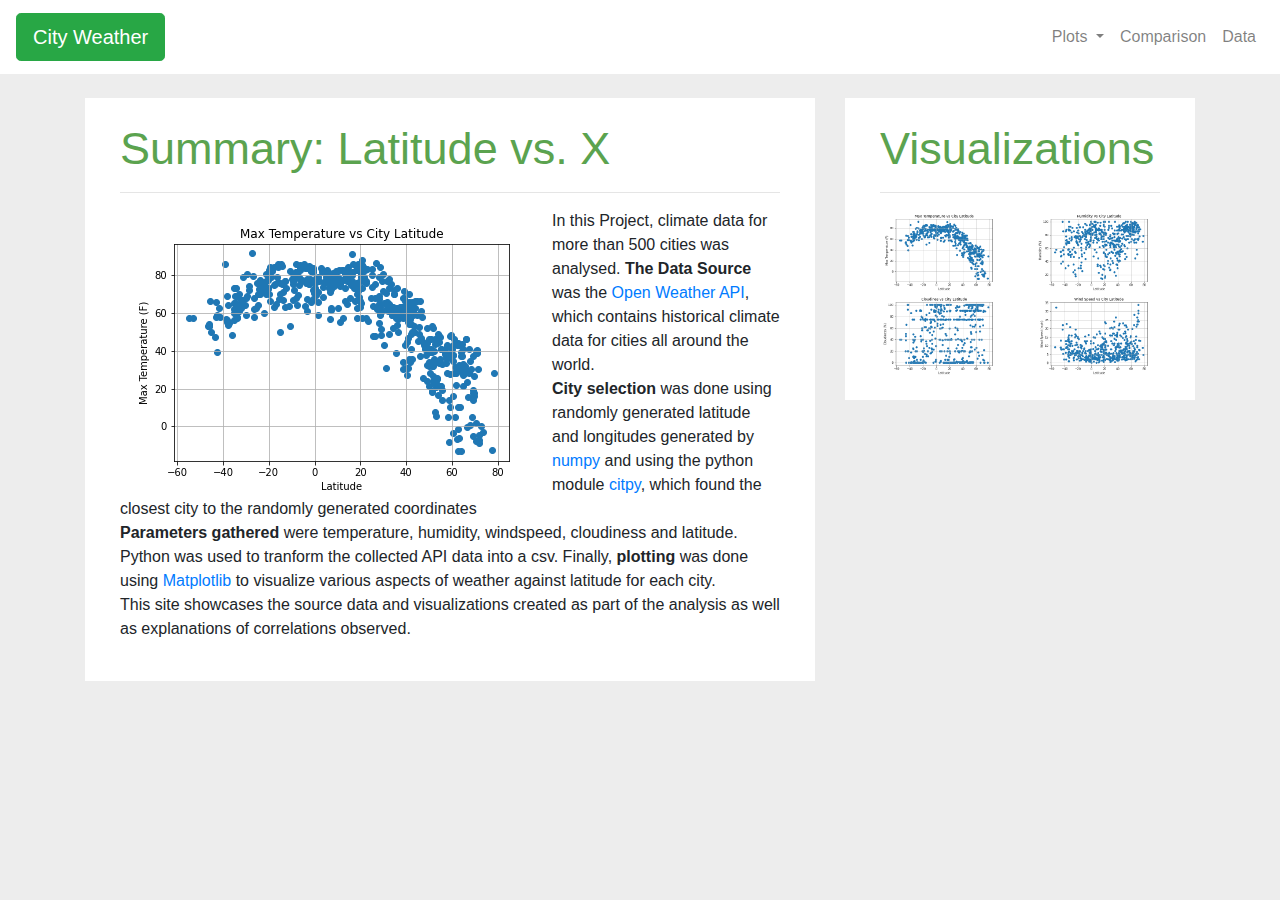
<file: index.html>
<!DOCTYPE html>
<html lang="en">

<head>
    <meta charset="UTF-8">
    <title>City Weather Data</title>

    <link rel="stylesheet" href="https://stackpath.bootstrapcdn.com/bootstrap/4.3.1/css/bootstrap.min.css" integrity="sha384-ggOyR0iXCbMQv3Xipma34MD+dH/1fQ784/j6cY/iJTQUOhcWr7x9JvoRxT2MZw1T" crossorigin="anonymous">
    <link rel="stylesheet" href="assets/scripts/style.css">

</head>



<body style="background-color: #ededed">
    <script src="https://code.jquery.com/jquery-3.3.1.slim.min.js" integrity="sha384-q8i/X+965DzO0rT7abK41JStQIAqVgRVzpbzo5smXKp4YfRvH+8abtTE1Pi6jizo" crossorigin="anonymous"></script>
    <script src="https://cdnjs.cloudflare.com/ajax/libs/popper.js/1.14.7/umd/popper.min.js" integrity="sha384-UO2eT0CpHqdSJQ6hJty5KVphtPhzWj9WO1clHTMGa3JDZwrnQq4sF86dIHNDz0W1" crossorigin="anonymous"></script>
    <script src="https://stackpath.bootstrapcdn.com/bootstrap/4.3.1/js/bootstrap.min.js" integrity="sha384-JjSmVgyd0p3pXB1rRibZUAYoIIy6OrQ6VrjIEaFf/nJGzIxFDsf4x0xIM+B07jRM" crossorigin="anonymous"></script>


    <!-- nav -->
    <!-- from: https://getbootstrap.com/docs/5.0/components/navbar/ -->
    <nav class="navbar navbar-expand-lg navbar-light custbg">
        <a class="navbar-brand" href="index.html"><button type="button" class="btn btn-success btn-lg"> City Weather</button></a></a>

        <button class="navbar-toggler" type="button" data-toggle="collapse" data-target="#navbarNavDropdown" aria-controls="navbarNavDropdown" aria-expanded="false" aria-label="Toggle navigation">
            <span class="navbar-toggler-icon"></span>
        </button>

        <div class="collapse navbar-collapse" id="navbarNavDropdown">
            <ul class="navbar-nav ml-auto" id="navi-item-select">
                <li class="nav-item dropdown">
                    <a class="nav-link dropdown-toggle" href="#" id="navbarDropdownMenuLink" data-toggle="dropdown" aria-haspopup="true" aria-expanded="false">
                        Plots
                    </a>
                    <div class="dropdown-menu" aria-labelledby="navbarDropdownMenuLink">
                        <a class="dropdown-item" href="temperature.html">Max Temperature</a>
                        <a class="dropdown-item" href="humidity.html">Humidity</a>
                        <a class="dropdown-item" href="cloudiness.html">Cloudiness</a>
                        <a class="dropdown-item" href="windspeed.html">Wind Speed</a>
                    </div>
                </li>
                <li class="nav-item">
                    <a class="nav-link" href="comparison.html">Comparison</a>
                </li>
                <li class="nav-item">
                    <a class="nav-link" href="data.html">Data</a>
                </li>

            </ul>
        </div>
    </nav>


    <!-- content -->



    <div class="container">
        <div class="row">

            <!-- panel left -->
            <div class="col-md-8"><br>
                <div class="panel panel-default" style="background-color: #ffffff;">

                    <div class="panel-body padded">
                        <br>
                        <h1>Summary: Latitude vs. X</h1>
                        <hr>
                        <a href="comparison.html"><img src="assets/images/All-Hemi-TempvsLat.png" alt="Comparison" align="left"></a>
                        <p>In this Project, climate data for more than 500 cities was analysed. <b>The Data Source</b> was the <a href="https://openweathermap.org/api" target="_blank">Open Weather API</a>, which contains historical climate data for cities
                            all around the world. <br>
                            <b>City selection </b>was done using randomly generated latitude and longitudes generated by <a href="https://numpy.org/" target="_blank">numpy</a> and using the python module <a href="https://pypi.org/project/citipy/" target="_blank">citpy</a>,
                            which found the closest city to the randomly generated coordinates<br>
                            <b>Parameters gathered</b> were temperature, humidity, windspeed, cloudiness and latitude. Python was used to tranform the collected API data into a csv. Finally, <b>plotting</b> was done using
                            <a href="https://matplotlib.org/" target="_blank"> Matplotlib</a> to visualize various aspects of weather against latitude for each city.<br> This site showcases the source data and visualizations created as part of the analysis
                            as well as explanations of correlations observed.
                        </p>
                        <p>&nbsp</p>


                    </div>
                </div>


            </div>


            <!-- panel right -->
            <div class="col-md-4"><br>
                <div class="panel panel-default" style="background-color: #ffffff;">
                    <div class="panel-body padded">
                        <div class="row">
                            <div class="col-md-12"><br>
                                <h1>Visualizations</h1>
                                <hr>
                            </div>
                        </div>

                        <div class="row">
                            <div class="col-md-6">
                                <a href="temperature.html"><img src="assets/images/All-Hemi-TempvsLat.png" alt="Max Temperature vs Latitude" style="width:100%"></a>
                            </div>
                            <div class="col-md-6">
                                <a href="humidity.html"><img src="assets/images/All-Hemi-HumidityvsLat.png" alt="Humidity vs Latitude" style="width:100%"></a>
                            </div>
                        </div>

                        <div class="row">
                            <div class="col-md-6">
                                <a href="cloudiness.html"><img src="assets/images/All-Hemi-CloudvsLat.png" alt="Cloudiness vs Latitude" style="width:100%"></a>
                            </div>
                            <div class="col-md-6">
                                <a href="windspeed.html"><img src="assets/images/All-Hemi-WindvsLat.png" alt="Wind Speed vs Latitude" style="width:100%"></a>
                            </div>
                        </div>
                        <br>
                    </div>
                </div>


            </div>
        </div>
    </div>








</body>

</html>
</file>
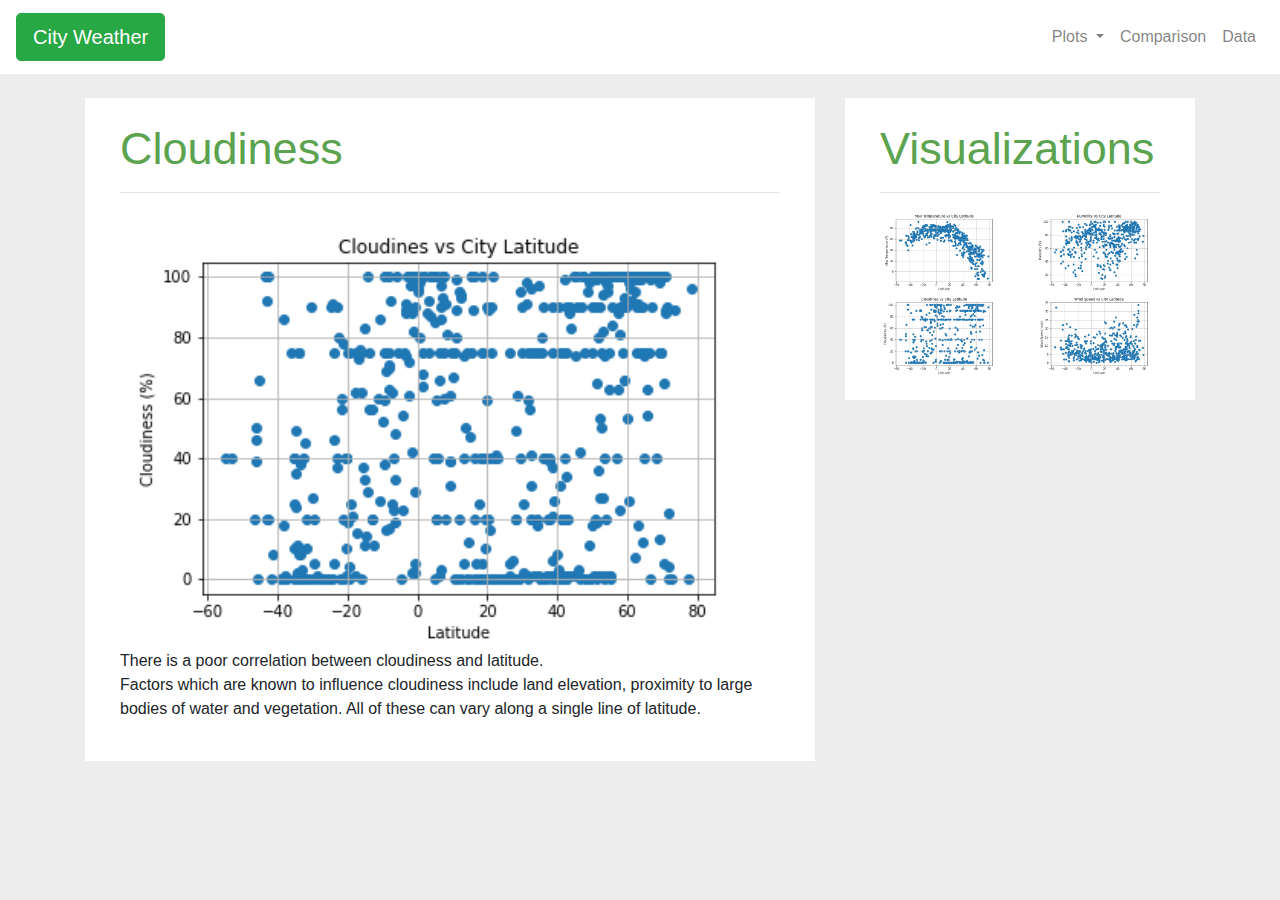
<file: cloudiness.html>
<!DOCTYPE html>
<html lang="en">

<head>
    <meta charset="UTF-8">
    <title>Cloudiness vs Latitude</title>

    <link rel="stylesheet" href="https://stackpath.bootstrapcdn.com/bootstrap/4.3.1/css/bootstrap.min.css" integrity="sha384-ggOyR0iXCbMQv3Xipma34MD+dH/1fQ784/j6cY/iJTQUOhcWr7x9JvoRxT2MZw1T" crossorigin="anonymous">
    <link rel="stylesheet" href="assets/scripts/style.css">

</head>


<body style="background-color: #ededed">
    <script src="https://code.jquery.com/jquery-3.3.1.slim.min.js" integrity="sha384-q8i/X+965DzO0rT7abK41JStQIAqVgRVzpbzo5smXKp4YfRvH+8abtTE1Pi6jizo" crossorigin="anonymous"></script>
    <script src="https://cdnjs.cloudflare.com/ajax/libs/popper.js/1.14.7/umd/popper.min.js" integrity="sha384-UO2eT0CpHqdSJQ6hJty5KVphtPhzWj9WO1clHTMGa3JDZwrnQq4sF86dIHNDz0W1" crossorigin="anonymous"></script>
    <script src="https://stackpath.bootstrapcdn.com/bootstrap/4.3.1/js/bootstrap.min.js" integrity="sha384-JjSmVgyd0p3pXB1rRibZUAYoIIy6OrQ6VrjIEaFf/nJGzIxFDsf4x0xIM+B07jRM" crossorigin="anonymous"></script>


    <!-- nav -->
    <!-- from: https://getbootstrap.com/docs/5.0/components/navbar/ -->
    <nav class="navbar navbar-expand-lg navbar-light custbg">
        <a class="navbar-brand" href="index.html">
            <button type="button" class="btn btn-success btn-lg"> City Weather</button></a>

        <button class="navbar-toggler" type="button" data-toggle="collapse" data-target="#navbarNavDropdown" aria-controls="navbarNavDropdown" aria-expanded="false" aria-label="Toggle navigation">
            <span class="navbar-toggler-icon"></span>
        </button>

        <div class="collapse navbar-collapse" id="navbarNavDropdown">
            <ul class="navbar-nav ml-auto" id="navi-item-select">
                <li class="nav-item dropdown">
                    <a class="nav-link dropdown-toggle" href="#" id="navbarDropdownMenuLink" data-toggle="dropdown" aria-haspopup="true" aria-expanded="false">
                        Plots
                    </a>
                    <div class="dropdown-menu" aria-labelledby="navbarDropdownMenuLink">
                        <a class="dropdown-item" href="temperature.html">Max Temperature</a>
                        <a class="dropdown-item" href="humidity.html">Humidity</a>
                        <a class="dropdown-item" href="cloudiness.html">Cloudiness</a>
                        <a class="dropdown-item" href="windspeed.html">Wind Speed</a>
                    </div>
                </li>
                <li class="nav-item">
                    <a class="nav-link" href="comparison.html">Comparison</a>
                </li>
                <li class="nav-item">
                    <a class="nav-link" href="data.html">Data</a>
                </li>

            </ul>
        </div>
    </nav>


    <!-- content -->



    <div class="container"><br>
        <div class="row">

            <!-- panel left -->
            <div class="col-md-8">
                <div class="panel panel-default" style="background-color: #ffffff;">
                    <div class="panel-body padded"><br>
                        <h1>Cloudiness</h1>
                        <hr>
                        <img src="assets/images/All-Hemi-CloudvsLat.png" alt="Cloudiness vs Latitude" style="width:100%">
                        <p>There is a poor correlation between cloudiness and latitude.<br> Factors which are known to influence cloudiness include land elevation, proximity to large bodies of water and vegetation. All of these can vary along a single line
                            of latitude.</p>
                        <p>&nbsp</p>


                    </div>
                </div>


            </div>


            <!-- panel right -->
            <div class="col-md-4">
                <div class="panel panel-default" style="background-color: #ffffff;">
                    <div class="panel-body padded">
                        <div class="row">
                            <div class="col-md-12"><br>
                                <h1>Visualizations</h1>
                                <hr>
                            </div>
                        </div>

                        <div class="row">
                            <div class="col-md-6">
                                <a href="temperature.html"><img src="assets/images/All-Hemi-TempvsLat.png" alt="Max Temperature vs Latitude" style="width:100%"></a>
                            </div>
                            <div class="col-md-6">
                                <a href="humidity.html"><img src="assets/images/All-Hemi-HumidityvsLat.png" alt="Humidity vs Latitude" style="width:100%"></a>
                            </div>
                        </div>

                        <div class="row">
                            <div class="col-md-6">
                                <a href="cloudiness.html"><img src="assets/images/All-Hemi-CloudvsLat.png" alt="Cloudiness vs Latitude" style="width:100%"></a>
                            </div>
                            <div class="col-md-6">
                                <a href="windspeed.html"><img src="assets/images/All-Hemi-WindvsLat.png" alt="Wind Speed vs Latitude" style="width:100%"></a>
                            </div>
                        </div>
                        <br>
                    </div>
                </div>


            </div>
        </div>
    </div>


</body>

</html>
</file>
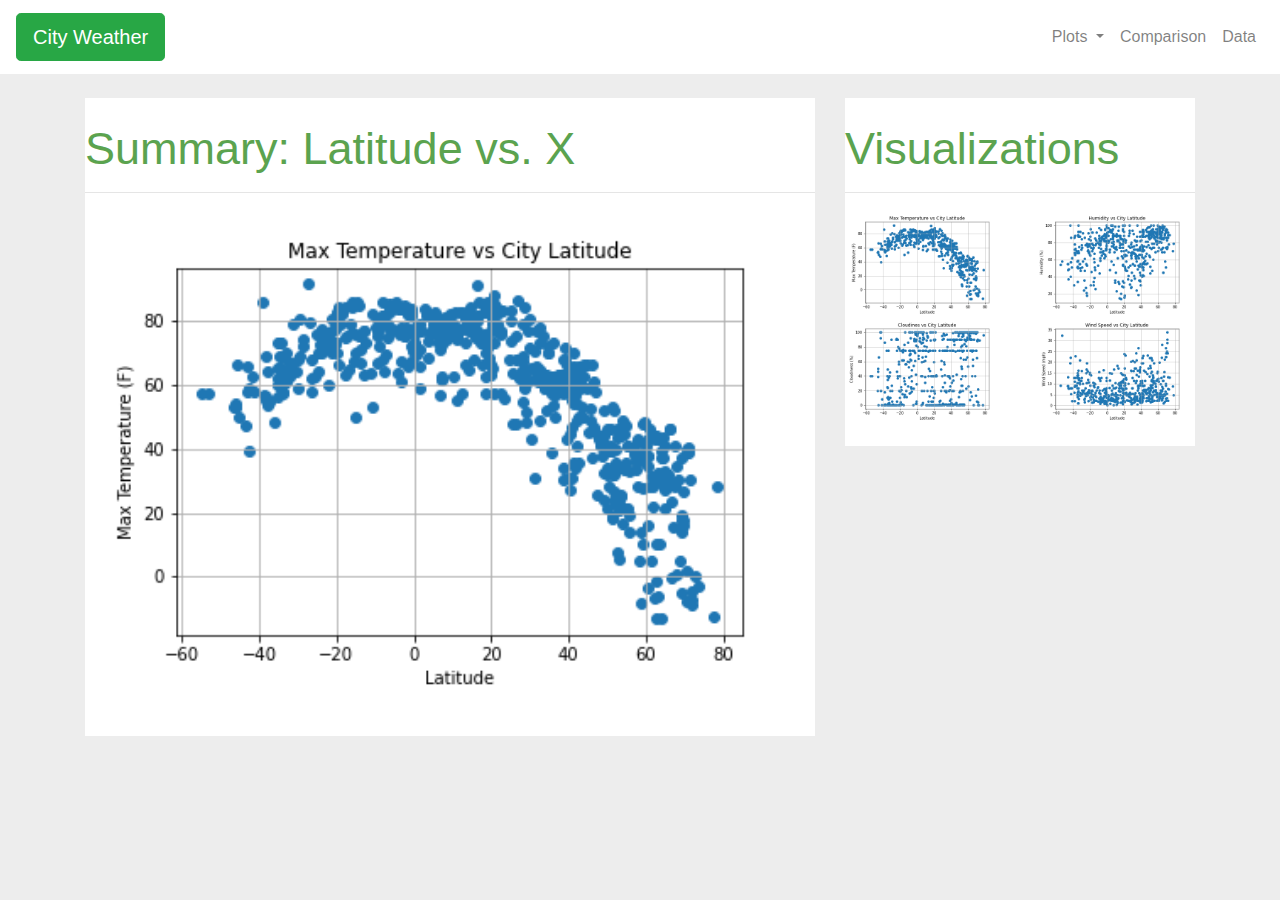
<file: comparison.html>
<!DOCTYPE html>
<html lang="en">

<head>
    <meta charset="UTF-8">
    <title>Comparison</title>

    <link rel="stylesheet" href="https://stackpath.bootstrapcdn.com/bootstrap/4.3.1/css/bootstrap.min.css" integrity="sha384-ggOyR0iXCbMQv3Xipma34MD+dH/1fQ784/j6cY/iJTQUOhcWr7x9JvoRxT2MZw1T" crossorigin="anonymous">
    <link rel="stylesheet" href="assets/scripts/style.css">

</head>


<body style="background-color: #ededed">
    <script src="https://code.jquery.com/jquery-3.3.1.slim.min.js" integrity="sha384-q8i/X+965DzO0rT7abK41JStQIAqVgRVzpbzo5smXKp4YfRvH+8abtTE1Pi6jizo" crossorigin="anonymous"></script>
    <script src="https://cdnjs.cloudflare.com/ajax/libs/popper.js/1.14.7/umd/popper.min.js" integrity="sha384-UO2eT0CpHqdSJQ6hJty5KVphtPhzWj9WO1clHTMGa3JDZwrnQq4sF86dIHNDz0W1" crossorigin="anonymous"></script>
    <script src="https://stackpath.bootstrapcdn.com/bootstrap/4.3.1/js/bootstrap.min.js" integrity="sha384-JjSmVgyd0p3pXB1rRibZUAYoIIy6OrQ6VrjIEaFf/nJGzIxFDsf4x0xIM+B07jRM" crossorigin="anonymous"></script>


    <!-- nav -->
    <!-- from: https://getbootstrap.com/docs/5.0/components/navbar/ -->
    <nav class="navbar navbar-expand-lg navbar-light custbg">
        <a class="navbar-brand" href="index.html">
            <button type="button" class="btn btn-success btn-lg"> City Weather</button></a>

        <button class="navbar-toggler" type="button" data-toggle="collapse" data-target="#navbarNavDropdown" aria-controls="navbarNavDropdown" aria-expanded="false" aria-label="Toggle navigation">
            <span class="navbar-toggler-icon"></span>
        </button>

        <div class="collapse navbar-collapse" id="navbarNavDropdown">
            <ul class="navbar-nav ml-auto" id="navi-item-select">
                <li class="nav-item dropdown">
                    <a class="nav-link dropdown-toggle" href="#" id="navbarDropdownMenuLink" data-toggle="dropdown" aria-haspopup="true" aria-expanded="false">
                        Plots
                    </a>
                    <div class="dropdown-menu" aria-labelledby="navbarDropdownMenuLink">
                        <a class="dropdown-item" href="temperature.html">Max Temperature</a>
                        <a class="dropdown-item" href="humidity.html">Humidity</a>
                        <a class="dropdown-item" href="cloudiness.html">Cloudiness</a>
                        <a class="dropdown-item" href="windspeed.html">Wind Speed</a>
                    </div>
                </li>
                <li class="nav-item">
                    <a class="nav-link" href="comparison.html">Comparison</a>
                </li>
                <li class="nav-item">
                    <a class="nav-link" href="data.html">Data</a>
                </li>

            </ul>
        </div>
    </nav>


    <!-- content -->



    <div class="container"><br>
        <div class="row">

            <!-- panel left -->
            <div class="col-md-8">
                <div class="panel panel-default" style="background-color: #ffffff;" padding="10px">
                    <div class="panel-body"><br>
                        <h1>Summary: Latitude vs. X</h1>
                        <hr>
                        <a href="comparison.html"><img src="assets/images/All-Hemi-TempvsLat.png" alt="Comparison" align="center" width="100%"></a>
                        <p></p>
                        <p>&nbsp</p>


                    </div>
                </div>


            </div>


            <!-- panel right -->
            <div class="col-md-4">
                <div class="panel panel-default" style="background-color: #ffffff;" padding="10px">
                    <div class="panel-body">
                        <div class="row">
                            <div class="col-md-12"><br>
                                <h1>Visualizations</h1>
                                <hr>
                            </div>
                        </div>

                        <div class="row">
                            <div class="col-md-6 col-sm-3">
                                <a href="temperature.html"><img src="assets/images/All-Hemi-TempvsLat.png" alt="Max Temperature vs Latitude" style="width:100%"></a>
                            </div>
                            <div class="col-md-6 col-sm-3">
                                <a href="humidity.html"><img src="assets/images/All-Hemi-HumidityvsLat.png" alt="Humidity vs Latitude" style="width:100%"></a>
                            </div>
                        </div>

                        <div class="row">
                            <div class="col-md-6 col-sm-3">
                                <a href="cloudiness.html"><img src="assets/images/All-Hemi-CloudvsLat.png" alt="Cloudiness vs Latitude" style="width:100%"></a>
                            </div>
                            <div class="col-md-6 col-sm-3">
                                <a href="windspeed.html"><img src="assets/images/All-Hemi-WindvsLat.png" alt="Wind Speed vs Latitude" style="width:100%"></a>
                            </div>
                        </div>
                        <br>
                    </div>
                </div>


            </div>
        </div>
    </div>


</body>

</html>
</file>
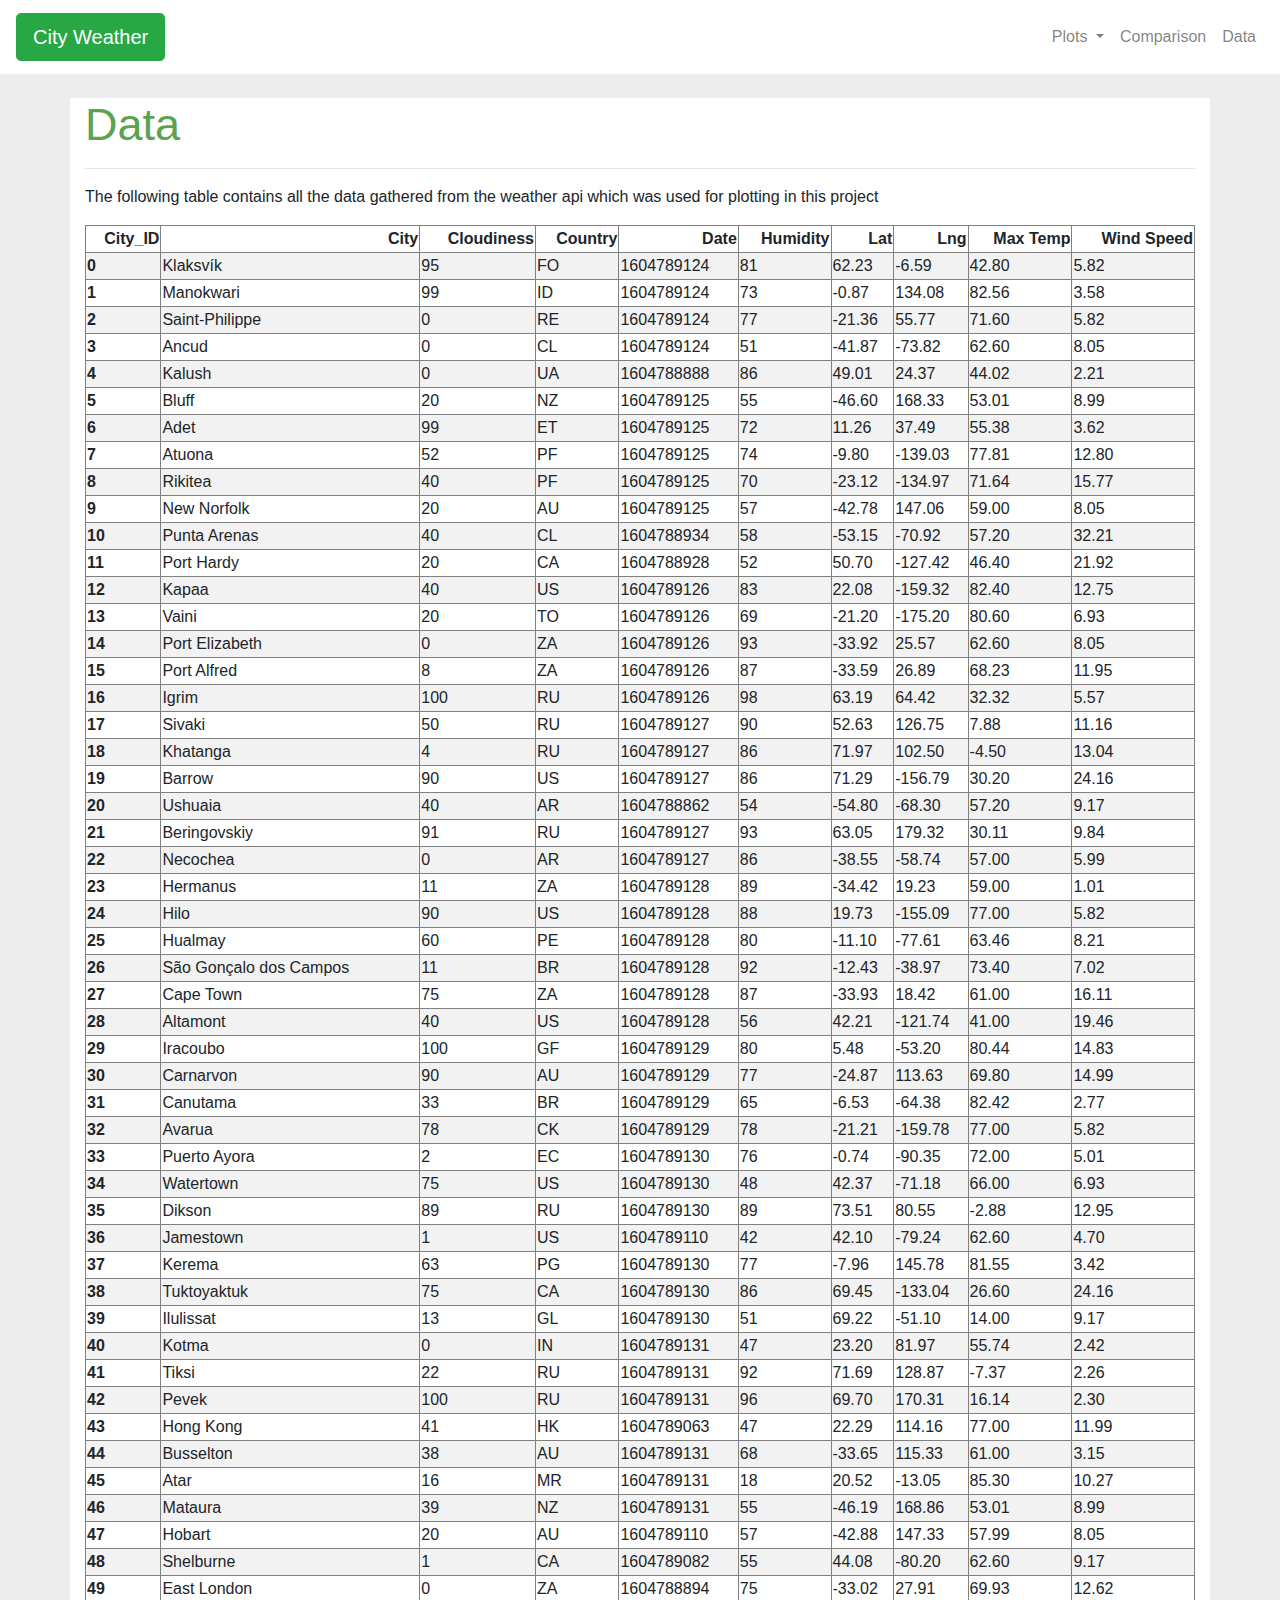
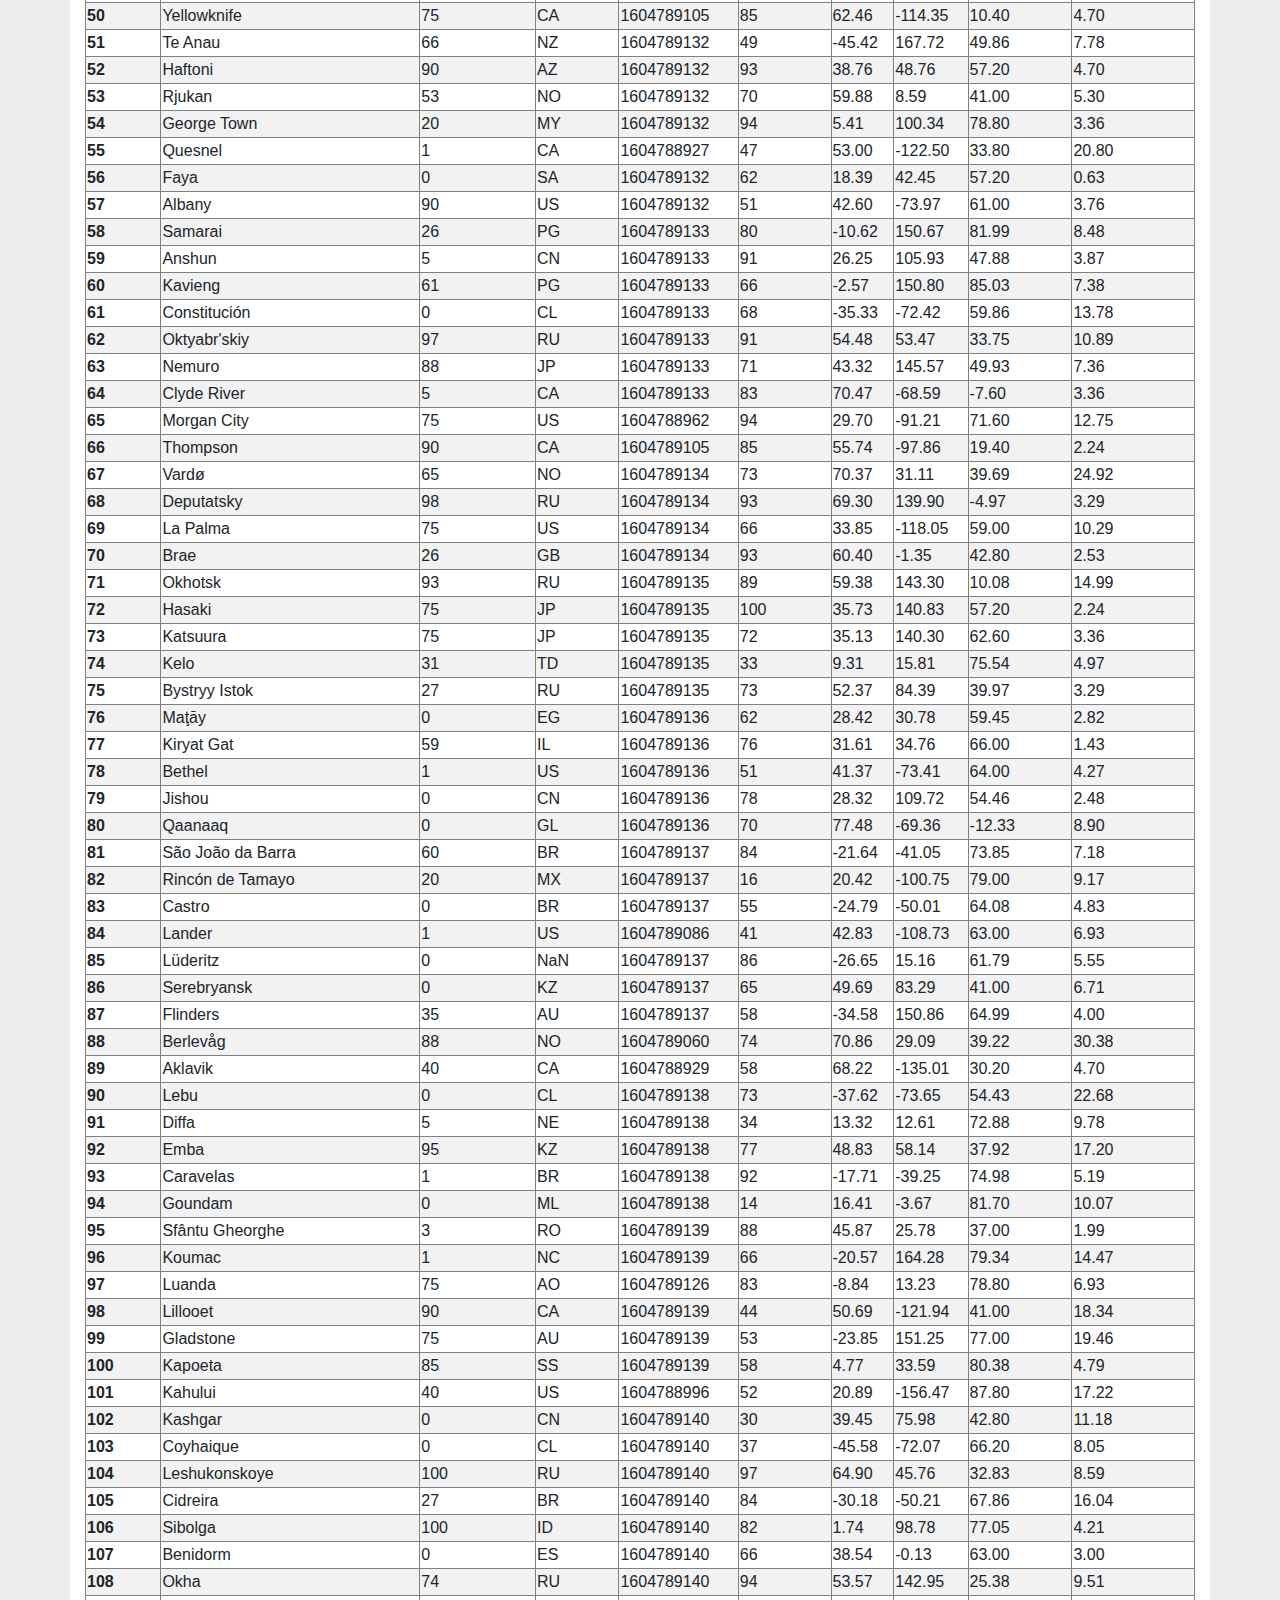
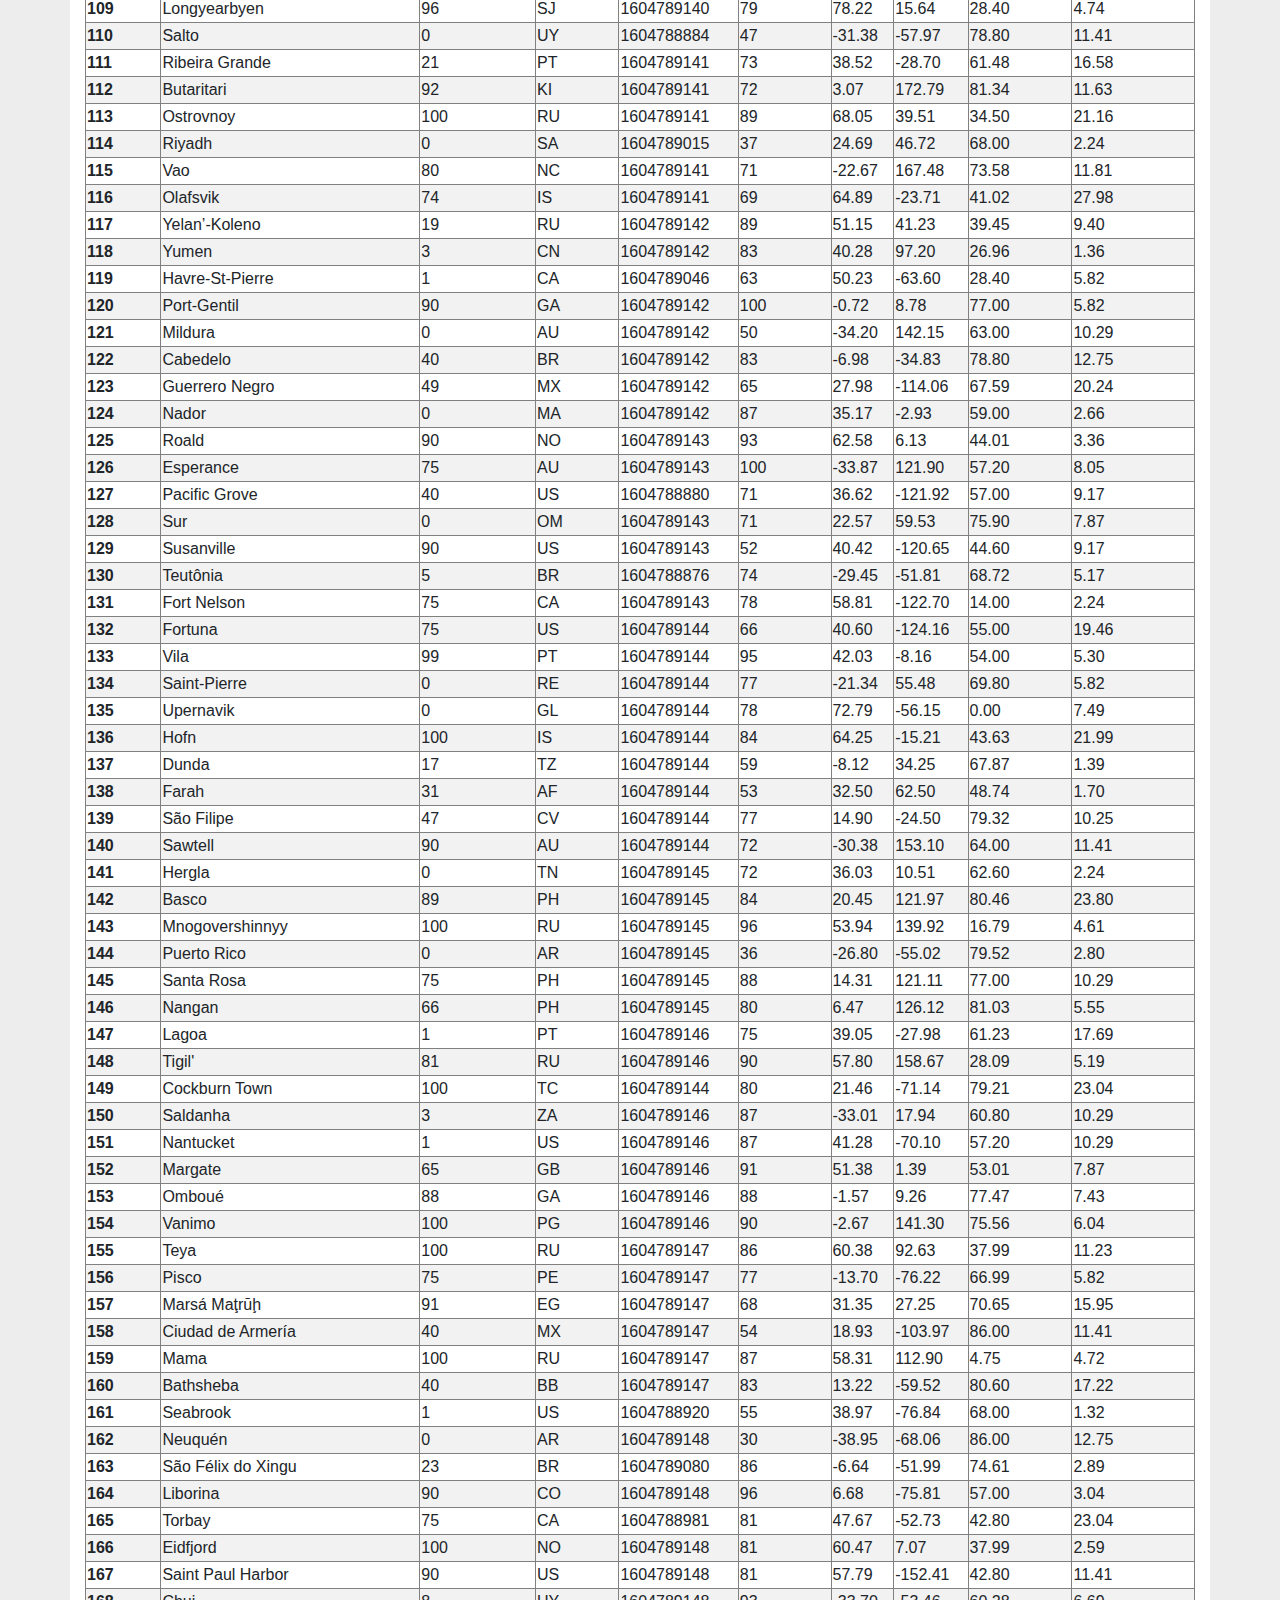
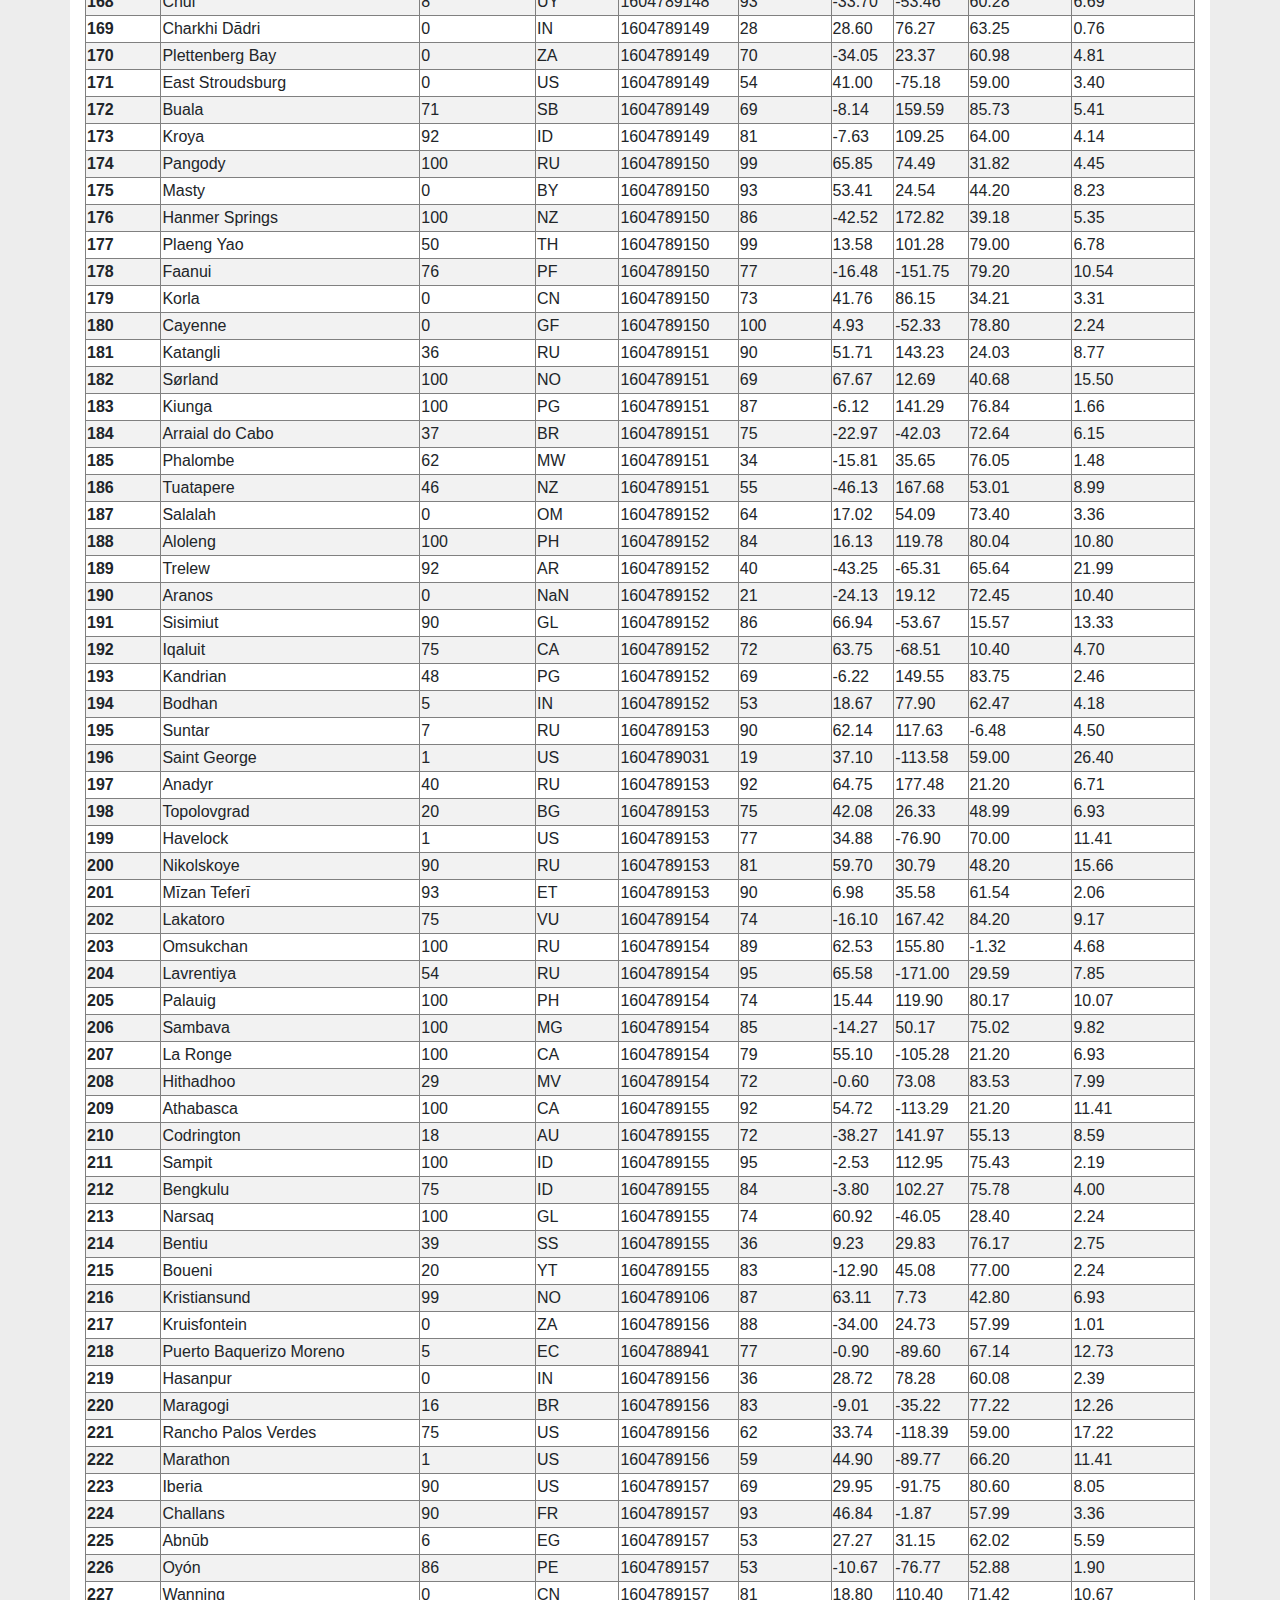
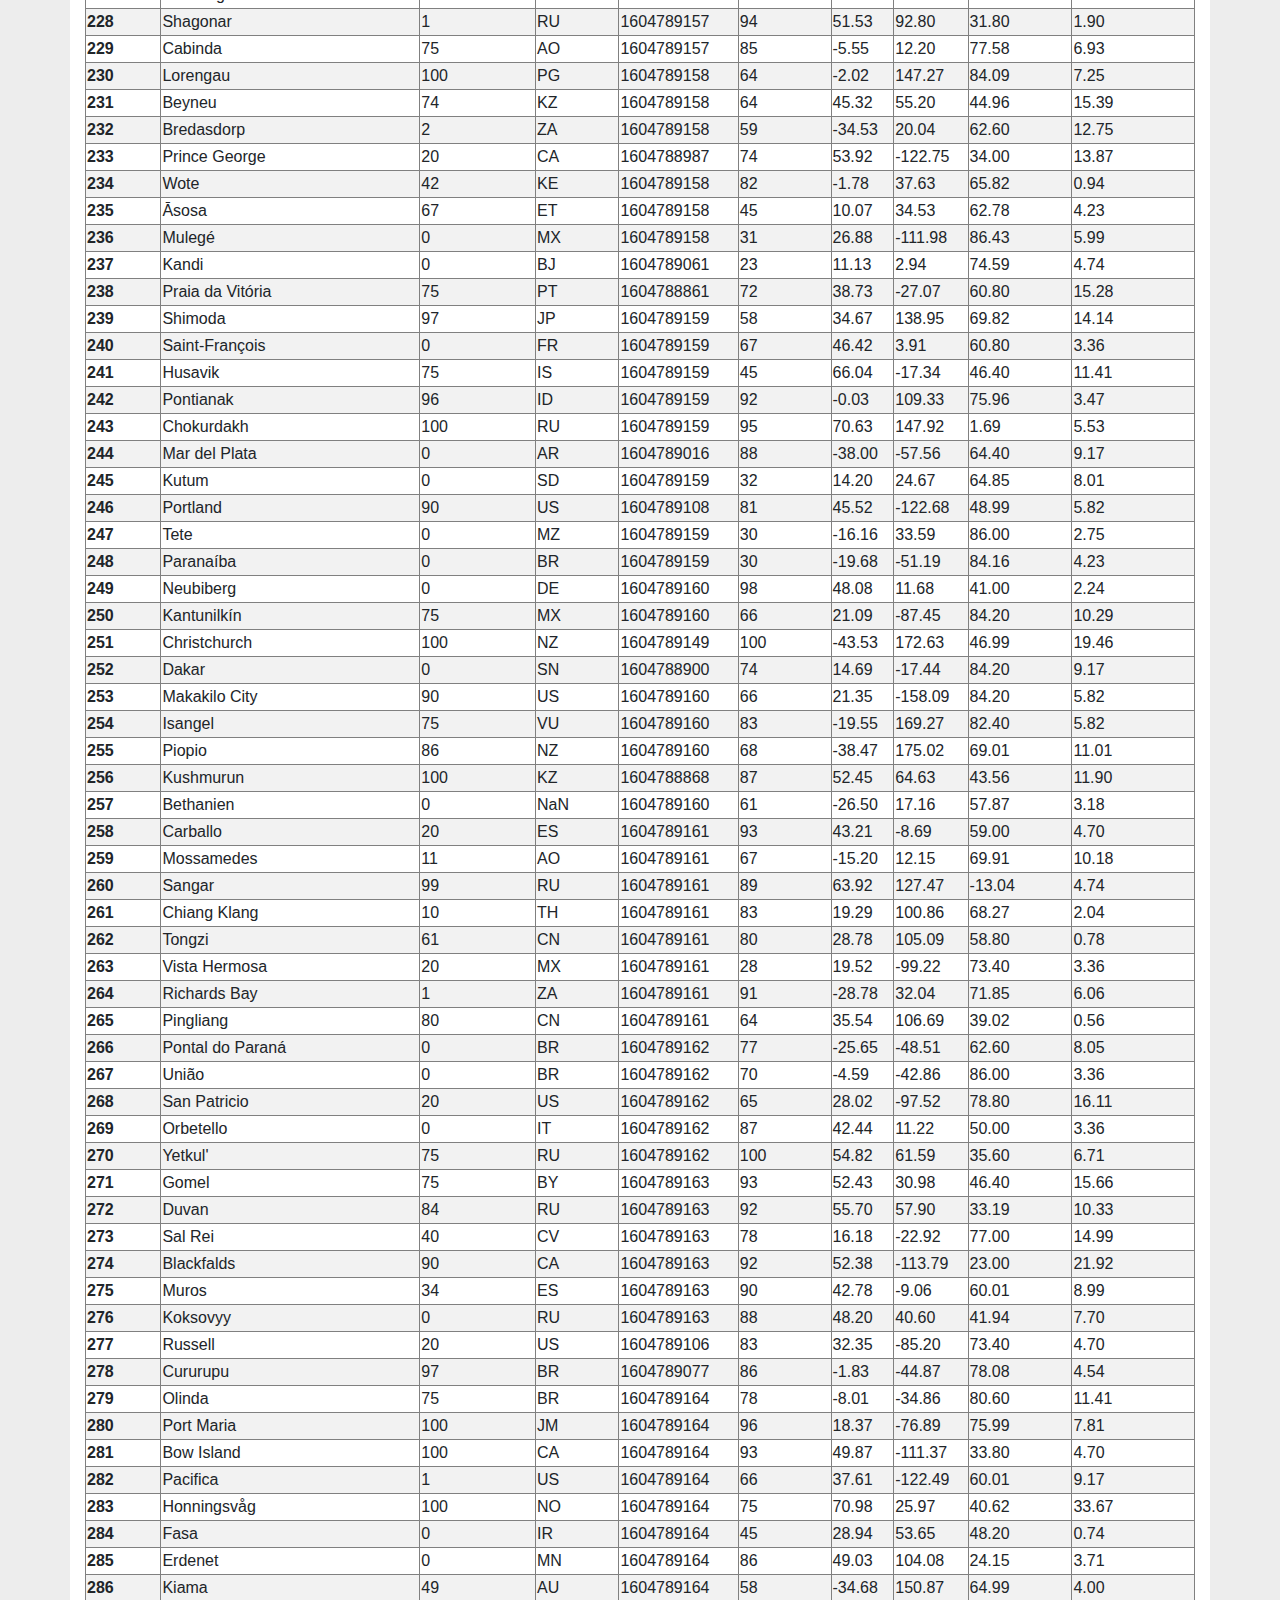
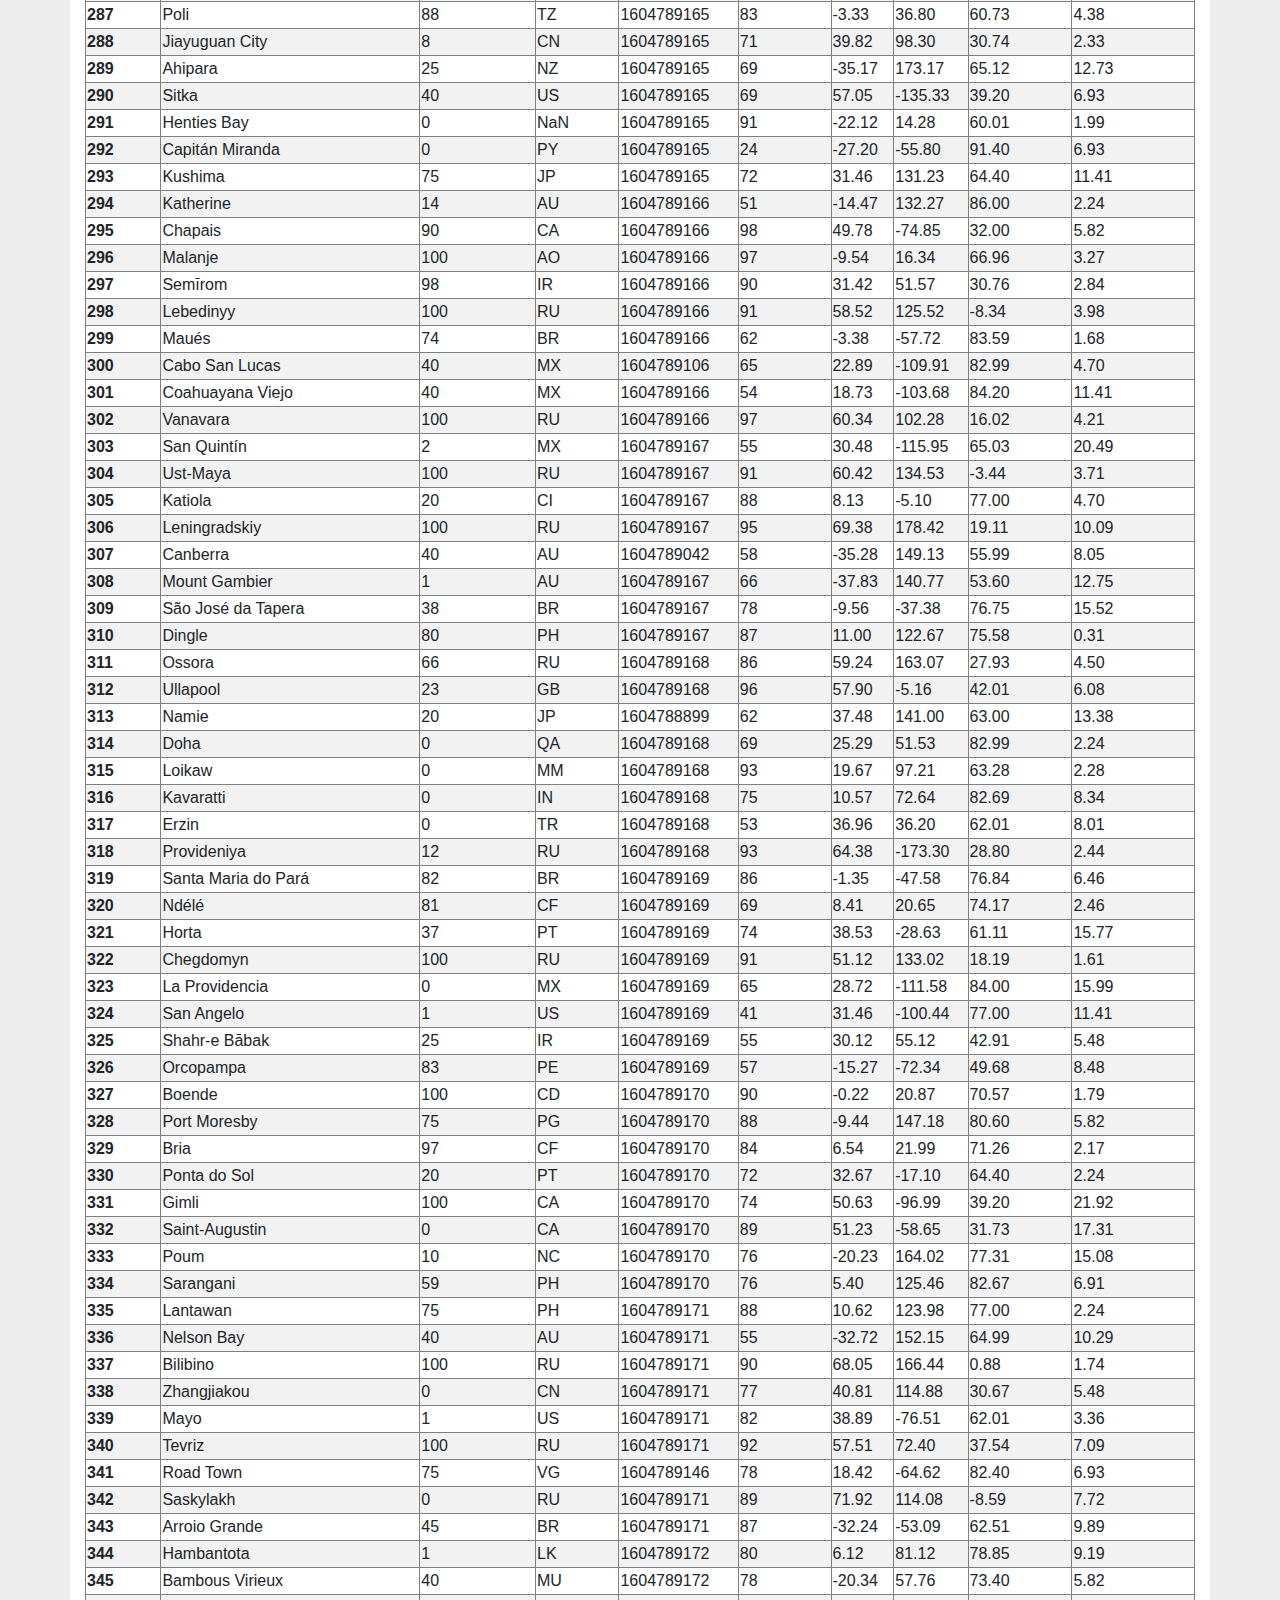
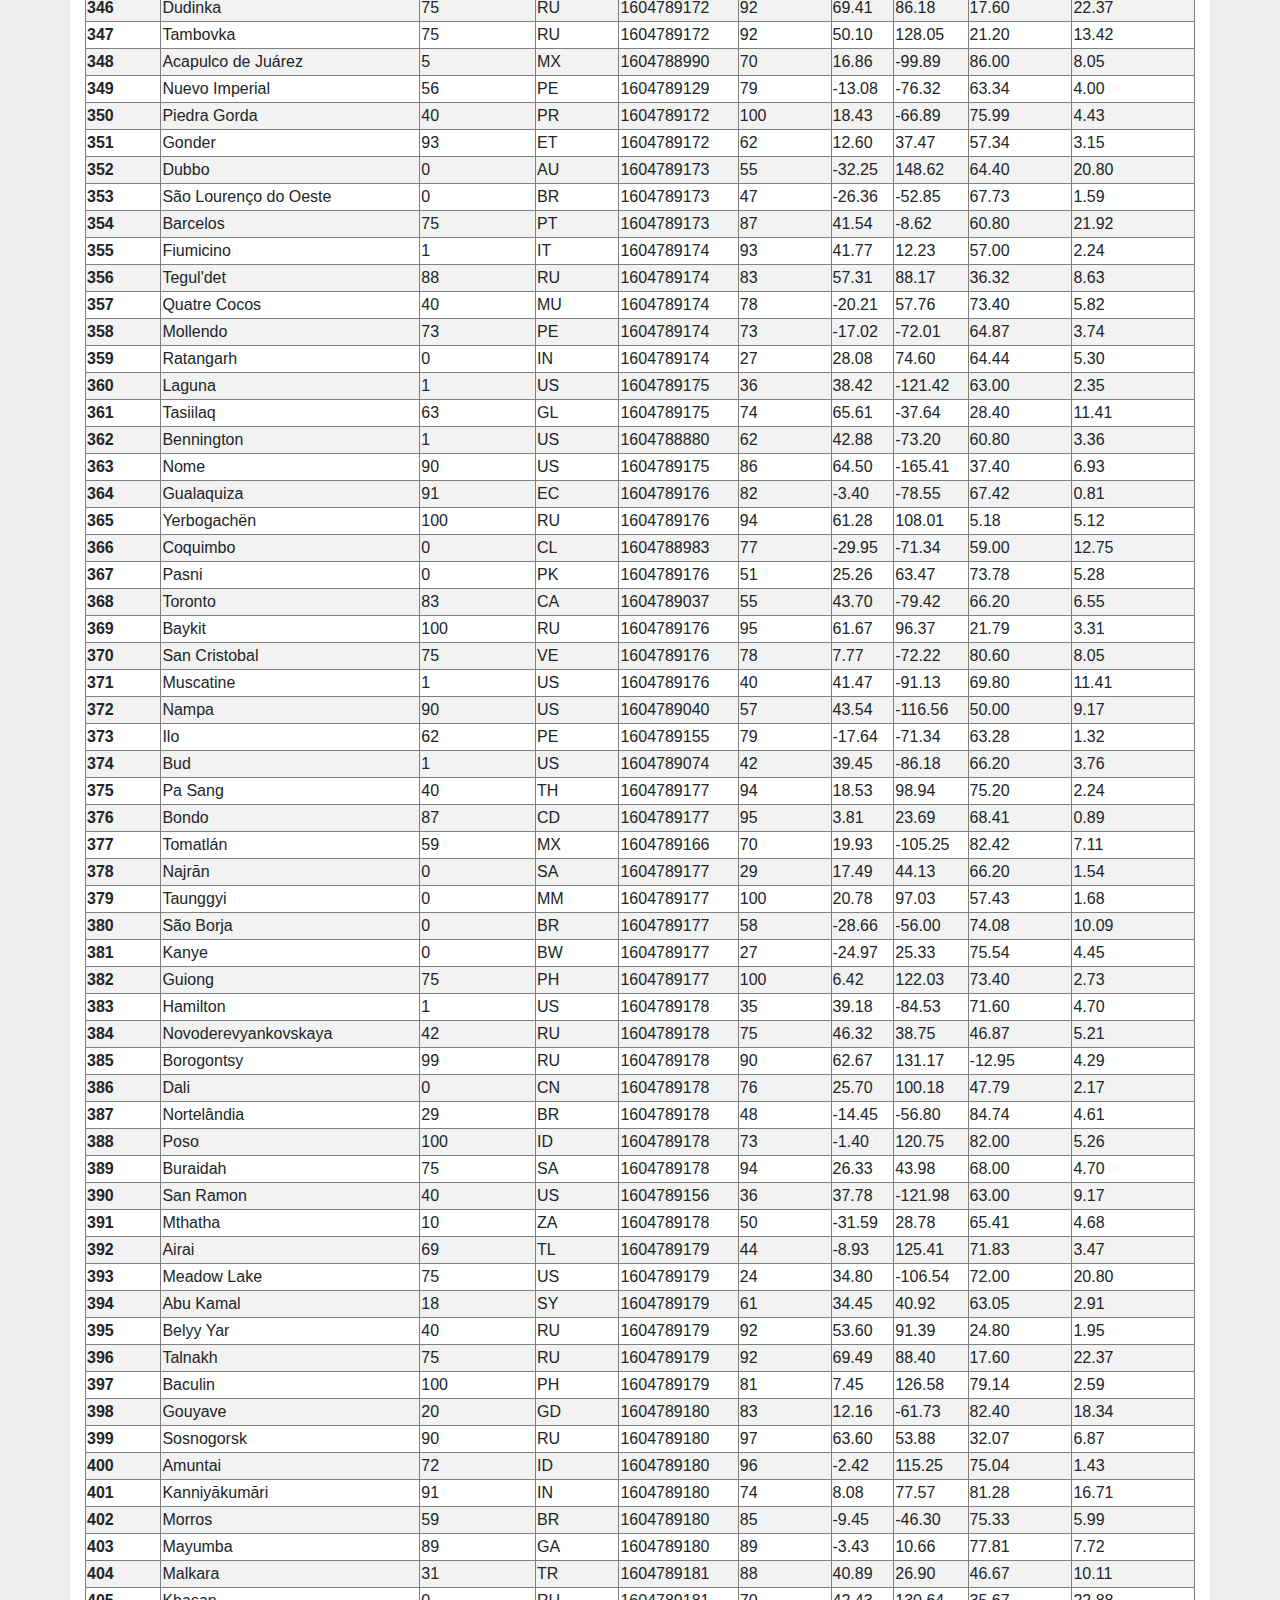
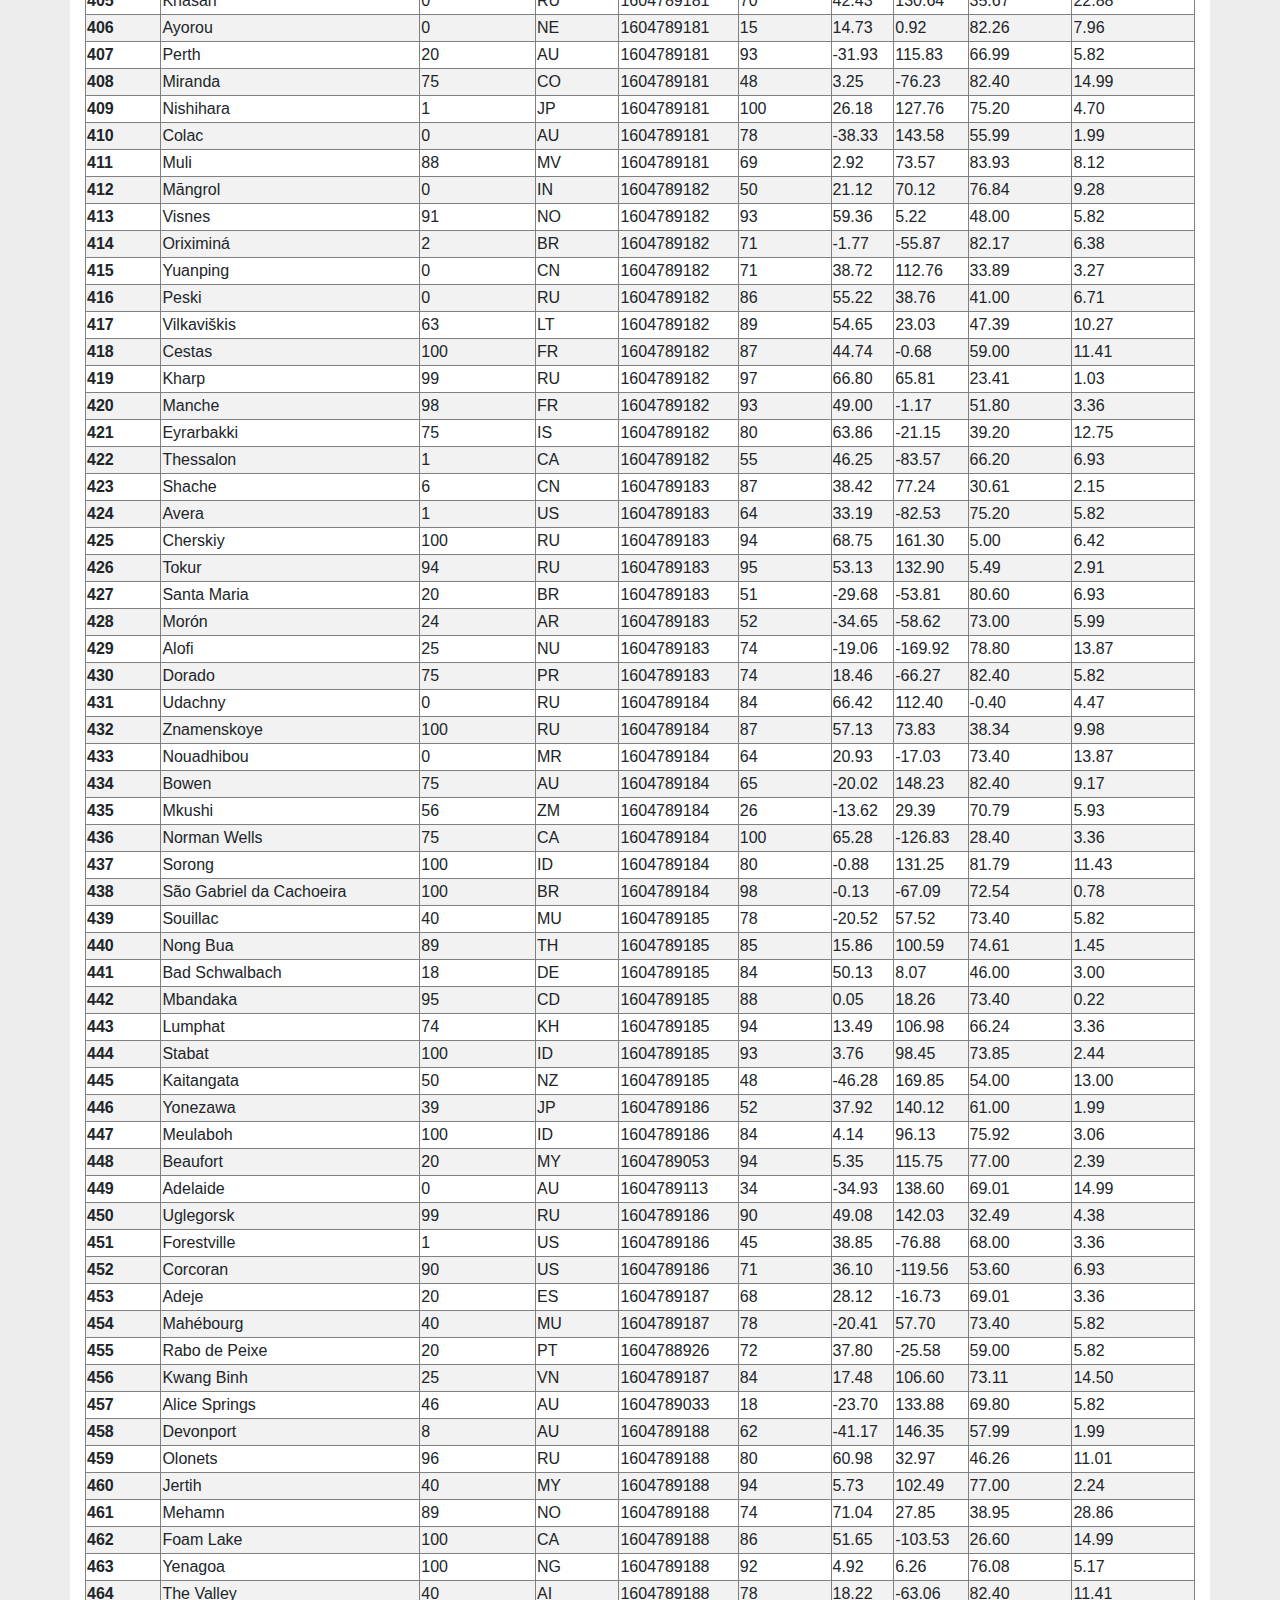
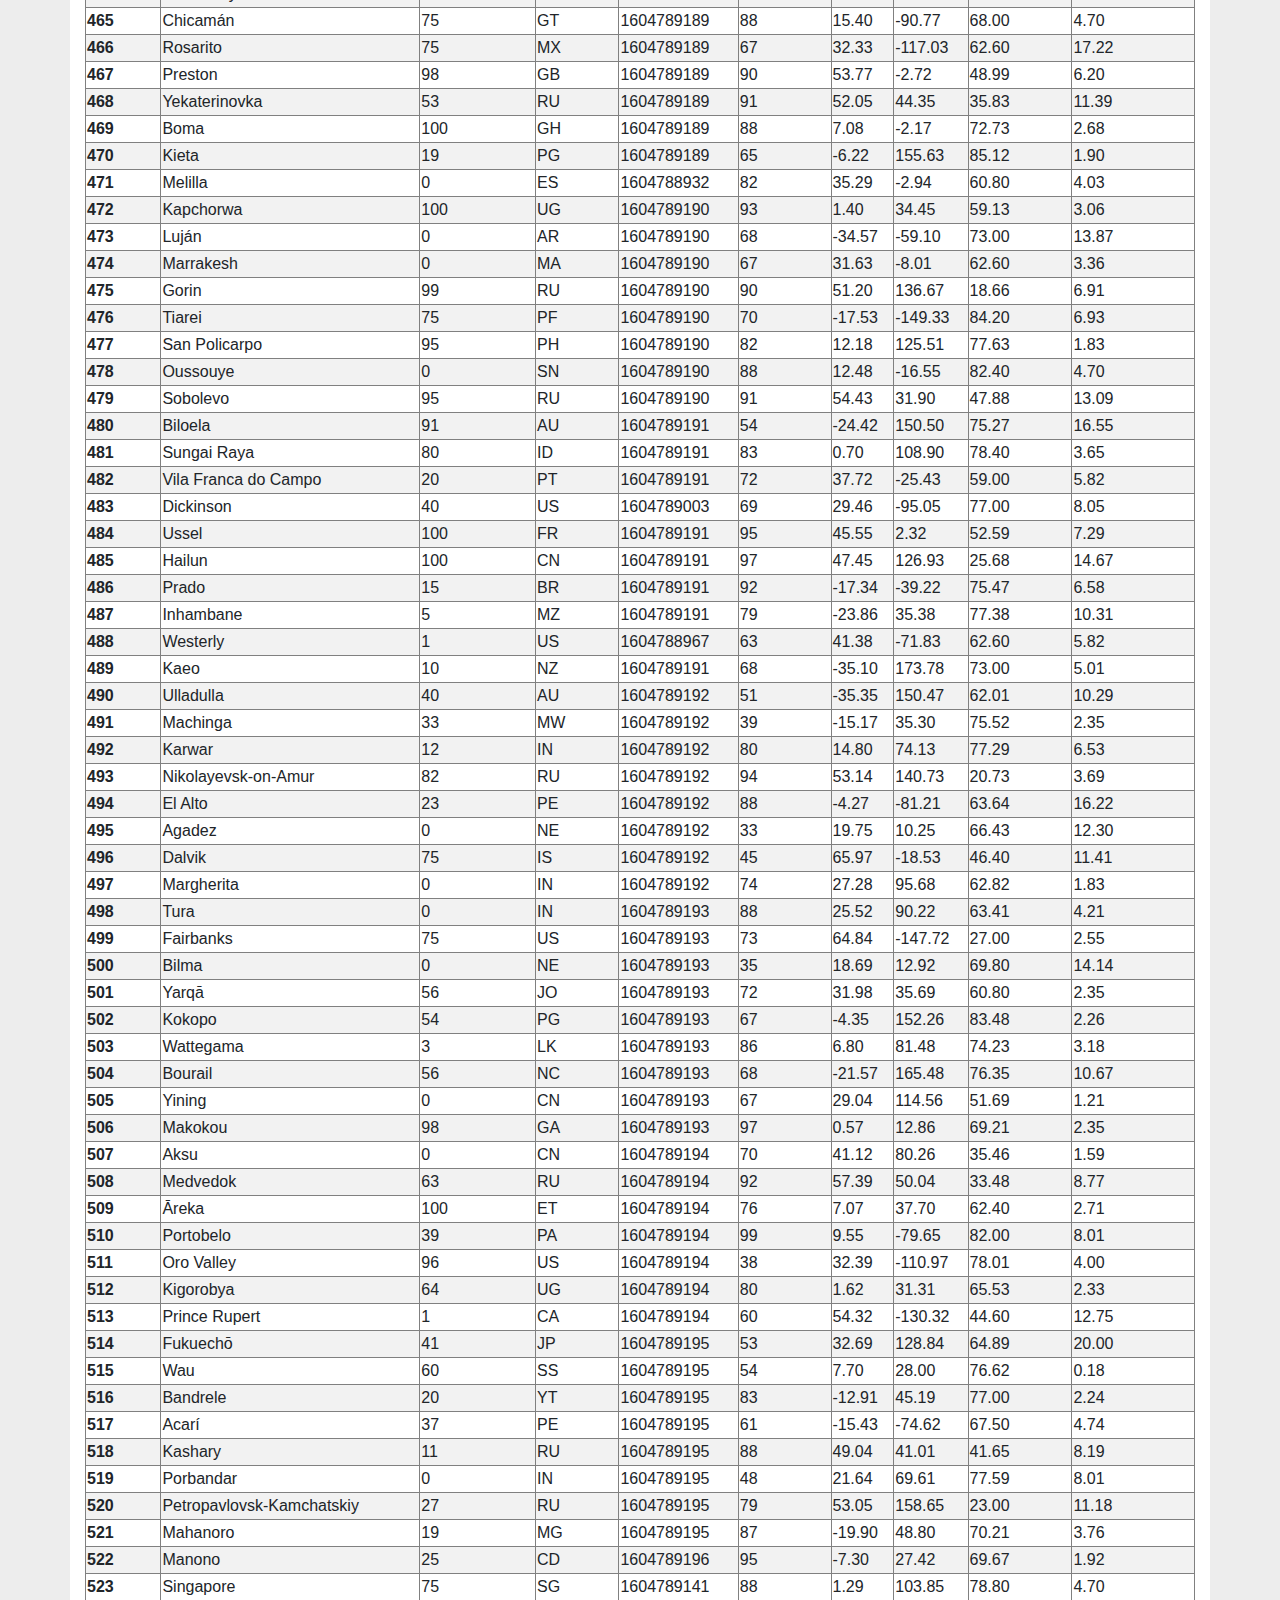
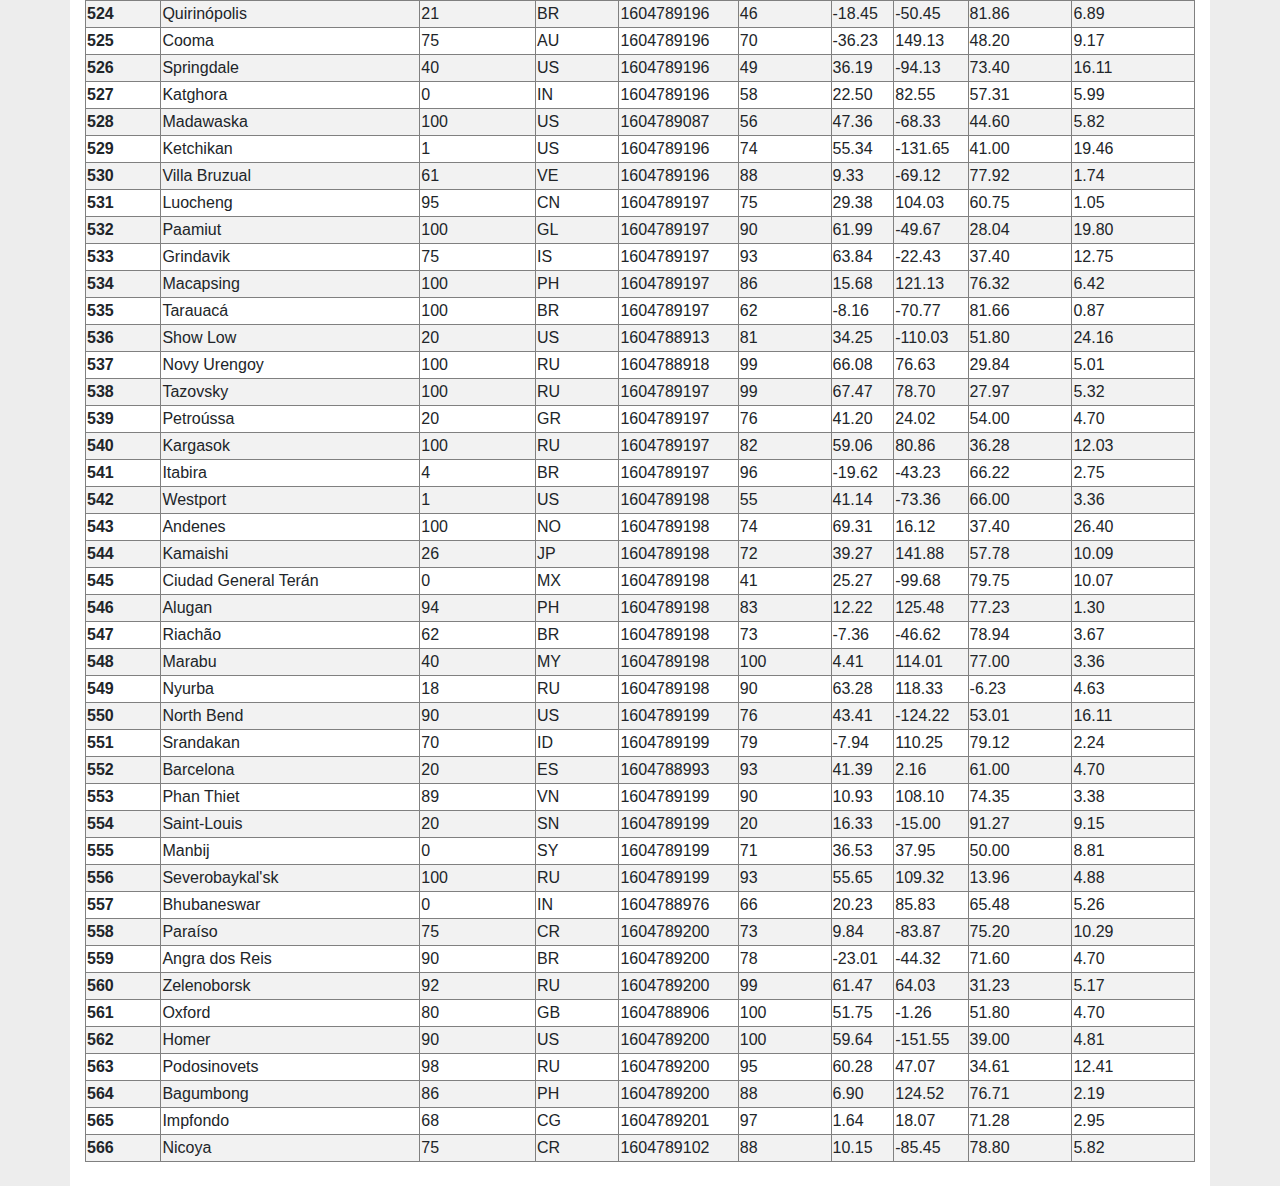
<file: data.html>
<!DOCTYPE html>
<html lang="en">

<head>
    <meta charset="UTF-8">
    <title>Data</title>

    <link rel="stylesheet" href="https://stackpath.bootstrapcdn.com/bootstrap/4.3.1/css/bootstrap.min.css" integrity="sha384-ggOyR0iXCbMQv3Xipma34MD+dH/1fQ784/j6cY/iJTQUOhcWr7x9JvoRxT2MZw1T" crossorigin="anonymous">
    <link rel="stylesheet" href="assets/scripts/style.css">

</head>


<body style="background-color: #ededed">
    <script src="https://code.jquery.com/jquery-3.3.1.slim.min.js" integrity="sha384-q8i/X+965DzO0rT7abK41JStQIAqVgRVzpbzo5smXKp4YfRvH+8abtTE1Pi6jizo" crossorigin="anonymous"></script>
    <script src="https://cdnjs.cloudflare.com/ajax/libs/popper.js/1.14.7/umd/popper.min.js" integrity="sha384-UO2eT0CpHqdSJQ6hJty5KVphtPhzWj9WO1clHTMGa3JDZwrnQq4sF86dIHNDz0W1" crossorigin="anonymous"></script>
    <script src="https://stackpath.bootstrapcdn.com/bootstrap/4.3.1/js/bootstrap.min.js" integrity="sha384-JjSmVgyd0p3pXB1rRibZUAYoIIy6OrQ6VrjIEaFf/nJGzIxFDsf4x0xIM+B07jRM" crossorigin="anonymous"></script>


    <!-- nav -->
    <!-- from: https://getbootstrap.com/docs/5.0/components/navbar/ -->
    <nav class="navbar navbar-expand-lg navbar-light custbg">
        <a class="navbar-brand" href="index.html"><button type="button" class="btn btn-success btn-lg"> City Weather</button></a>

        <button class="navbar-toggler" type="button" data-toggle="collapse" data-target="#navbarNavDropdown" aria-controls="navbarNavDropdown" aria-expanded="false" aria-label="Toggle navigation">
            <span class="navbar-toggler-icon"></span>
        </button>

        <div class="collapse navbar-collapse" id="navbarNavDropdown">
            <ul class="navbar-nav ml-auto" id="navi-item-select">
                <li class="nav-item dropdown">
                    <a class="nav-link dropdown-toggle" href="#" id="navbarDropdownMenuLink" data-toggle="dropdown" aria-haspopup="true" aria-expanded="false">
                        Plots
                    </a>
                    <div class="dropdown-menu" aria-labelledby="navbarDropdownMenuLink">
                        <a class="dropdown-item" href="temperature.html">Max Temperature</a>
                        <a class="dropdown-item" href="humidity.html">Humidity</a>
                        <a class="dropdown-item" href="cloudiness.html">Cloudiness</a>
                        <a class="dropdown-item" href="windspeed.html">Wind Speed</a>
                    </div>
                </li>
                <li class="nav-item">
                    <a class="nav-link" href="comparison.html">Comparison</a>
                </li>
                <li class="nav-item">
                    <a class="nav-link" href="data.html">Data</a>
                </li>

            </ul>
        </div>
    </nav>

    <br>
    <div class="container" style="background-color: #ffffff;">
        <div class="row">
            <div class="col-md-12">

                <h1>Data</h1>
                <hr>
                <p>The following table contains all the data gathered from the weather api which was used for plotting in this project</p>
                <div class="table-responsive">
                    <table border="1" class="table-striped" width="100%">
                        <thead>
                            <tr style="text-align: right;">
                                <th>City_ID</th>
                                <th>City</th>
                                <th>Cloudiness</th>
                                <th>Country</th>
                                <th>Date</th>
                                <th>Humidity</th>
                                <th>Lat</th>
                                <th>Lng</th>
                                <th>Max Temp</th>
                                <th>Wind Speed</th>
                            </tr>
                        </thead>
                        <tbody>
                            <tr>
                                <th>0</th>
                                <td>Klaksvík</td>
                                <td>95</td>
                                <td>FO</td>
                                <td>1604789124</td>
                                <td>81</td>
                                <td>62.23</td>
                                <td>-6.59</td>
                                <td>42.80</td>
                                <td>5.82</td>
                            </tr>
                            <tr>
                                <th>1</th>
                                <td>Manokwari</td>
                                <td>99</td>
                                <td>ID</td>
                                <td>1604789124</td>
                                <td>73</td>
                                <td>-0.87</td>
                                <td>134.08</td>
                                <td>82.56</td>
                                <td>3.58</td>
                            </tr>
                            <tr>
                                <th>2</th>
                                <td>Saint-Philippe</td>
                                <td>0</td>
                                <td>RE</td>
                                <td>1604789124</td>
                                <td>77</td>
                                <td>-21.36</td>
                                <td>55.77</td>
                                <td>71.60</td>
                                <td>5.82</td>
                            </tr>
                            <tr>
                                <th>3</th>
                                <td>Ancud</td>
                                <td>0</td>
                                <td>CL</td>
                                <td>1604789124</td>
                                <td>51</td>
                                <td>-41.87</td>
                                <td>-73.82</td>
                                <td>62.60</td>
                                <td>8.05</td>
                            </tr>
                            <tr>
                                <th>4</th>
                                <td>Kalush</td>
                                <td>0</td>
                                <td>UA</td>
                                <td>1604788888</td>
                                <td>86</td>
                                <td>49.01</td>
                                <td>24.37</td>
                                <td>44.02</td>
                                <td>2.21</td>
                            </tr>
                            <tr>
                                <th>5</th>
                                <td>Bluff</td>
                                <td>20</td>
                                <td>NZ</td>
                                <td>1604789125</td>
                                <td>55</td>
                                <td>-46.60</td>
                                <td>168.33</td>
                                <td>53.01</td>
                                <td>8.99</td>
                            </tr>
                            <tr>
                                <th>6</th>
                                <td>Adet</td>
                                <td>99</td>
                                <td>ET</td>
                                <td>1604789125</td>
                                <td>72</td>
                                <td>11.26</td>
                                <td>37.49</td>
                                <td>55.38</td>
                                <td>3.62</td>
                            </tr>
                            <tr>
                                <th>7</th>
                                <td>Atuona</td>
                                <td>52</td>
                                <td>PF</td>
                                <td>1604789125</td>
                                <td>74</td>
                                <td>-9.80</td>
                                <td>-139.03</td>
                                <td>77.81</td>
                                <td>12.80</td>
                            </tr>
                            <tr>
                                <th>8</th>
                                <td>Rikitea</td>
                                <td>40</td>
                                <td>PF</td>
                                <td>1604789125</td>
                                <td>70</td>
                                <td>-23.12</td>
                                <td>-134.97</td>
                                <td>71.64</td>
                                <td>15.77</td>
                            </tr>
                            <tr>
                                <th>9</th>
                                <td>New Norfolk</td>
                                <td>20</td>
                                <td>AU</td>
                                <td>1604789125</td>
                                <td>57</td>
                                <td>-42.78</td>
                                <td>147.06</td>
                                <td>59.00</td>
                                <td>8.05</td>
                            </tr>
                            <tr>
                                <th>10</th>
                                <td>Punta Arenas</td>
                                <td>40</td>
                                <td>CL</td>
                                <td>1604788934</td>
                                <td>58</td>
                                <td>-53.15</td>
                                <td>-70.92</td>
                                <td>57.20</td>
                                <td>32.21</td>
                            </tr>
                            <tr>
                                <th>11</th>
                                <td>Port Hardy</td>
                                <td>20</td>
                                <td>CA</td>
                                <td>1604788928</td>
                                <td>52</td>
                                <td>50.70</td>
                                <td>-127.42</td>
                                <td>46.40</td>
                                <td>21.92</td>
                            </tr>
                            <tr>
                                <th>12</th>
                                <td>Kapaa</td>
                                <td>40</td>
                                <td>US</td>
                                <td>1604789126</td>
                                <td>83</td>
                                <td>22.08</td>
                                <td>-159.32</td>
                                <td>82.40</td>
                                <td>12.75</td>
                            </tr>
                            <tr>
                                <th>13</th>
                                <td>Vaini</td>
                                <td>20</td>
                                <td>TO</td>
                                <td>1604789126</td>
                                <td>69</td>
                                <td>-21.20</td>
                                <td>-175.20</td>
                                <td>80.60</td>
                                <td>6.93</td>
                            </tr>
                            <tr>
                                <th>14</th>
                                <td>Port Elizabeth</td>
                                <td>0</td>
                                <td>ZA</td>
                                <td>1604789126</td>
                                <td>93</td>
                                <td>-33.92</td>
                                <td>25.57</td>
                                <td>62.60</td>
                                <td>8.05</td>
                            </tr>
                            <tr>
                                <th>15</th>
                                <td>Port Alfred</td>
                                <td>8</td>
                                <td>ZA</td>
                                <td>1604789126</td>
                                <td>87</td>
                                <td>-33.59</td>
                                <td>26.89</td>
                                <td>68.23</td>
                                <td>11.95</td>
                            </tr>
                            <tr>
                                <th>16</th>
                                <td>Igrim</td>
                                <td>100</td>
                                <td>RU</td>
                                <td>1604789126</td>
                                <td>98</td>
                                <td>63.19</td>
                                <td>64.42</td>
                                <td>32.32</td>
                                <td>5.57</td>
                            </tr>
                            <tr>
                                <th>17</th>
                                <td>Sivaki</td>
                                <td>50</td>
                                <td>RU</td>
                                <td>1604789127</td>
                                <td>90</td>
                                <td>52.63</td>
                                <td>126.75</td>
                                <td>7.88</td>
                                <td>11.16</td>
                            </tr>
                            <tr>
                                <th>18</th>
                                <td>Khatanga</td>
                                <td>4</td>
                                <td>RU</td>
                                <td>1604789127</td>
                                <td>86</td>
                                <td>71.97</td>
                                <td>102.50</td>
                                <td>-4.50</td>
                                <td>13.04</td>
                            </tr>
                            <tr>
                                <th>19</th>
                                <td>Barrow</td>
                                <td>90</td>
                                <td>US</td>
                                <td>1604789127</td>
                                <td>86</td>
                                <td>71.29</td>
                                <td>-156.79</td>
                                <td>30.20</td>
                                <td>24.16</td>
                            </tr>
                            <tr>
                                <th>20</th>
                                <td>Ushuaia</td>
                                <td>40</td>
                                <td>AR</td>
                                <td>1604788862</td>
                                <td>54</td>
                                <td>-54.80</td>
                                <td>-68.30</td>
                                <td>57.20</td>
                                <td>9.17</td>
                            </tr>
                            <tr>
                                <th>21</th>
                                <td>Beringovskiy</td>
                                <td>91</td>
                                <td>RU</td>
                                <td>1604789127</td>
                                <td>93</td>
                                <td>63.05</td>
                                <td>179.32</td>
                                <td>30.11</td>
                                <td>9.84</td>
                            </tr>
                            <tr>
                                <th>22</th>
                                <td>Necochea</td>
                                <td>0</td>
                                <td>AR</td>
                                <td>1604789127</td>
                                <td>86</td>
                                <td>-38.55</td>
                                <td>-58.74</td>
                                <td>57.00</td>
                                <td>5.99</td>
                            </tr>
                            <tr>
                                <th>23</th>
                                <td>Hermanus</td>
                                <td>11</td>
                                <td>ZA</td>
                                <td>1604789128</td>
                                <td>89</td>
                                <td>-34.42</td>
                                <td>19.23</td>
                                <td>59.00</td>
                                <td>1.01</td>
                            </tr>
                            <tr>
                                <th>24</th>
                                <td>Hilo</td>
                                <td>90</td>
                                <td>US</td>
                                <td>1604789128</td>
                                <td>88</td>
                                <td>19.73</td>
                                <td>-155.09</td>
                                <td>77.00</td>
                                <td>5.82</td>
                            </tr>
                            <tr>
                                <th>25</th>
                                <td>Hualmay</td>
                                <td>60</td>
                                <td>PE</td>
                                <td>1604789128</td>
                                <td>80</td>
                                <td>-11.10</td>
                                <td>-77.61</td>
                                <td>63.46</td>
                                <td>8.21</td>
                            </tr>
                            <tr>
                                <th>26</th>
                                <td>São Gonçalo dos Campos</td>
                                <td>11</td>
                                <td>BR</td>
                                <td>1604789128</td>
                                <td>92</td>
                                <td>-12.43</td>
                                <td>-38.97</td>
                                <td>73.40</td>
                                <td>7.02</td>
                            </tr>
                            <tr>
                                <th>27</th>
                                <td>Cape Town</td>
                                <td>75</td>
                                <td>ZA</td>
                                <td>1604789128</td>
                                <td>87</td>
                                <td>-33.93</td>
                                <td>18.42</td>
                                <td>61.00</td>
                                <td>16.11</td>
                            </tr>
                            <tr>
                                <th>28</th>
                                <td>Altamont</td>
                                <td>40</td>
                                <td>US</td>
                                <td>1604789128</td>
                                <td>56</td>
                                <td>42.21</td>
                                <td>-121.74</td>
                                <td>41.00</td>
                                <td>19.46</td>
                            </tr>
                            <tr>
                                <th>29</th>
                                <td>Iracoubo</td>
                                <td>100</td>
                                <td>GF</td>
                                <td>1604789129</td>
                                <td>80</td>
                                <td>5.48</td>
                                <td>-53.20</td>
                                <td>80.44</td>
                                <td>14.83</td>
                            </tr>
                            <tr>
                                <th>30</th>
                                <td>Carnarvon</td>
                                <td>90</td>
                                <td>AU</td>
                                <td>1604789129</td>
                                <td>77</td>
                                <td>-24.87</td>
                                <td>113.63</td>
                                <td>69.80</td>
                                <td>14.99</td>
                            </tr>
                            <tr>
                                <th>31</th>
                                <td>Canutama</td>
                                <td>33</td>
                                <td>BR</td>
                                <td>1604789129</td>
                                <td>65</td>
                                <td>-6.53</td>
                                <td>-64.38</td>
                                <td>82.42</td>
                                <td>2.77</td>
                            </tr>
                            <tr>
                                <th>32</th>
                                <td>Avarua</td>
                                <td>78</td>
                                <td>CK</td>
                                <td>1604789129</td>
                                <td>78</td>
                                <td>-21.21</td>
                                <td>-159.78</td>
                                <td>77.00</td>
                                <td>5.82</td>
                            </tr>
                            <tr>
                                <th>33</th>
                                <td>Puerto Ayora</td>
                                <td>2</td>
                                <td>EC</td>
                                <td>1604789130</td>
                                <td>76</td>
                                <td>-0.74</td>
                                <td>-90.35</td>
                                <td>72.00</td>
                                <td>5.01</td>
                            </tr>
                            <tr>
                                <th>34</th>
                                <td>Watertown</td>
                                <td>75</td>
                                <td>US</td>
                                <td>1604789130</td>
                                <td>48</td>
                                <td>42.37</td>
                                <td>-71.18</td>
                                <td>66.00</td>
                                <td>6.93</td>
                            </tr>
                            <tr>
                                <th>35</th>
                                <td>Dikson</td>
                                <td>89</td>
                                <td>RU</td>
                                <td>1604789130</td>
                                <td>89</td>
                                <td>73.51</td>
                                <td>80.55</td>
                                <td>-2.88</td>
                                <td>12.95</td>
                            </tr>
                            <tr>
                                <th>36</th>
                                <td>Jamestown</td>
                                <td>1</td>
                                <td>US</td>
                                <td>1604789110</td>
                                <td>42</td>
                                <td>42.10</td>
                                <td>-79.24</td>
                                <td>62.60</td>
                                <td>4.70</td>
                            </tr>
                            <tr>
                                <th>37</th>
                                <td>Kerema</td>
                                <td>63</td>
                                <td>PG</td>
                                <td>1604789130</td>
                                <td>77</td>
                                <td>-7.96</td>
                                <td>145.78</td>
                                <td>81.55</td>
                                <td>3.42</td>
                            </tr>
                            <tr>
                                <th>38</th>
                                <td>Tuktoyaktuk</td>
                                <td>75</td>
                                <td>CA</td>
                                <td>1604789130</td>
                                <td>86</td>
                                <td>69.45</td>
                                <td>-133.04</td>
                                <td>26.60</td>
                                <td>24.16</td>
                            </tr>
                            <tr>
                                <th>39</th>
                                <td>Ilulissat</td>
                                <td>13</td>
                                <td>GL</td>
                                <td>1604789130</td>
                                <td>51</td>
                                <td>69.22</td>
                                <td>-51.10</td>
                                <td>14.00</td>
                                <td>9.17</td>
                            </tr>
                            <tr>
                                <th>40</th>
                                <td>Kotma</td>
                                <td>0</td>
                                <td>IN</td>
                                <td>1604789131</td>
                                <td>47</td>
                                <td>23.20</td>
                                <td>81.97</td>
                                <td>55.74</td>
                                <td>2.42</td>
                            </tr>
                            <tr>
                                <th>41</th>
                                <td>Tiksi</td>
                                <td>22</td>
                                <td>RU</td>
                                <td>1604789131</td>
                                <td>92</td>
                                <td>71.69</td>
                                <td>128.87</td>
                                <td>-7.37</td>
                                <td>2.26</td>
                            </tr>
                            <tr>
                                <th>42</th>
                                <td>Pevek</td>
                                <td>100</td>
                                <td>RU</td>
                                <td>1604789131</td>
                                <td>96</td>
                                <td>69.70</td>
                                <td>170.31</td>
                                <td>16.14</td>
                                <td>2.30</td>
                            </tr>
                            <tr>
                                <th>43</th>
                                <td>Hong Kong</td>
                                <td>41</td>
                                <td>HK</td>
                                <td>1604789063</td>
                                <td>47</td>
                                <td>22.29</td>
                                <td>114.16</td>
                                <td>77.00</td>
                                <td>11.99</td>
                            </tr>
                            <tr>
                                <th>44</th>
                                <td>Busselton</td>
                                <td>38</td>
                                <td>AU</td>
                                <td>1604789131</td>
                                <td>68</td>
                                <td>-33.65</td>
                                <td>115.33</td>
                                <td>61.00</td>
                                <td>3.15</td>
                            </tr>
                            <tr>
                                <th>45</th>
                                <td>Atar</td>
                                <td>16</td>
                                <td>MR</td>
                                <td>1604789131</td>
                                <td>18</td>
                                <td>20.52</td>
                                <td>-13.05</td>
                                <td>85.30</td>
                                <td>10.27</td>
                            </tr>
                            <tr>
                                <th>46</th>
                                <td>Mataura</td>
                                <td>39</td>
                                <td>NZ</td>
                                <td>1604789131</td>
                                <td>55</td>
                                <td>-46.19</td>
                                <td>168.86</td>
                                <td>53.01</td>
                                <td>8.99</td>
                            </tr>
                            <tr>
                                <th>47</th>
                                <td>Hobart</td>
                                <td>20</td>
                                <td>AU</td>
                                <td>1604789110</td>
                                <td>57</td>
                                <td>-42.88</td>
                                <td>147.33</td>
                                <td>57.99</td>
                                <td>8.05</td>
                            </tr>
                            <tr>
                                <th>48</th>
                                <td>Shelburne</td>
                                <td>1</td>
                                <td>CA</td>
                                <td>1604789082</td>
                                <td>55</td>
                                <td>44.08</td>
                                <td>-80.20</td>
                                <td>62.60</td>
                                <td>9.17</td>
                            </tr>
                            <tr>
                                <th>49</th>
                                <td>East London</td>
                                <td>0</td>
                                <td>ZA</td>
                                <td>1604788894</td>
                                <td>75</td>
                                <td>-33.02</td>
                                <td>27.91</td>
                                <td>69.93</td>
                                <td>12.62</td>
                            </tr>
                            <tr>
                                <th>50</th>
                                <td>Yellowknife</td>
                                <td>75</td>
                                <td>CA</td>
                                <td>1604789105</td>
                                <td>85</td>
                                <td>62.46</td>
                                <td>-114.35</td>
                                <td>10.40</td>
                                <td>4.70</td>
                            </tr>
                            <tr>
                                <th>51</th>
                                <td>Te Anau</td>
                                <td>66</td>
                                <td>NZ</td>
                                <td>1604789132</td>
                                <td>49</td>
                                <td>-45.42</td>
                                <td>167.72</td>
                                <td>49.86</td>
                                <td>7.78</td>
                            </tr>
                            <tr>
                                <th>52</th>
                                <td>Haftoni</td>
                                <td>90</td>
                                <td>AZ</td>
                                <td>1604789132</td>
                                <td>93</td>
                                <td>38.76</td>
                                <td>48.76</td>
                                <td>57.20</td>
                                <td>4.70</td>
                            </tr>
                            <tr>
                                <th>53</th>
                                <td>Rjukan</td>
                                <td>53</td>
                                <td>NO</td>
                                <td>1604789132</td>
                                <td>70</td>
                                <td>59.88</td>
                                <td>8.59</td>
                                <td>41.00</td>
                                <td>5.30</td>
                            </tr>
                            <tr>
                                <th>54</th>
                                <td>George Town</td>
                                <td>20</td>
                                <td>MY</td>
                                <td>1604789132</td>
                                <td>94</td>
                                <td>5.41</td>
                                <td>100.34</td>
                                <td>78.80</td>
                                <td>3.36</td>
                            </tr>
                            <tr>
                                <th>55</th>
                                <td>Quesnel</td>
                                <td>1</td>
                                <td>CA</td>
                                <td>1604788927</td>
                                <td>47</td>
                                <td>53.00</td>
                                <td>-122.50</td>
                                <td>33.80</td>
                                <td>20.80</td>
                            </tr>
                            <tr>
                                <th>56</th>
                                <td>Faya</td>
                                <td>0</td>
                                <td>SA</td>
                                <td>1604789132</td>
                                <td>62</td>
                                <td>18.39</td>
                                <td>42.45</td>
                                <td>57.20</td>
                                <td>0.63</td>
                            </tr>
                            <tr>
                                <th>57</th>
                                <td>Albany</td>
                                <td>90</td>
                                <td>US</td>
                                <td>1604789132</td>
                                <td>51</td>
                                <td>42.60</td>
                                <td>-73.97</td>
                                <td>61.00</td>
                                <td>3.76</td>
                            </tr>
                            <tr>
                                <th>58</th>
                                <td>Samarai</td>
                                <td>26</td>
                                <td>PG</td>
                                <td>1604789133</td>
                                <td>80</td>
                                <td>-10.62</td>
                                <td>150.67</td>
                                <td>81.99</td>
                                <td>8.48</td>
                            </tr>
                            <tr>
                                <th>59</th>
                                <td>Anshun</td>
                                <td>5</td>
                                <td>CN</td>
                                <td>1604789133</td>
                                <td>91</td>
                                <td>26.25</td>
                                <td>105.93</td>
                                <td>47.88</td>
                                <td>3.87</td>
                            </tr>
                            <tr>
                                <th>60</th>
                                <td>Kavieng</td>
                                <td>61</td>
                                <td>PG</td>
                                <td>1604789133</td>
                                <td>66</td>
                                <td>-2.57</td>
                                <td>150.80</td>
                                <td>85.03</td>
                                <td>7.38</td>
                            </tr>
                            <tr>
                                <th>61</th>
                                <td>Constitución</td>
                                <td>0</td>
                                <td>CL</td>
                                <td>1604789133</td>
                                <td>68</td>
                                <td>-35.33</td>
                                <td>-72.42</td>
                                <td>59.86</td>
                                <td>13.78</td>
                            </tr>
                            <tr>
                                <th>62</th>
                                <td>Oktyabr'skiy</td>
                                <td>97</td>
                                <td>RU</td>
                                <td>1604789133</td>
                                <td>91</td>
                                <td>54.48</td>
                                <td>53.47</td>
                                <td>33.75</td>
                                <td>10.89</td>
                            </tr>
                            <tr>
                                <th>63</th>
                                <td>Nemuro</td>
                                <td>88</td>
                                <td>JP</td>
                                <td>1604789133</td>
                                <td>71</td>
                                <td>43.32</td>
                                <td>145.57</td>
                                <td>49.93</td>
                                <td>7.36</td>
                            </tr>
                            <tr>
                                <th>64</th>
                                <td>Clyde River</td>
                                <td>5</td>
                                <td>CA</td>
                                <td>1604789133</td>
                                <td>83</td>
                                <td>70.47</td>
                                <td>-68.59</td>
                                <td>-7.60</td>
                                <td>3.36</td>
                            </tr>
                            <tr>
                                <th>65</th>
                                <td>Morgan City</td>
                                <td>75</td>
                                <td>US</td>
                                <td>1604788962</td>
                                <td>94</td>
                                <td>29.70</td>
                                <td>-91.21</td>
                                <td>71.60</td>
                                <td>12.75</td>
                            </tr>
                            <tr>
                                <th>66</th>
                                <td>Thompson</td>
                                <td>90</td>
                                <td>CA</td>
                                <td>1604789105</td>
                                <td>85</td>
                                <td>55.74</td>
                                <td>-97.86</td>
                                <td>19.40</td>
                                <td>2.24</td>
                            </tr>
                            <tr>
                                <th>67</th>
                                <td>Vardø</td>
                                <td>65</td>
                                <td>NO</td>
                                <td>1604789134</td>
                                <td>73</td>
                                <td>70.37</td>
                                <td>31.11</td>
                                <td>39.69</td>
                                <td>24.92</td>
                            </tr>
                            <tr>
                                <th>68</th>
                                <td>Deputatsky</td>
                                <td>98</td>
                                <td>RU</td>
                                <td>1604789134</td>
                                <td>93</td>
                                <td>69.30</td>
                                <td>139.90</td>
                                <td>-4.97</td>
                                <td>3.29</td>
                            </tr>
                            <tr>
                                <th>69</th>
                                <td>La Palma</td>
                                <td>75</td>
                                <td>US</td>
                                <td>1604789134</td>
                                <td>66</td>
                                <td>33.85</td>
                                <td>-118.05</td>
                                <td>59.00</td>
                                <td>10.29</td>
                            </tr>
                            <tr>
                                <th>70</th>
                                <td>Brae</td>
                                <td>26</td>
                                <td>GB</td>
                                <td>1604789134</td>
                                <td>93</td>
                                <td>60.40</td>
                                <td>-1.35</td>
                                <td>42.80</td>
                                <td>2.53</td>
                            </tr>
                            <tr>
                                <th>71</th>
                                <td>Okhotsk</td>
                                <td>93</td>
                                <td>RU</td>
                                <td>1604789135</td>
                                <td>89</td>
                                <td>59.38</td>
                                <td>143.30</td>
                                <td>10.08</td>
                                <td>14.99</td>
                            </tr>
                            <tr>
                                <th>72</th>
                                <td>Hasaki</td>
                                <td>75</td>
                                <td>JP</td>
                                <td>1604789135</td>
                                <td>100</td>
                                <td>35.73</td>
                                <td>140.83</td>
                                <td>57.20</td>
                                <td>2.24</td>
                            </tr>
                            <tr>
                                <th>73</th>
                                <td>Katsuura</td>
                                <td>75</td>
                                <td>JP</td>
                                <td>1604789135</td>
                                <td>72</td>
                                <td>35.13</td>
                                <td>140.30</td>
                                <td>62.60</td>
                                <td>3.36</td>
                            </tr>
                            <tr>
                                <th>74</th>
                                <td>Kelo</td>
                                <td>31</td>
                                <td>TD</td>
                                <td>1604789135</td>
                                <td>33</td>
                                <td>9.31</td>
                                <td>15.81</td>
                                <td>75.54</td>
                                <td>4.97</td>
                            </tr>
                            <tr>
                                <th>75</th>
                                <td>Bystryy Istok</td>
                                <td>27</td>
                                <td>RU</td>
                                <td>1604789135</td>
                                <td>73</td>
                                <td>52.37</td>
                                <td>84.39</td>
                                <td>39.97</td>
                                <td>3.29</td>
                            </tr>
                            <tr>
                                <th>76</th>
                                <td>Maţāy</td>
                                <td>0</td>
                                <td>EG</td>
                                <td>1604789136</td>
                                <td>62</td>
                                <td>28.42</td>
                                <td>30.78</td>
                                <td>59.45</td>
                                <td>2.82</td>
                            </tr>
                            <tr>
                                <th>77</th>
                                <td>Kiryat Gat</td>
                                <td>59</td>
                                <td>IL</td>
                                <td>1604789136</td>
                                <td>76</td>
                                <td>31.61</td>
                                <td>34.76</td>
                                <td>66.00</td>
                                <td>1.43</td>
                            </tr>
                            <tr>
                                <th>78</th>
                                <td>Bethel</td>
                                <td>1</td>
                                <td>US</td>
                                <td>1604789136</td>
                                <td>51</td>
                                <td>41.37</td>
                                <td>-73.41</td>
                                <td>64.00</td>
                                <td>4.27</td>
                            </tr>
                            <tr>
                                <th>79</th>
                                <td>Jishou</td>
                                <td>0</td>
                                <td>CN</td>
                                <td>1604789136</td>
                                <td>78</td>
                                <td>28.32</td>
                                <td>109.72</td>
                                <td>54.46</td>
                                <td>2.48</td>
                            </tr>
                            <tr>
                                <th>80</th>
                                <td>Qaanaaq</td>
                                <td>0</td>
                                <td>GL</td>
                                <td>1604789136</td>
                                <td>70</td>
                                <td>77.48</td>
                                <td>-69.36</td>
                                <td>-12.33</td>
                                <td>8.90</td>
                            </tr>
                            <tr>
                                <th>81</th>
                                <td>São João da Barra</td>
                                <td>60</td>
                                <td>BR</td>
                                <td>1604789137</td>
                                <td>84</td>
                                <td>-21.64</td>
                                <td>-41.05</td>
                                <td>73.85</td>
                                <td>7.18</td>
                            </tr>
                            <tr>
                                <th>82</th>
                                <td>Rincón de Tamayo</td>
                                <td>20</td>
                                <td>MX</td>
                                <td>1604789137</td>
                                <td>16</td>
                                <td>20.42</td>
                                <td>-100.75</td>
                                <td>79.00</td>
                                <td>9.17</td>
                            </tr>
                            <tr>
                                <th>83</th>
                                <td>Castro</td>
                                <td>0</td>
                                <td>BR</td>
                                <td>1604789137</td>
                                <td>55</td>
                                <td>-24.79</td>
                                <td>-50.01</td>
                                <td>64.08</td>
                                <td>4.83</td>
                            </tr>
                            <tr>
                                <th>84</th>
                                <td>Lander</td>
                                <td>1</td>
                                <td>US</td>
                                <td>1604789086</td>
                                <td>41</td>
                                <td>42.83</td>
                                <td>-108.73</td>
                                <td>63.00</td>
                                <td>6.93</td>
                            </tr>
                            <tr>
                                <th>85</th>
                                <td>Lüderitz</td>
                                <td>0</td>
                                <td>NaN</td>
                                <td>1604789137</td>
                                <td>86</td>
                                <td>-26.65</td>
                                <td>15.16</td>
                                <td>61.79</td>
                                <td>5.55</td>
                            </tr>
                            <tr>
                                <th>86</th>
                                <td>Serebryansk</td>
                                <td>0</td>
                                <td>KZ</td>
                                <td>1604789137</td>
                                <td>65</td>
                                <td>49.69</td>
                                <td>83.29</td>
                                <td>41.00</td>
                                <td>6.71</td>
                            </tr>
                            <tr>
                                <th>87</th>
                                <td>Flinders</td>
                                <td>35</td>
                                <td>AU</td>
                                <td>1604789137</td>
                                <td>58</td>
                                <td>-34.58</td>
                                <td>150.86</td>
                                <td>64.99</td>
                                <td>4.00</td>
                            </tr>
                            <tr>
                                <th>88</th>
                                <td>Berlevåg</td>
                                <td>88</td>
                                <td>NO</td>
                                <td>1604789060</td>
                                <td>74</td>
                                <td>70.86</td>
                                <td>29.09</td>
                                <td>39.22</td>
                                <td>30.38</td>
                            </tr>
                            <tr>
                                <th>89</th>
                                <td>Aklavik</td>
                                <td>40</td>
                                <td>CA</td>
                                <td>1604788929</td>
                                <td>58</td>
                                <td>68.22</td>
                                <td>-135.01</td>
                                <td>30.20</td>
                                <td>4.70</td>
                            </tr>
                            <tr>
                                <th>90</th>
                                <td>Lebu</td>
                                <td>0</td>
                                <td>CL</td>
                                <td>1604789138</td>
                                <td>73</td>
                                <td>-37.62</td>
                                <td>-73.65</td>
                                <td>54.43</td>
                                <td>22.68</td>
                            </tr>
                            <tr>
                                <th>91</th>
                                <td>Diffa</td>
                                <td>5</td>
                                <td>NE</td>
                                <td>1604789138</td>
                                <td>34</td>
                                <td>13.32</td>
                                <td>12.61</td>
                                <td>72.88</td>
                                <td>9.78</td>
                            </tr>
                            <tr>
                                <th>92</th>
                                <td>Emba</td>
                                <td>95</td>
                                <td>KZ</td>
                                <td>1604789138</td>
                                <td>77</td>
                                <td>48.83</td>
                                <td>58.14</td>
                                <td>37.92</td>
                                <td>17.20</td>
                            </tr>
                            <tr>
                                <th>93</th>
                                <td>Caravelas</td>
                                <td>1</td>
                                <td>BR</td>
                                <td>1604789138</td>
                                <td>92</td>
                                <td>-17.71</td>
                                <td>-39.25</td>
                                <td>74.98</td>
                                <td>5.19</td>
                            </tr>
                            <tr>
                                <th>94</th>
                                <td>Goundam</td>
                                <td>0</td>
                                <td>ML</td>
                                <td>1604789138</td>
                                <td>14</td>
                                <td>16.41</td>
                                <td>-3.67</td>
                                <td>81.70</td>
                                <td>10.07</td>
                            </tr>
                            <tr>
                                <th>95</th>
                                <td>Sfântu Gheorghe</td>
                                <td>3</td>
                                <td>RO</td>
                                <td>1604789139</td>
                                <td>88</td>
                                <td>45.87</td>
                                <td>25.78</td>
                                <td>37.00</td>
                                <td>1.99</td>
                            </tr>
                            <tr>
                                <th>96</th>
                                <td>Koumac</td>
                                <td>1</td>
                                <td>NC</td>
                                <td>1604789139</td>
                                <td>66</td>
                                <td>-20.57</td>
                                <td>164.28</td>
                                <td>79.34</td>
                                <td>14.47</td>
                            </tr>
                            <tr>
                                <th>97</th>
                                <td>Luanda</td>
                                <td>75</td>
                                <td>AO</td>
                                <td>1604789126</td>
                                <td>83</td>
                                <td>-8.84</td>
                                <td>13.23</td>
                                <td>78.80</td>
                                <td>6.93</td>
                            </tr>
                            <tr>
                                <th>98</th>
                                <td>Lillooet</td>
                                <td>90</td>
                                <td>CA</td>
                                <td>1604789139</td>
                                <td>44</td>
                                <td>50.69</td>
                                <td>-121.94</td>
                                <td>41.00</td>
                                <td>18.34</td>
                            </tr>
                            <tr>
                                <th>99</th>
                                <td>Gladstone</td>
                                <td>75</td>
                                <td>AU</td>
                                <td>1604789139</td>
                                <td>53</td>
                                <td>-23.85</td>
                                <td>151.25</td>
                                <td>77.00</td>
                                <td>19.46</td>
                            </tr>
                            <tr>
                                <th>100</th>
                                <td>Kapoeta</td>
                                <td>85</td>
                                <td>SS</td>
                                <td>1604789139</td>
                                <td>58</td>
                                <td>4.77</td>
                                <td>33.59</td>
                                <td>80.38</td>
                                <td>4.79</td>
                            </tr>
                            <tr>
                                <th>101</th>
                                <td>Kahului</td>
                                <td>40</td>
                                <td>US</td>
                                <td>1604788996</td>
                                <td>52</td>
                                <td>20.89</td>
                                <td>-156.47</td>
                                <td>87.80</td>
                                <td>17.22</td>
                            </tr>
                            <tr>
                                <th>102</th>
                                <td>Kashgar</td>
                                <td>0</td>
                                <td>CN</td>
                                <td>1604789140</td>
                                <td>30</td>
                                <td>39.45</td>
                                <td>75.98</td>
                                <td>42.80</td>
                                <td>11.18</td>
                            </tr>
                            <tr>
                                <th>103</th>
                                <td>Coyhaique</td>
                                <td>0</td>
                                <td>CL</td>
                                <td>1604789140</td>
                                <td>37</td>
                                <td>-45.58</td>
                                <td>-72.07</td>
                                <td>66.20</td>
                                <td>8.05</td>
                            </tr>
                            <tr>
                                <th>104</th>
                                <td>Leshukonskoye</td>
                                <td>100</td>
                                <td>RU</td>
                                <td>1604789140</td>
                                <td>97</td>
                                <td>64.90</td>
                                <td>45.76</td>
                                <td>32.83</td>
                                <td>8.59</td>
                            </tr>
                            <tr>
                                <th>105</th>
                                <td>Cidreira</td>
                                <td>27</td>
                                <td>BR</td>
                                <td>1604789140</td>
                                <td>84</td>
                                <td>-30.18</td>
                                <td>-50.21</td>
                                <td>67.86</td>
                                <td>16.04</td>
                            </tr>
                            <tr>
                                <th>106</th>
                                <td>Sibolga</td>
                                <td>100</td>
                                <td>ID</td>
                                <td>1604789140</td>
                                <td>82</td>
                                <td>1.74</td>
                                <td>98.78</td>
                                <td>77.05</td>
                                <td>4.21</td>
                            </tr>
                            <tr>
                                <th>107</th>
                                <td>Benidorm</td>
                                <td>0</td>
                                <td>ES</td>
                                <td>1604789140</td>
                                <td>66</td>
                                <td>38.54</td>
                                <td>-0.13</td>
                                <td>63.00</td>
                                <td>3.00</td>
                            </tr>
                            <tr>
                                <th>108</th>
                                <td>Okha</td>
                                <td>74</td>
                                <td>RU</td>
                                <td>1604789140</td>
                                <td>94</td>
                                <td>53.57</td>
                                <td>142.95</td>
                                <td>25.38</td>
                                <td>9.51</td>
                            </tr>
                            <tr>
                                <th>109</th>
                                <td>Longyearbyen</td>
                                <td>96</td>
                                <td>SJ</td>
                                <td>1604789140</td>
                                <td>79</td>
                                <td>78.22</td>
                                <td>15.64</td>
                                <td>28.40</td>
                                <td>4.74</td>
                            </tr>
                            <tr>
                                <th>110</th>
                                <td>Salto</td>
                                <td>0</td>
                                <td>UY</td>
                                <td>1604788884</td>
                                <td>47</td>
                                <td>-31.38</td>
                                <td>-57.97</td>
                                <td>78.80</td>
                                <td>11.41</td>
                            </tr>
                            <tr>
                                <th>111</th>
                                <td>Ribeira Grande</td>
                                <td>21</td>
                                <td>PT</td>
                                <td>1604789141</td>
                                <td>73</td>
                                <td>38.52</td>
                                <td>-28.70</td>
                                <td>61.48</td>
                                <td>16.58</td>
                            </tr>
                            <tr>
                                <th>112</th>
                                <td>Butaritari</td>
                                <td>92</td>
                                <td>KI</td>
                                <td>1604789141</td>
                                <td>72</td>
                                <td>3.07</td>
                                <td>172.79</td>
                                <td>81.34</td>
                                <td>11.63</td>
                            </tr>
                            <tr>
                                <th>113</th>
                                <td>Ostrovnoy</td>
                                <td>100</td>
                                <td>RU</td>
                                <td>1604789141</td>
                                <td>89</td>
                                <td>68.05</td>
                                <td>39.51</td>
                                <td>34.50</td>
                                <td>21.16</td>
                            </tr>
                            <tr>
                                <th>114</th>
                                <td>Riyadh</td>
                                <td>0</td>
                                <td>SA</td>
                                <td>1604789015</td>
                                <td>37</td>
                                <td>24.69</td>
                                <td>46.72</td>
                                <td>68.00</td>
                                <td>2.24</td>
                            </tr>
                            <tr>
                                <th>115</th>
                                <td>Vao</td>
                                <td>80</td>
                                <td>NC</td>
                                <td>1604789141</td>
                                <td>71</td>
                                <td>-22.67</td>
                                <td>167.48</td>
                                <td>73.58</td>
                                <td>11.81</td>
                            </tr>
                            <tr>
                                <th>116</th>
                                <td>Olafsvik</td>
                                <td>74</td>
                                <td>IS</td>
                                <td>1604789141</td>
                                <td>69</td>
                                <td>64.89</td>
                                <td>-23.71</td>
                                <td>41.02</td>
                                <td>27.98</td>
                            </tr>
                            <tr>
                                <th>117</th>
                                <td>Yelan’-Koleno</td>
                                <td>19</td>
                                <td>RU</td>
                                <td>1604789142</td>
                                <td>89</td>
                                <td>51.15</td>
                                <td>41.23</td>
                                <td>39.45</td>
                                <td>9.40</td>
                            </tr>
                            <tr>
                                <th>118</th>
                                <td>Yumen</td>
                                <td>3</td>
                                <td>CN</td>
                                <td>1604789142</td>
                                <td>83</td>
                                <td>40.28</td>
                                <td>97.20</td>
                                <td>26.96</td>
                                <td>1.36</td>
                            </tr>
                            <tr>
                                <th>119</th>
                                <td>Havre-St-Pierre</td>
                                <td>1</td>
                                <td>CA</td>
                                <td>1604789046</td>
                                <td>63</td>
                                <td>50.23</td>
                                <td>-63.60</td>
                                <td>28.40</td>
                                <td>5.82</td>
                            </tr>
                            <tr>
                                <th>120</th>
                                <td>Port-Gentil</td>
                                <td>90</td>
                                <td>GA</td>
                                <td>1604789142</td>
                                <td>100</td>
                                <td>-0.72</td>
                                <td>8.78</td>
                                <td>77.00</td>
                                <td>5.82</td>
                            </tr>
                            <tr>
                                <th>121</th>
                                <td>Mildura</td>
                                <td>0</td>
                                <td>AU</td>
                                <td>1604789142</td>
                                <td>50</td>
                                <td>-34.20</td>
                                <td>142.15</td>
                                <td>63.00</td>
                                <td>10.29</td>
                            </tr>
                            <tr>
                                <th>122</th>
                                <td>Cabedelo</td>
                                <td>40</td>
                                <td>BR</td>
                                <td>1604789142</td>
                                <td>83</td>
                                <td>-6.98</td>
                                <td>-34.83</td>
                                <td>78.80</td>
                                <td>12.75</td>
                            </tr>
                            <tr>
                                <th>123</th>
                                <td>Guerrero Negro</td>
                                <td>49</td>
                                <td>MX</td>
                                <td>1604789142</td>
                                <td>65</td>
                                <td>27.98</td>
                                <td>-114.06</td>
                                <td>67.59</td>
                                <td>20.24</td>
                            </tr>
                            <tr>
                                <th>124</th>
                                <td>Nador</td>
                                <td>0</td>
                                <td>MA</td>
                                <td>1604789142</td>
                                <td>87</td>
                                <td>35.17</td>
                                <td>-2.93</td>
                                <td>59.00</td>
                                <td>2.66</td>
                            </tr>
                            <tr>
                                <th>125</th>
                                <td>Roald</td>
                                <td>90</td>
                                <td>NO</td>
                                <td>1604789143</td>
                                <td>93</td>
                                <td>62.58</td>
                                <td>6.13</td>
                                <td>44.01</td>
                                <td>3.36</td>
                            </tr>
                            <tr>
                                <th>126</th>
                                <td>Esperance</td>
                                <td>75</td>
                                <td>AU</td>
                                <td>1604789143</td>
                                <td>100</td>
                                <td>-33.87</td>
                                <td>121.90</td>
                                <td>57.20</td>
                                <td>8.05</td>
                            </tr>
                            <tr>
                                <th>127</th>
                                <td>Pacific Grove</td>
                                <td>40</td>
                                <td>US</td>
                                <td>1604788880</td>
                                <td>71</td>
                                <td>36.62</td>
                                <td>-121.92</td>
                                <td>57.00</td>
                                <td>9.17</td>
                            </tr>
                            <tr>
                                <th>128</th>
                                <td>Sur</td>
                                <td>0</td>
                                <td>OM</td>
                                <td>1604789143</td>
                                <td>71</td>
                                <td>22.57</td>
                                <td>59.53</td>
                                <td>75.90</td>
                                <td>7.87</td>
                            </tr>
                            <tr>
                                <th>129</th>
                                <td>Susanville</td>
                                <td>90</td>
                                <td>US</td>
                                <td>1604789143</td>
                                <td>52</td>
                                <td>40.42</td>
                                <td>-120.65</td>
                                <td>44.60</td>
                                <td>9.17</td>
                            </tr>
                            <tr>
                                <th>130</th>
                                <td>Teutônia</td>
                                <td>5</td>
                                <td>BR</td>
                                <td>1604788876</td>
                                <td>74</td>
                                <td>-29.45</td>
                                <td>-51.81</td>
                                <td>68.72</td>
                                <td>5.17</td>
                            </tr>
                            <tr>
                                <th>131</th>
                                <td>Fort Nelson</td>
                                <td>75</td>
                                <td>CA</td>
                                <td>1604789143</td>
                                <td>78</td>
                                <td>58.81</td>
                                <td>-122.70</td>
                                <td>14.00</td>
                                <td>2.24</td>
                            </tr>
                            <tr>
                                <th>132</th>
                                <td>Fortuna</td>
                                <td>75</td>
                                <td>US</td>
                                <td>1604789144</td>
                                <td>66</td>
                                <td>40.60</td>
                                <td>-124.16</td>
                                <td>55.00</td>
                                <td>19.46</td>
                            </tr>
                            <tr>
                                <th>133</th>
                                <td>Vila</td>
                                <td>99</td>
                                <td>PT</td>
                                <td>1604789144</td>
                                <td>95</td>
                                <td>42.03</td>
                                <td>-8.16</td>
                                <td>54.00</td>
                                <td>5.30</td>
                            </tr>
                            <tr>
                                <th>134</th>
                                <td>Saint-Pierre</td>
                                <td>0</td>
                                <td>RE</td>
                                <td>1604789144</td>
                                <td>77</td>
                                <td>-21.34</td>
                                <td>55.48</td>
                                <td>69.80</td>
                                <td>5.82</td>
                            </tr>
                            <tr>
                                <th>135</th>
                                <td>Upernavik</td>
                                <td>0</td>
                                <td>GL</td>
                                <td>1604789144</td>
                                <td>78</td>
                                <td>72.79</td>
                                <td>-56.15</td>
                                <td>0.00</td>
                                <td>7.49</td>
                            </tr>
                            <tr>
                                <th>136</th>
                                <td>Hofn</td>
                                <td>100</td>
                                <td>IS</td>
                                <td>1604789144</td>
                                <td>84</td>
                                <td>64.25</td>
                                <td>-15.21</td>
                                <td>43.63</td>
                                <td>21.99</td>
                            </tr>
                            <tr>
                                <th>137</th>
                                <td>Dunda</td>
                                <td>17</td>
                                <td>TZ</td>
                                <td>1604789144</td>
                                <td>59</td>
                                <td>-8.12</td>
                                <td>34.25</td>
                                <td>67.87</td>
                                <td>1.39</td>
                            </tr>
                            <tr>
                                <th>138</th>
                                <td>Farah</td>
                                <td>31</td>
                                <td>AF</td>
                                <td>1604789144</td>
                                <td>53</td>
                                <td>32.50</td>
                                <td>62.50</td>
                                <td>48.74</td>
                                <td>1.70</td>
                            </tr>
                            <tr>
                                <th>139</th>
                                <td>São Filipe</td>
                                <td>47</td>
                                <td>CV</td>
                                <td>1604789144</td>
                                <td>77</td>
                                <td>14.90</td>
                                <td>-24.50</td>
                                <td>79.32</td>
                                <td>10.25</td>
                            </tr>
                            <tr>
                                <th>140</th>
                                <td>Sawtell</td>
                                <td>90</td>
                                <td>AU</td>
                                <td>1604789144</td>
                                <td>72</td>
                                <td>-30.38</td>
                                <td>153.10</td>
                                <td>64.00</td>
                                <td>11.41</td>
                            </tr>
                            <tr>
                                <th>141</th>
                                <td>Hergla</td>
                                <td>0</td>
                                <td>TN</td>
                                <td>1604789145</td>
                                <td>72</td>
                                <td>36.03</td>
                                <td>10.51</td>
                                <td>62.60</td>
                                <td>2.24</td>
                            </tr>
                            <tr>
                                <th>142</th>
                                <td>Basco</td>
                                <td>89</td>
                                <td>PH</td>
                                <td>1604789145</td>
                                <td>84</td>
                                <td>20.45</td>
                                <td>121.97</td>
                                <td>80.46</td>
                                <td>23.80</td>
                            </tr>
                            <tr>
                                <th>143</th>
                                <td>Mnogovershinnyy</td>
                                <td>100</td>
                                <td>RU</td>
                                <td>1604789145</td>
                                <td>96</td>
                                <td>53.94</td>
                                <td>139.92</td>
                                <td>16.79</td>
                                <td>4.61</td>
                            </tr>
                            <tr>
                                <th>144</th>
                                <td>Puerto Rico</td>
                                <td>0</td>
                                <td>AR</td>
                                <td>1604789145</td>
                                <td>36</td>
                                <td>-26.80</td>
                                <td>-55.02</td>
                                <td>79.52</td>
                                <td>2.80</td>
                            </tr>
                            <tr>
                                <th>145</th>
                                <td>Santa Rosa</td>
                                <td>75</td>
                                <td>PH</td>
                                <td>1604789145</td>
                                <td>88</td>
                                <td>14.31</td>
                                <td>121.11</td>
                                <td>77.00</td>
                                <td>10.29</td>
                            </tr>
                            <tr>
                                <th>146</th>
                                <td>Nangan</td>
                                <td>66</td>
                                <td>PH</td>
                                <td>1604789145</td>
                                <td>80</td>
                                <td>6.47</td>
                                <td>126.12</td>
                                <td>81.03</td>
                                <td>5.55</td>
                            </tr>
                            <tr>
                                <th>147</th>
                                <td>Lagoa</td>
                                <td>1</td>
                                <td>PT</td>
                                <td>1604789146</td>
                                <td>75</td>
                                <td>39.05</td>
                                <td>-27.98</td>
                                <td>61.23</td>
                                <td>17.69</td>
                            </tr>
                            <tr>
                                <th>148</th>
                                <td>Tigil'</td>
                                <td>81</td>
                                <td>RU</td>
                                <td>1604789146</td>
                                <td>90</td>
                                <td>57.80</td>
                                <td>158.67</td>
                                <td>28.09</td>
                                <td>5.19</td>
                            </tr>
                            <tr>
                                <th>149</th>
                                <td>Cockburn Town</td>
                                <td>100</td>
                                <td>TC</td>
                                <td>1604789144</td>
                                <td>80</td>
                                <td>21.46</td>
                                <td>-71.14</td>
                                <td>79.21</td>
                                <td>23.04</td>
                            </tr>
                            <tr>
                                <th>150</th>
                                <td>Saldanha</td>
                                <td>3</td>
                                <td>ZA</td>
                                <td>1604789146</td>
                                <td>87</td>
                                <td>-33.01</td>
                                <td>17.94</td>
                                <td>60.80</td>
                                <td>10.29</td>
                            </tr>
                            <tr>
                                <th>151</th>
                                <td>Nantucket</td>
                                <td>1</td>
                                <td>US</td>
                                <td>1604789146</td>
                                <td>87</td>
                                <td>41.28</td>
                                <td>-70.10</td>
                                <td>57.20</td>
                                <td>10.29</td>
                            </tr>
                            <tr>
                                <th>152</th>
                                <td>Margate</td>
                                <td>65</td>
                                <td>GB</td>
                                <td>1604789146</td>
                                <td>91</td>
                                <td>51.38</td>
                                <td>1.39</td>
                                <td>53.01</td>
                                <td>7.87</td>
                            </tr>
                            <tr>
                                <th>153</th>
                                <td>Omboué</td>
                                <td>88</td>
                                <td>GA</td>
                                <td>1604789146</td>
                                <td>88</td>
                                <td>-1.57</td>
                                <td>9.26</td>
                                <td>77.47</td>
                                <td>7.43</td>
                            </tr>
                            <tr>
                                <th>154</th>
                                <td>Vanimo</td>
                                <td>100</td>
                                <td>PG</td>
                                <td>1604789146</td>
                                <td>90</td>
                                <td>-2.67</td>
                                <td>141.30</td>
                                <td>75.56</td>
                                <td>6.04</td>
                            </tr>
                            <tr>
                                <th>155</th>
                                <td>Teya</td>
                                <td>100</td>
                                <td>RU</td>
                                <td>1604789147</td>
                                <td>86</td>
                                <td>60.38</td>
                                <td>92.63</td>
                                <td>37.99</td>
                                <td>11.23</td>
                            </tr>
                            <tr>
                                <th>156</th>
                                <td>Pisco</td>
                                <td>75</td>
                                <td>PE</td>
                                <td>1604789147</td>
                                <td>77</td>
                                <td>-13.70</td>
                                <td>-76.22</td>
                                <td>66.99</td>
                                <td>5.82</td>
                            </tr>
                            <tr>
                                <th>157</th>
                                <td>Marsá Maţrūḩ</td>
                                <td>91</td>
                                <td>EG</td>
                                <td>1604789147</td>
                                <td>68</td>
                                <td>31.35</td>
                                <td>27.25</td>
                                <td>70.65</td>
                                <td>15.95</td>
                            </tr>
                            <tr>
                                <th>158</th>
                                <td>Ciudad de Armería</td>
                                <td>40</td>
                                <td>MX</td>
                                <td>1604789147</td>
                                <td>54</td>
                                <td>18.93</td>
                                <td>-103.97</td>
                                <td>86.00</td>
                                <td>11.41</td>
                            </tr>
                            <tr>
                                <th>159</th>
                                <td>Mama</td>
                                <td>100</td>
                                <td>RU</td>
                                <td>1604789147</td>
                                <td>87</td>
                                <td>58.31</td>
                                <td>112.90</td>
                                <td>4.75</td>
                                <td>4.72</td>
                            </tr>
                            <tr>
                                <th>160</th>
                                <td>Bathsheba</td>
                                <td>40</td>
                                <td>BB</td>
                                <td>1604789147</td>
                                <td>83</td>
                                <td>13.22</td>
                                <td>-59.52</td>
                                <td>80.60</td>
                                <td>17.22</td>
                            </tr>
                            <tr>
                                <th>161</th>
                                <td>Seabrook</td>
                                <td>1</td>
                                <td>US</td>
                                <td>1604788920</td>
                                <td>55</td>
                                <td>38.97</td>
                                <td>-76.84</td>
                                <td>68.00</td>
                                <td>1.32</td>
                            </tr>
                            <tr>
                                <th>162</th>
                                <td>Neuquén</td>
                                <td>0</td>
                                <td>AR</td>
                                <td>1604789148</td>
                                <td>30</td>
                                <td>-38.95</td>
                                <td>-68.06</td>
                                <td>86.00</td>
                                <td>12.75</td>
                            </tr>
                            <tr>
                                <th>163</th>
                                <td>São Félix do Xingu</td>
                                <td>23</td>
                                <td>BR</td>
                                <td>1604789080</td>
                                <td>86</td>
                                <td>-6.64</td>
                                <td>-51.99</td>
                                <td>74.61</td>
                                <td>2.89</td>
                            </tr>
                            <tr>
                                <th>164</th>
                                <td>Liborina</td>
                                <td>90</td>
                                <td>CO</td>
                                <td>1604789148</td>
                                <td>96</td>
                                <td>6.68</td>
                                <td>-75.81</td>
                                <td>57.00</td>
                                <td>3.04</td>
                            </tr>
                            <tr>
                                <th>165</th>
                                <td>Torbay</td>
                                <td>75</td>
                                <td>CA</td>
                                <td>1604788981</td>
                                <td>81</td>
                                <td>47.67</td>
                                <td>-52.73</td>
                                <td>42.80</td>
                                <td>23.04</td>
                            </tr>
                            <tr>
                                <th>166</th>
                                <td>Eidfjord</td>
                                <td>100</td>
                                <td>NO</td>
                                <td>1604789148</td>
                                <td>81</td>
                                <td>60.47</td>
                                <td>7.07</td>
                                <td>37.99</td>
                                <td>2.59</td>
                            </tr>
                            <tr>
                                <th>167</th>
                                <td>Saint Paul Harbor</td>
                                <td>90</td>
                                <td>US</td>
                                <td>1604789148</td>
                                <td>81</td>
                                <td>57.79</td>
                                <td>-152.41</td>
                                <td>42.80</td>
                                <td>11.41</td>
                            </tr>
                            <tr>
                                <th>168</th>
                                <td>Chui</td>
                                <td>8</td>
                                <td>UY</td>
                                <td>1604789148</td>
                                <td>93</td>
                                <td>-33.70</td>
                                <td>-53.46</td>
                                <td>60.28</td>
                                <td>6.69</td>
                            </tr>
                            <tr>
                                <th>169</th>
                                <td>Charkhi Dādri</td>
                                <td>0</td>
                                <td>IN</td>
                                <td>1604789149</td>
                                <td>28</td>
                                <td>28.60</td>
                                <td>76.27</td>
                                <td>63.25</td>
                                <td>0.76</td>
                            </tr>
                            <tr>
                                <th>170</th>
                                <td>Plettenberg Bay</td>
                                <td>0</td>
                                <td>ZA</td>
                                <td>1604789149</td>
                                <td>70</td>
                                <td>-34.05</td>
                                <td>23.37</td>
                                <td>60.98</td>
                                <td>4.81</td>
                            </tr>
                            <tr>
                                <th>171</th>
                                <td>East Stroudsburg</td>
                                <td>0</td>
                                <td>US</td>
                                <td>1604789149</td>
                                <td>54</td>
                                <td>41.00</td>
                                <td>-75.18</td>
                                <td>59.00</td>
                                <td>3.40</td>
                            </tr>
                            <tr>
                                <th>172</th>
                                <td>Buala</td>
                                <td>71</td>
                                <td>SB</td>
                                <td>1604789149</td>
                                <td>69</td>
                                <td>-8.14</td>
                                <td>159.59</td>
                                <td>85.73</td>
                                <td>5.41</td>
                            </tr>
                            <tr>
                                <th>173</th>
                                <td>Kroya</td>
                                <td>92</td>
                                <td>ID</td>
                                <td>1604789149</td>
                                <td>81</td>
                                <td>-7.63</td>
                                <td>109.25</td>
                                <td>64.00</td>
                                <td>4.14</td>
                            </tr>
                            <tr>
                                <th>174</th>
                                <td>Pangody</td>
                                <td>100</td>
                                <td>RU</td>
                                <td>1604789150</td>
                                <td>99</td>
                                <td>65.85</td>
                                <td>74.49</td>
                                <td>31.82</td>
                                <td>4.45</td>
                            </tr>
                            <tr>
                                <th>175</th>
                                <td>Masty</td>
                                <td>0</td>
                                <td>BY</td>
                                <td>1604789150</td>
                                <td>93</td>
                                <td>53.41</td>
                                <td>24.54</td>
                                <td>44.20</td>
                                <td>8.23</td>
                            </tr>
                            <tr>
                                <th>176</th>
                                <td>Hanmer Springs</td>
                                <td>100</td>
                                <td>NZ</td>
                                <td>1604789150</td>
                                <td>86</td>
                                <td>-42.52</td>
                                <td>172.82</td>
                                <td>39.18</td>
                                <td>5.35</td>
                            </tr>
                            <tr>
                                <th>177</th>
                                <td>Plaeng Yao</td>
                                <td>50</td>
                                <td>TH</td>
                                <td>1604789150</td>
                                <td>99</td>
                                <td>13.58</td>
                                <td>101.28</td>
                                <td>79.00</td>
                                <td>6.78</td>
                            </tr>
                            <tr>
                                <th>178</th>
                                <td>Faanui</td>
                                <td>76</td>
                                <td>PF</td>
                                <td>1604789150</td>
                                <td>77</td>
                                <td>-16.48</td>
                                <td>-151.75</td>
                                <td>79.20</td>
                                <td>10.54</td>
                            </tr>
                            <tr>
                                <th>179</th>
                                <td>Korla</td>
                                <td>0</td>
                                <td>CN</td>
                                <td>1604789150</td>
                                <td>73</td>
                                <td>41.76</td>
                                <td>86.15</td>
                                <td>34.21</td>
                                <td>3.31</td>
                            </tr>
                            <tr>
                                <th>180</th>
                                <td>Cayenne</td>
                                <td>0</td>
                                <td>GF</td>
                                <td>1604789150</td>
                                <td>100</td>
                                <td>4.93</td>
                                <td>-52.33</td>
                                <td>78.80</td>
                                <td>2.24</td>
                            </tr>
                            <tr>
                                <th>181</th>
                                <td>Katangli</td>
                                <td>36</td>
                                <td>RU</td>
                                <td>1604789151</td>
                                <td>90</td>
                                <td>51.71</td>
                                <td>143.23</td>
                                <td>24.03</td>
                                <td>8.77</td>
                            </tr>
                            <tr>
                                <th>182</th>
                                <td>Sørland</td>
                                <td>100</td>
                                <td>NO</td>
                                <td>1604789151</td>
                                <td>69</td>
                                <td>67.67</td>
                                <td>12.69</td>
                                <td>40.68</td>
                                <td>15.50</td>
                            </tr>
                            <tr>
                                <th>183</th>
                                <td>Kiunga</td>
                                <td>100</td>
                                <td>PG</td>
                                <td>1604789151</td>
                                <td>87</td>
                                <td>-6.12</td>
                                <td>141.29</td>
                                <td>76.84</td>
                                <td>1.66</td>
                            </tr>
                            <tr>
                                <th>184</th>
                                <td>Arraial do Cabo</td>
                                <td>37</td>
                                <td>BR</td>
                                <td>1604789151</td>
                                <td>75</td>
                                <td>-22.97</td>
                                <td>-42.03</td>
                                <td>72.64</td>
                                <td>6.15</td>
                            </tr>
                            <tr>
                                <th>185</th>
                                <td>Phalombe</td>
                                <td>62</td>
                                <td>MW</td>
                                <td>1604789151</td>
                                <td>34</td>
                                <td>-15.81</td>
                                <td>35.65</td>
                                <td>76.05</td>
                                <td>1.48</td>
                            </tr>
                            <tr>
                                <th>186</th>
                                <td>Tuatapere</td>
                                <td>46</td>
                                <td>NZ</td>
                                <td>1604789151</td>
                                <td>55</td>
                                <td>-46.13</td>
                                <td>167.68</td>
                                <td>53.01</td>
                                <td>8.99</td>
                            </tr>
                            <tr>
                                <th>187</th>
                                <td>Salalah</td>
                                <td>0</td>
                                <td>OM</td>
                                <td>1604789152</td>
                                <td>64</td>
                                <td>17.02</td>
                                <td>54.09</td>
                                <td>73.40</td>
                                <td>3.36</td>
                            </tr>
                            <tr>
                                <th>188</th>
                                <td>Aloleng</td>
                                <td>100</td>
                                <td>PH</td>
                                <td>1604789152</td>
                                <td>84</td>
                                <td>16.13</td>
                                <td>119.78</td>
                                <td>80.04</td>
                                <td>10.80</td>
                            </tr>
                            <tr>
                                <th>189</th>
                                <td>Trelew</td>
                                <td>92</td>
                                <td>AR</td>
                                <td>1604789152</td>
                                <td>40</td>
                                <td>-43.25</td>
                                <td>-65.31</td>
                                <td>65.64</td>
                                <td>21.99</td>
                            </tr>
                            <tr>
                                <th>190</th>
                                <td>Aranos</td>
                                <td>0</td>
                                <td>NaN</td>
                                <td>1604789152</td>
                                <td>21</td>
                                <td>-24.13</td>
                                <td>19.12</td>
                                <td>72.45</td>
                                <td>10.40</td>
                            </tr>
                            <tr>
                                <th>191</th>
                                <td>Sisimiut</td>
                                <td>90</td>
                                <td>GL</td>
                                <td>1604789152</td>
                                <td>86</td>
                                <td>66.94</td>
                                <td>-53.67</td>
                                <td>15.57</td>
                                <td>13.33</td>
                            </tr>
                            <tr>
                                <th>192</th>
                                <td>Iqaluit</td>
                                <td>75</td>
                                <td>CA</td>
                                <td>1604789152</td>
                                <td>72</td>
                                <td>63.75</td>
                                <td>-68.51</td>
                                <td>10.40</td>
                                <td>4.70</td>
                            </tr>
                            <tr>
                                <th>193</th>
                                <td>Kandrian</td>
                                <td>48</td>
                                <td>PG</td>
                                <td>1604789152</td>
                                <td>69</td>
                                <td>-6.22</td>
                                <td>149.55</td>
                                <td>83.75</td>
                                <td>2.46</td>
                            </tr>
                            <tr>
                                <th>194</th>
                                <td>Bodhan</td>
                                <td>5</td>
                                <td>IN</td>
                                <td>1604789152</td>
                                <td>53</td>
                                <td>18.67</td>
                                <td>77.90</td>
                                <td>62.47</td>
                                <td>4.18</td>
                            </tr>
                            <tr>
                                <th>195</th>
                                <td>Suntar</td>
                                <td>7</td>
                                <td>RU</td>
                                <td>1604789153</td>
                                <td>90</td>
                                <td>62.14</td>
                                <td>117.63</td>
                                <td>-6.48</td>
                                <td>4.50</td>
                            </tr>
                            <tr>
                                <th>196</th>
                                <td>Saint George</td>
                                <td>1</td>
                                <td>US</td>
                                <td>1604789031</td>
                                <td>19</td>
                                <td>37.10</td>
                                <td>-113.58</td>
                                <td>59.00</td>
                                <td>26.40</td>
                            </tr>
                            <tr>
                                <th>197</th>
                                <td>Anadyr</td>
                                <td>40</td>
                                <td>RU</td>
                                <td>1604789153</td>
                                <td>92</td>
                                <td>64.75</td>
                                <td>177.48</td>
                                <td>21.20</td>
                                <td>6.71</td>
                            </tr>
                            <tr>
                                <th>198</th>
                                <td>Topolovgrad</td>
                                <td>20</td>
                                <td>BG</td>
                                <td>1604789153</td>
                                <td>75</td>
                                <td>42.08</td>
                                <td>26.33</td>
                                <td>48.99</td>
                                <td>6.93</td>
                            </tr>
                            <tr>
                                <th>199</th>
                                <td>Havelock</td>
                                <td>1</td>
                                <td>US</td>
                                <td>1604789153</td>
                                <td>77</td>
                                <td>34.88</td>
                                <td>-76.90</td>
                                <td>70.00</td>
                                <td>11.41</td>
                            </tr>
                            <tr>
                                <th>200</th>
                                <td>Nikolskoye</td>
                                <td>90</td>
                                <td>RU</td>
                                <td>1604789153</td>
                                <td>81</td>
                                <td>59.70</td>
                                <td>30.79</td>
                                <td>48.20</td>
                                <td>15.66</td>
                            </tr>
                            <tr>
                                <th>201</th>
                                <td>Mīzan Teferī</td>
                                <td>93</td>
                                <td>ET</td>
                                <td>1604789153</td>
                                <td>90</td>
                                <td>6.98</td>
                                <td>35.58</td>
                                <td>61.54</td>
                                <td>2.06</td>
                            </tr>
                            <tr>
                                <th>202</th>
                                <td>Lakatoro</td>
                                <td>75</td>
                                <td>VU</td>
                                <td>1604789154</td>
                                <td>74</td>
                                <td>-16.10</td>
                                <td>167.42</td>
                                <td>84.20</td>
                                <td>9.17</td>
                            </tr>
                            <tr>
                                <th>203</th>
                                <td>Omsukchan</td>
                                <td>100</td>
                                <td>RU</td>
                                <td>1604789154</td>
                                <td>89</td>
                                <td>62.53</td>
                                <td>155.80</td>
                                <td>-1.32</td>
                                <td>4.68</td>
                            </tr>
                            <tr>
                                <th>204</th>
                                <td>Lavrentiya</td>
                                <td>54</td>
                                <td>RU</td>
                                <td>1604789154</td>
                                <td>95</td>
                                <td>65.58</td>
                                <td>-171.00</td>
                                <td>29.59</td>
                                <td>7.85</td>
                            </tr>
                            <tr>
                                <th>205</th>
                                <td>Palauig</td>
                                <td>100</td>
                                <td>PH</td>
                                <td>1604789154</td>
                                <td>74</td>
                                <td>15.44</td>
                                <td>119.90</td>
                                <td>80.17</td>
                                <td>10.07</td>
                            </tr>
                            <tr>
                                <th>206</th>
                                <td>Sambava</td>
                                <td>100</td>
                                <td>MG</td>
                                <td>1604789154</td>
                                <td>85</td>
                                <td>-14.27</td>
                                <td>50.17</td>
                                <td>75.02</td>
                                <td>9.82</td>
                            </tr>
                            <tr>
                                <th>207</th>
                                <td>La Ronge</td>
                                <td>100</td>
                                <td>CA</td>
                                <td>1604789154</td>
                                <td>79</td>
                                <td>55.10</td>
                                <td>-105.28</td>
                                <td>21.20</td>
                                <td>6.93</td>
                            </tr>
                            <tr>
                                <th>208</th>
                                <td>Hithadhoo</td>
                                <td>29</td>
                                <td>MV</td>
                                <td>1604789154</td>
                                <td>72</td>
                                <td>-0.60</td>
                                <td>73.08</td>
                                <td>83.53</td>
                                <td>7.99</td>
                            </tr>
                            <tr>
                                <th>209</th>
                                <td>Athabasca</td>
                                <td>100</td>
                                <td>CA</td>
                                <td>1604789155</td>
                                <td>92</td>
                                <td>54.72</td>
                                <td>-113.29</td>
                                <td>21.20</td>
                                <td>11.41</td>
                            </tr>
                            <tr>
                                <th>210</th>
                                <td>Codrington</td>
                                <td>18</td>
                                <td>AU</td>
                                <td>1604789155</td>
                                <td>72</td>
                                <td>-38.27</td>
                                <td>141.97</td>
                                <td>55.13</td>
                                <td>8.59</td>
                            </tr>
                            <tr>
                                <th>211</th>
                                <td>Sampit</td>
                                <td>100</td>
                                <td>ID</td>
                                <td>1604789155</td>
                                <td>95</td>
                                <td>-2.53</td>
                                <td>112.95</td>
                                <td>75.43</td>
                                <td>2.19</td>
                            </tr>
                            <tr>
                                <th>212</th>
                                <td>Bengkulu</td>
                                <td>75</td>
                                <td>ID</td>
                                <td>1604789155</td>
                                <td>84</td>
                                <td>-3.80</td>
                                <td>102.27</td>
                                <td>75.78</td>
                                <td>4.00</td>
                            </tr>
                            <tr>
                                <th>213</th>
                                <td>Narsaq</td>
                                <td>100</td>
                                <td>GL</td>
                                <td>1604789155</td>
                                <td>74</td>
                                <td>60.92</td>
                                <td>-46.05</td>
                                <td>28.40</td>
                                <td>2.24</td>
                            </tr>
                            <tr>
                                <th>214</th>
                                <td>Bentiu</td>
                                <td>39</td>
                                <td>SS</td>
                                <td>1604789155</td>
                                <td>36</td>
                                <td>9.23</td>
                                <td>29.83</td>
                                <td>76.17</td>
                                <td>2.75</td>
                            </tr>
                            <tr>
                                <th>215</th>
                                <td>Boueni</td>
                                <td>20</td>
                                <td>YT</td>
                                <td>1604789155</td>
                                <td>83</td>
                                <td>-12.90</td>
                                <td>45.08</td>
                                <td>77.00</td>
                                <td>2.24</td>
                            </tr>
                            <tr>
                                <th>216</th>
                                <td>Kristiansund</td>
                                <td>99</td>
                                <td>NO</td>
                                <td>1604789106</td>
                                <td>87</td>
                                <td>63.11</td>
                                <td>7.73</td>
                                <td>42.80</td>
                                <td>6.93</td>
                            </tr>
                            <tr>
                                <th>217</th>
                                <td>Kruisfontein</td>
                                <td>0</td>
                                <td>ZA</td>
                                <td>1604789156</td>
                                <td>88</td>
                                <td>-34.00</td>
                                <td>24.73</td>
                                <td>57.99</td>
                                <td>1.01</td>
                            </tr>
                            <tr>
                                <th>218</th>
                                <td>Puerto Baquerizo Moreno</td>
                                <td>5</td>
                                <td>EC</td>
                                <td>1604788941</td>
                                <td>77</td>
                                <td>-0.90</td>
                                <td>-89.60</td>
                                <td>67.14</td>
                                <td>12.73</td>
                            </tr>
                            <tr>
                                <th>219</th>
                                <td>Hasanpur</td>
                                <td>0</td>
                                <td>IN</td>
                                <td>1604789156</td>
                                <td>36</td>
                                <td>28.72</td>
                                <td>78.28</td>
                                <td>60.08</td>
                                <td>2.39</td>
                            </tr>
                            <tr>
                                <th>220</th>
                                <td>Maragogi</td>
                                <td>16</td>
                                <td>BR</td>
                                <td>1604789156</td>
                                <td>83</td>
                                <td>-9.01</td>
                                <td>-35.22</td>
                                <td>77.22</td>
                                <td>12.26</td>
                            </tr>
                            <tr>
                                <th>221</th>
                                <td>Rancho Palos Verdes</td>
                                <td>75</td>
                                <td>US</td>
                                <td>1604789156</td>
                                <td>62</td>
                                <td>33.74</td>
                                <td>-118.39</td>
                                <td>59.00</td>
                                <td>17.22</td>
                            </tr>
                            <tr>
                                <th>222</th>
                                <td>Marathon</td>
                                <td>1</td>
                                <td>US</td>
                                <td>1604789156</td>
                                <td>59</td>
                                <td>44.90</td>
                                <td>-89.77</td>
                                <td>66.20</td>
                                <td>11.41</td>
                            </tr>
                            <tr>
                                <th>223</th>
                                <td>Iberia</td>
                                <td>90</td>
                                <td>US</td>
                                <td>1604789157</td>
                                <td>69</td>
                                <td>29.95</td>
                                <td>-91.75</td>
                                <td>80.60</td>
                                <td>8.05</td>
                            </tr>
                            <tr>
                                <th>224</th>
                                <td>Challans</td>
                                <td>90</td>
                                <td>FR</td>
                                <td>1604789157</td>
                                <td>93</td>
                                <td>46.84</td>
                                <td>-1.87</td>
                                <td>57.99</td>
                                <td>3.36</td>
                            </tr>
                            <tr>
                                <th>225</th>
                                <td>Abnūb</td>
                                <td>6</td>
                                <td>EG</td>
                                <td>1604789157</td>
                                <td>53</td>
                                <td>27.27</td>
                                <td>31.15</td>
                                <td>62.02</td>
                                <td>5.59</td>
                            </tr>
                            <tr>
                                <th>226</th>
                                <td>Oyón</td>
                                <td>86</td>
                                <td>PE</td>
                                <td>1604789157</td>
                                <td>53</td>
                                <td>-10.67</td>
                                <td>-76.77</td>
                                <td>52.88</td>
                                <td>1.90</td>
                            </tr>
                            <tr>
                                <th>227</th>
                                <td>Wanning</td>
                                <td>0</td>
                                <td>CN</td>
                                <td>1604789157</td>
                                <td>81</td>
                                <td>18.80</td>
                                <td>110.40</td>
                                <td>71.42</td>
                                <td>10.67</td>
                            </tr>
                            <tr>
                                <th>228</th>
                                <td>Shagonar</td>
                                <td>1</td>
                                <td>RU</td>
                                <td>1604789157</td>
                                <td>94</td>
                                <td>51.53</td>
                                <td>92.80</td>
                                <td>31.80</td>
                                <td>1.90</td>
                            </tr>
                            <tr>
                                <th>229</th>
                                <td>Cabinda</td>
                                <td>75</td>
                                <td>AO</td>
                                <td>1604789157</td>
                                <td>85</td>
                                <td>-5.55</td>
                                <td>12.20</td>
                                <td>77.58</td>
                                <td>6.93</td>
                            </tr>
                            <tr>
                                <th>230</th>
                                <td>Lorengau</td>
                                <td>100</td>
                                <td>PG</td>
                                <td>1604789158</td>
                                <td>64</td>
                                <td>-2.02</td>
                                <td>147.27</td>
                                <td>84.09</td>
                                <td>7.25</td>
                            </tr>
                            <tr>
                                <th>231</th>
                                <td>Beyneu</td>
                                <td>74</td>
                                <td>KZ</td>
                                <td>1604789158</td>
                                <td>64</td>
                                <td>45.32</td>
                                <td>55.20</td>
                                <td>44.96</td>
                                <td>15.39</td>
                            </tr>
                            <tr>
                                <th>232</th>
                                <td>Bredasdorp</td>
                                <td>2</td>
                                <td>ZA</td>
                                <td>1604789158</td>
                                <td>59</td>
                                <td>-34.53</td>
                                <td>20.04</td>
                                <td>62.60</td>
                                <td>12.75</td>
                            </tr>
                            <tr>
                                <th>233</th>
                                <td>Prince George</td>
                                <td>20</td>
                                <td>CA</td>
                                <td>1604788987</td>
                                <td>74</td>
                                <td>53.92</td>
                                <td>-122.75</td>
                                <td>34.00</td>
                                <td>13.87</td>
                            </tr>
                            <tr>
                                <th>234</th>
                                <td>Wote</td>
                                <td>42</td>
                                <td>KE</td>
                                <td>1604789158</td>
                                <td>82</td>
                                <td>-1.78</td>
                                <td>37.63</td>
                                <td>65.82</td>
                                <td>0.94</td>
                            </tr>
                            <tr>
                                <th>235</th>
                                <td>Āsosa</td>
                                <td>67</td>
                                <td>ET</td>
                                <td>1604789158</td>
                                <td>45</td>
                                <td>10.07</td>
                                <td>34.53</td>
                                <td>62.78</td>
                                <td>4.23</td>
                            </tr>
                            <tr>
                                <th>236</th>
                                <td>Mulegé</td>
                                <td>0</td>
                                <td>MX</td>
                                <td>1604789158</td>
                                <td>31</td>
                                <td>26.88</td>
                                <td>-111.98</td>
                                <td>86.43</td>
                                <td>5.99</td>
                            </tr>
                            <tr>
                                <th>237</th>
                                <td>Kandi</td>
                                <td>0</td>
                                <td>BJ</td>
                                <td>1604789061</td>
                                <td>23</td>
                                <td>11.13</td>
                                <td>2.94</td>
                                <td>74.59</td>
                                <td>4.74</td>
                            </tr>
                            <tr>
                                <th>238</th>
                                <td>Praia da Vitória</td>
                                <td>75</td>
                                <td>PT</td>
                                <td>1604788861</td>
                                <td>72</td>
                                <td>38.73</td>
                                <td>-27.07</td>
                                <td>60.80</td>
                                <td>15.28</td>
                            </tr>
                            <tr>
                                <th>239</th>
                                <td>Shimoda</td>
                                <td>97</td>
                                <td>JP</td>
                                <td>1604789159</td>
                                <td>58</td>
                                <td>34.67</td>
                                <td>138.95</td>
                                <td>69.82</td>
                                <td>14.14</td>
                            </tr>
                            <tr>
                                <th>240</th>
                                <td>Saint-François</td>
                                <td>0</td>
                                <td>FR</td>
                                <td>1604789159</td>
                                <td>67</td>
                                <td>46.42</td>
                                <td>3.91</td>
                                <td>60.80</td>
                                <td>3.36</td>
                            </tr>
                            <tr>
                                <th>241</th>
                                <td>Husavik</td>
                                <td>75</td>
                                <td>IS</td>
                                <td>1604789159</td>
                                <td>45</td>
                                <td>66.04</td>
                                <td>-17.34</td>
                                <td>46.40</td>
                                <td>11.41</td>
                            </tr>
                            <tr>
                                <th>242</th>
                                <td>Pontianak</td>
                                <td>96</td>
                                <td>ID</td>
                                <td>1604789159</td>
                                <td>92</td>
                                <td>-0.03</td>
                                <td>109.33</td>
                                <td>75.96</td>
                                <td>3.47</td>
                            </tr>
                            <tr>
                                <th>243</th>
                                <td>Chokurdakh</td>
                                <td>100</td>
                                <td>RU</td>
                                <td>1604789159</td>
                                <td>95</td>
                                <td>70.63</td>
                                <td>147.92</td>
                                <td>1.69</td>
                                <td>5.53</td>
                            </tr>
                            <tr>
                                <th>244</th>
                                <td>Mar del Plata</td>
                                <td>0</td>
                                <td>AR</td>
                                <td>1604789016</td>
                                <td>88</td>
                                <td>-38.00</td>
                                <td>-57.56</td>
                                <td>64.40</td>
                                <td>9.17</td>
                            </tr>
                            <tr>
                                <th>245</th>
                                <td>Kutum</td>
                                <td>0</td>
                                <td>SD</td>
                                <td>1604789159</td>
                                <td>32</td>
                                <td>14.20</td>
                                <td>24.67</td>
                                <td>64.85</td>
                                <td>8.01</td>
                            </tr>
                            <tr>
                                <th>246</th>
                                <td>Portland</td>
                                <td>90</td>
                                <td>US</td>
                                <td>1604789108</td>
                                <td>81</td>
                                <td>45.52</td>
                                <td>-122.68</td>
                                <td>48.99</td>
                                <td>5.82</td>
                            </tr>
                            <tr>
                                <th>247</th>
                                <td>Tete</td>
                                <td>0</td>
                                <td>MZ</td>
                                <td>1604789159</td>
                                <td>30</td>
                                <td>-16.16</td>
                                <td>33.59</td>
                                <td>86.00</td>
                                <td>2.75</td>
                            </tr>
                            <tr>
                                <th>248</th>
                                <td>Paranaíba</td>
                                <td>0</td>
                                <td>BR</td>
                                <td>1604789159</td>
                                <td>30</td>
                                <td>-19.68</td>
                                <td>-51.19</td>
                                <td>84.16</td>
                                <td>4.23</td>
                            </tr>
                            <tr>
                                <th>249</th>
                                <td>Neubiberg</td>
                                <td>0</td>
                                <td>DE</td>
                                <td>1604789160</td>
                                <td>98</td>
                                <td>48.08</td>
                                <td>11.68</td>
                                <td>41.00</td>
                                <td>2.24</td>
                            </tr>
                            <tr>
                                <th>250</th>
                                <td>Kantunilkín</td>
                                <td>75</td>
                                <td>MX</td>
                                <td>1604789160</td>
                                <td>66</td>
                                <td>21.09</td>
                                <td>-87.45</td>
                                <td>84.20</td>
                                <td>10.29</td>
                            </tr>
                            <tr>
                                <th>251</th>
                                <td>Christchurch</td>
                                <td>100</td>
                                <td>NZ</td>
                                <td>1604789149</td>
                                <td>100</td>
                                <td>-43.53</td>
                                <td>172.63</td>
                                <td>46.99</td>
                                <td>19.46</td>
                            </tr>
                            <tr>
                                <th>252</th>
                                <td>Dakar</td>
                                <td>0</td>
                                <td>SN</td>
                                <td>1604788900</td>
                                <td>74</td>
                                <td>14.69</td>
                                <td>-17.44</td>
                                <td>84.20</td>
                                <td>9.17</td>
                            </tr>
                            <tr>
                                <th>253</th>
                                <td>Makakilo City</td>
                                <td>90</td>
                                <td>US</td>
                                <td>1604789160</td>
                                <td>66</td>
                                <td>21.35</td>
                                <td>-158.09</td>
                                <td>84.20</td>
                                <td>5.82</td>
                            </tr>
                            <tr>
                                <th>254</th>
                                <td>Isangel</td>
                                <td>75</td>
                                <td>VU</td>
                                <td>1604789160</td>
                                <td>83</td>
                                <td>-19.55</td>
                                <td>169.27</td>
                                <td>82.40</td>
                                <td>5.82</td>
                            </tr>
                            <tr>
                                <th>255</th>
                                <td>Piopio</td>
                                <td>86</td>
                                <td>NZ</td>
                                <td>1604789160</td>
                                <td>68</td>
                                <td>-38.47</td>
                                <td>175.02</td>
                                <td>69.01</td>
                                <td>11.01</td>
                            </tr>
                            <tr>
                                <th>256</th>
                                <td>Kushmurun</td>
                                <td>100</td>
                                <td>KZ</td>
                                <td>1604788868</td>
                                <td>87</td>
                                <td>52.45</td>
                                <td>64.63</td>
                                <td>43.56</td>
                                <td>11.90</td>
                            </tr>
                            <tr>
                                <th>257</th>
                                <td>Bethanien</td>
                                <td>0</td>
                                <td>NaN</td>
                                <td>1604789160</td>
                                <td>61</td>
                                <td>-26.50</td>
                                <td>17.16</td>
                                <td>57.87</td>
                                <td>3.18</td>
                            </tr>
                            <tr>
                                <th>258</th>
                                <td>Carballo</td>
                                <td>20</td>
                                <td>ES</td>
                                <td>1604789161</td>
                                <td>93</td>
                                <td>43.21</td>
                                <td>-8.69</td>
                                <td>59.00</td>
                                <td>4.70</td>
                            </tr>
                            <tr>
                                <th>259</th>
                                <td>Mossamedes</td>
                                <td>11</td>
                                <td>AO</td>
                                <td>1604789161</td>
                                <td>67</td>
                                <td>-15.20</td>
                                <td>12.15</td>
                                <td>69.91</td>
                                <td>10.18</td>
                            </tr>
                            <tr>
                                <th>260</th>
                                <td>Sangar</td>
                                <td>99</td>
                                <td>RU</td>
                                <td>1604789161</td>
                                <td>89</td>
                                <td>63.92</td>
                                <td>127.47</td>
                                <td>-13.04</td>
                                <td>4.74</td>
                            </tr>
                            <tr>
                                <th>261</th>
                                <td>Chiang Klang</td>
                                <td>10</td>
                                <td>TH</td>
                                <td>1604789161</td>
                                <td>83</td>
                                <td>19.29</td>
                                <td>100.86</td>
                                <td>68.27</td>
                                <td>2.04</td>
                            </tr>
                            <tr>
                                <th>262</th>
                                <td>Tongzi</td>
                                <td>61</td>
                                <td>CN</td>
                                <td>1604789161</td>
                                <td>80</td>
                                <td>28.78</td>
                                <td>105.09</td>
                                <td>58.80</td>
                                <td>0.78</td>
                            </tr>
                            <tr>
                                <th>263</th>
                                <td>Vista Hermosa</td>
                                <td>20</td>
                                <td>MX</td>
                                <td>1604789161</td>
                                <td>28</td>
                                <td>19.52</td>
                                <td>-99.22</td>
                                <td>73.40</td>
                                <td>3.36</td>
                            </tr>
                            <tr>
                                <th>264</th>
                                <td>Richards Bay</td>
                                <td>1</td>
                                <td>ZA</td>
                                <td>1604789161</td>
                                <td>91</td>
                                <td>-28.78</td>
                                <td>32.04</td>
                                <td>71.85</td>
                                <td>6.06</td>
                            </tr>
                            <tr>
                                <th>265</th>
                                <td>Pingliang</td>
                                <td>80</td>
                                <td>CN</td>
                                <td>1604789161</td>
                                <td>64</td>
                                <td>35.54</td>
                                <td>106.69</td>
                                <td>39.02</td>
                                <td>0.56</td>
                            </tr>
                            <tr>
                                <th>266</th>
                                <td>Pontal do Paraná</td>
                                <td>0</td>
                                <td>BR</td>
                                <td>1604789162</td>
                                <td>77</td>
                                <td>-25.65</td>
                                <td>-48.51</td>
                                <td>62.60</td>
                                <td>8.05</td>
                            </tr>
                            <tr>
                                <th>267</th>
                                <td>União</td>
                                <td>0</td>
                                <td>BR</td>
                                <td>1604789162</td>
                                <td>70</td>
                                <td>-4.59</td>
                                <td>-42.86</td>
                                <td>86.00</td>
                                <td>3.36</td>
                            </tr>
                            <tr>
                                <th>268</th>
                                <td>San Patricio</td>
                                <td>20</td>
                                <td>US</td>
                                <td>1604789162</td>
                                <td>65</td>
                                <td>28.02</td>
                                <td>-97.52</td>
                                <td>78.80</td>
                                <td>16.11</td>
                            </tr>
                            <tr>
                                <th>269</th>
                                <td>Orbetello</td>
                                <td>0</td>
                                <td>IT</td>
                                <td>1604789162</td>
                                <td>87</td>
                                <td>42.44</td>
                                <td>11.22</td>
                                <td>50.00</td>
                                <td>3.36</td>
                            </tr>
                            <tr>
                                <th>270</th>
                                <td>Yetkul'</td>
                                <td>75</td>
                                <td>RU</td>
                                <td>1604789162</td>
                                <td>100</td>
                                <td>54.82</td>
                                <td>61.59</td>
                                <td>35.60</td>
                                <td>6.71</td>
                            </tr>
                            <tr>
                                <th>271</th>
                                <td>Gomel</td>
                                <td>75</td>
                                <td>BY</td>
                                <td>1604789163</td>
                                <td>93</td>
                                <td>52.43</td>
                                <td>30.98</td>
                                <td>46.40</td>
                                <td>15.66</td>
                            </tr>
                            <tr>
                                <th>272</th>
                                <td>Duvan</td>
                                <td>84</td>
                                <td>RU</td>
                                <td>1604789163</td>
                                <td>92</td>
                                <td>55.70</td>
                                <td>57.90</td>
                                <td>33.19</td>
                                <td>10.33</td>
                            </tr>
                            <tr>
                                <th>273</th>
                                <td>Sal Rei</td>
                                <td>40</td>
                                <td>CV</td>
                                <td>1604789163</td>
                                <td>78</td>
                                <td>16.18</td>
                                <td>-22.92</td>
                                <td>77.00</td>
                                <td>14.99</td>
                            </tr>
                            <tr>
                                <th>274</th>
                                <td>Blackfalds</td>
                                <td>90</td>
                                <td>CA</td>
                                <td>1604789163</td>
                                <td>92</td>
                                <td>52.38</td>
                                <td>-113.79</td>
                                <td>23.00</td>
                                <td>21.92</td>
                            </tr>
                            <tr>
                                <th>275</th>
                                <td>Muros</td>
                                <td>34</td>
                                <td>ES</td>
                                <td>1604789163</td>
                                <td>90</td>
                                <td>42.78</td>
                                <td>-9.06</td>
                                <td>60.01</td>
                                <td>8.99</td>
                            </tr>
                            <tr>
                                <th>276</th>
                                <td>Koksovyy</td>
                                <td>0</td>
                                <td>RU</td>
                                <td>1604789163</td>
                                <td>88</td>
                                <td>48.20</td>
                                <td>40.60</td>
                                <td>41.94</td>
                                <td>7.70</td>
                            </tr>
                            <tr>
                                <th>277</th>
                                <td>Russell</td>
                                <td>20</td>
                                <td>US</td>
                                <td>1604789106</td>
                                <td>83</td>
                                <td>32.35</td>
                                <td>-85.20</td>
                                <td>73.40</td>
                                <td>4.70</td>
                            </tr>
                            <tr>
                                <th>278</th>
                                <td>Cururupu</td>
                                <td>97</td>
                                <td>BR</td>
                                <td>1604789077</td>
                                <td>86</td>
                                <td>-1.83</td>
                                <td>-44.87</td>
                                <td>78.08</td>
                                <td>4.54</td>
                            </tr>
                            <tr>
                                <th>279</th>
                                <td>Olinda</td>
                                <td>75</td>
                                <td>BR</td>
                                <td>1604789164</td>
                                <td>78</td>
                                <td>-8.01</td>
                                <td>-34.86</td>
                                <td>80.60</td>
                                <td>11.41</td>
                            </tr>
                            <tr>
                                <th>280</th>
                                <td>Port Maria</td>
                                <td>100</td>
                                <td>JM</td>
                                <td>1604789164</td>
                                <td>96</td>
                                <td>18.37</td>
                                <td>-76.89</td>
                                <td>75.99</td>
                                <td>7.81</td>
                            </tr>
                            <tr>
                                <th>281</th>
                                <td>Bow Island</td>
                                <td>100</td>
                                <td>CA</td>
                                <td>1604789164</td>
                                <td>93</td>
                                <td>49.87</td>
                                <td>-111.37</td>
                                <td>33.80</td>
                                <td>4.70</td>
                            </tr>
                            <tr>
                                <th>282</th>
                                <td>Pacifica</td>
                                <td>1</td>
                                <td>US</td>
                                <td>1604789164</td>
                                <td>66</td>
                                <td>37.61</td>
                                <td>-122.49</td>
                                <td>60.01</td>
                                <td>9.17</td>
                            </tr>
                            <tr>
                                <th>283</th>
                                <td>Honningsvåg</td>
                                <td>100</td>
                                <td>NO</td>
                                <td>1604789164</td>
                                <td>75</td>
                                <td>70.98</td>
                                <td>25.97</td>
                                <td>40.62</td>
                                <td>33.67</td>
                            </tr>
                            <tr>
                                <th>284</th>
                                <td>Fasa</td>
                                <td>0</td>
                                <td>IR</td>
                                <td>1604789164</td>
                                <td>45</td>
                                <td>28.94</td>
                                <td>53.65</td>
                                <td>48.20</td>
                                <td>0.74</td>
                            </tr>
                            <tr>
                                <th>285</th>
                                <td>Erdenet</td>
                                <td>0</td>
                                <td>MN</td>
                                <td>1604789164</td>
                                <td>86</td>
                                <td>49.03</td>
                                <td>104.08</td>
                                <td>24.15</td>
                                <td>3.71</td>
                            </tr>
                            <tr>
                                <th>286</th>
                                <td>Kiama</td>
                                <td>49</td>
                                <td>AU</td>
                                <td>1604789164</td>
                                <td>58</td>
                                <td>-34.68</td>
                                <td>150.87</td>
                                <td>64.99</td>
                                <td>4.00</td>
                            </tr>
                            <tr>
                                <th>287</th>
                                <td>Poli</td>
                                <td>88</td>
                                <td>TZ</td>
                                <td>1604789165</td>
                                <td>83</td>
                                <td>-3.33</td>
                                <td>36.80</td>
                                <td>60.73</td>
                                <td>4.38</td>
                            </tr>
                            <tr>
                                <th>288</th>
                                <td>Jiayuguan City</td>
                                <td>8</td>
                                <td>CN</td>
                                <td>1604789165</td>
                                <td>71</td>
                                <td>39.82</td>
                                <td>98.30</td>
                                <td>30.74</td>
                                <td>2.33</td>
                            </tr>
                            <tr>
                                <th>289</th>
                                <td>Ahipara</td>
                                <td>25</td>
                                <td>NZ</td>
                                <td>1604789165</td>
                                <td>69</td>
                                <td>-35.17</td>
                                <td>173.17</td>
                                <td>65.12</td>
                                <td>12.73</td>
                            </tr>
                            <tr>
                                <th>290</th>
                                <td>Sitka</td>
                                <td>40</td>
                                <td>US</td>
                                <td>1604789165</td>
                                <td>69</td>
                                <td>57.05</td>
                                <td>-135.33</td>
                                <td>39.20</td>
                                <td>6.93</td>
                            </tr>
                            <tr>
                                <th>291</th>
                                <td>Henties Bay</td>
                                <td>0</td>
                                <td>NaN</td>
                                <td>1604789165</td>
                                <td>91</td>
                                <td>-22.12</td>
                                <td>14.28</td>
                                <td>60.01</td>
                                <td>1.99</td>
                            </tr>
                            <tr>
                                <th>292</th>
                                <td>Capitán Miranda</td>
                                <td>0</td>
                                <td>PY</td>
                                <td>1604789165</td>
                                <td>24</td>
                                <td>-27.20</td>
                                <td>-55.80</td>
                                <td>91.40</td>
                                <td>6.93</td>
                            </tr>
                            <tr>
                                <th>293</th>
                                <td>Kushima</td>
                                <td>75</td>
                                <td>JP</td>
                                <td>1604789165</td>
                                <td>72</td>
                                <td>31.46</td>
                                <td>131.23</td>
                                <td>64.40</td>
                                <td>11.41</td>
                            </tr>
                            <tr>
                                <th>294</th>
                                <td>Katherine</td>
                                <td>14</td>
                                <td>AU</td>
                                <td>1604789166</td>
                                <td>51</td>
                                <td>-14.47</td>
                                <td>132.27</td>
                                <td>86.00</td>
                                <td>2.24</td>
                            </tr>
                            <tr>
                                <th>295</th>
                                <td>Chapais</td>
                                <td>90</td>
                                <td>CA</td>
                                <td>1604789166</td>
                                <td>98</td>
                                <td>49.78</td>
                                <td>-74.85</td>
                                <td>32.00</td>
                                <td>5.82</td>
                            </tr>
                            <tr>
                                <th>296</th>
                                <td>Malanje</td>
                                <td>100</td>
                                <td>AO</td>
                                <td>1604789166</td>
                                <td>97</td>
                                <td>-9.54</td>
                                <td>16.34</td>
                                <td>66.96</td>
                                <td>3.27</td>
                            </tr>
                            <tr>
                                <th>297</th>
                                <td>Semīrom</td>
                                <td>98</td>
                                <td>IR</td>
                                <td>1604789166</td>
                                <td>90</td>
                                <td>31.42</td>
                                <td>51.57</td>
                                <td>30.76</td>
                                <td>2.84</td>
                            </tr>
                            <tr>
                                <th>298</th>
                                <td>Lebedinyy</td>
                                <td>100</td>
                                <td>RU</td>
                                <td>1604789166</td>
                                <td>91</td>
                                <td>58.52</td>
                                <td>125.52</td>
                                <td>-8.34</td>
                                <td>3.98</td>
                            </tr>
                            <tr>
                                <th>299</th>
                                <td>Maués</td>
                                <td>74</td>
                                <td>BR</td>
                                <td>1604789166</td>
                                <td>62</td>
                                <td>-3.38</td>
                                <td>-57.72</td>
                                <td>83.59</td>
                                <td>1.68</td>
                            </tr>
                            <tr>
                                <th>300</th>
                                <td>Cabo San Lucas</td>
                                <td>40</td>
                                <td>MX</td>
                                <td>1604789106</td>
                                <td>65</td>
                                <td>22.89</td>
                                <td>-109.91</td>
                                <td>82.99</td>
                                <td>4.70</td>
                            </tr>
                            <tr>
                                <th>301</th>
                                <td>Coahuayana Viejo</td>
                                <td>40</td>
                                <td>MX</td>
                                <td>1604789166</td>
                                <td>54</td>
                                <td>18.73</td>
                                <td>-103.68</td>
                                <td>84.20</td>
                                <td>11.41</td>
                            </tr>
                            <tr>
                                <th>302</th>
                                <td>Vanavara</td>
                                <td>100</td>
                                <td>RU</td>
                                <td>1604789166</td>
                                <td>97</td>
                                <td>60.34</td>
                                <td>102.28</td>
                                <td>16.02</td>
                                <td>4.21</td>
                            </tr>
                            <tr>
                                <th>303</th>
                                <td>San Quintín</td>
                                <td>2</td>
                                <td>MX</td>
                                <td>1604789167</td>
                                <td>55</td>
                                <td>30.48</td>
                                <td>-115.95</td>
                                <td>65.03</td>
                                <td>20.49</td>
                            </tr>
                            <tr>
                                <th>304</th>
                                <td>Ust-Maya</td>
                                <td>100</td>
                                <td>RU</td>
                                <td>1604789167</td>
                                <td>91</td>
                                <td>60.42</td>
                                <td>134.53</td>
                                <td>-3.44</td>
                                <td>3.71</td>
                            </tr>
                            <tr>
                                <th>305</th>
                                <td>Katiola</td>
                                <td>20</td>
                                <td>CI</td>
                                <td>1604789167</td>
                                <td>88</td>
                                <td>8.13</td>
                                <td>-5.10</td>
                                <td>77.00</td>
                                <td>4.70</td>
                            </tr>
                            <tr>
                                <th>306</th>
                                <td>Leningradskiy</td>
                                <td>100</td>
                                <td>RU</td>
                                <td>1604789167</td>
                                <td>95</td>
                                <td>69.38</td>
                                <td>178.42</td>
                                <td>19.11</td>
                                <td>10.09</td>
                            </tr>
                            <tr>
                                <th>307</th>
                                <td>Canberra</td>
                                <td>40</td>
                                <td>AU</td>
                                <td>1604789042</td>
                                <td>58</td>
                                <td>-35.28</td>
                                <td>149.13</td>
                                <td>55.99</td>
                                <td>8.05</td>
                            </tr>
                            <tr>
                                <th>308</th>
                                <td>Mount Gambier</td>
                                <td>1</td>
                                <td>AU</td>
                                <td>1604789167</td>
                                <td>66</td>
                                <td>-37.83</td>
                                <td>140.77</td>
                                <td>53.60</td>
                                <td>12.75</td>
                            </tr>
                            <tr>
                                <th>309</th>
                                <td>São José da Tapera</td>
                                <td>38</td>
                                <td>BR</td>
                                <td>1604789167</td>
                                <td>78</td>
                                <td>-9.56</td>
                                <td>-37.38</td>
                                <td>76.75</td>
                                <td>15.52</td>
                            </tr>
                            <tr>
                                <th>310</th>
                                <td>Dingle</td>
                                <td>80</td>
                                <td>PH</td>
                                <td>1604789167</td>
                                <td>87</td>
                                <td>11.00</td>
                                <td>122.67</td>
                                <td>75.58</td>
                                <td>0.31</td>
                            </tr>
                            <tr>
                                <th>311</th>
                                <td>Ossora</td>
                                <td>66</td>
                                <td>RU</td>
                                <td>1604789168</td>
                                <td>86</td>
                                <td>59.24</td>
                                <td>163.07</td>
                                <td>27.93</td>
                                <td>4.50</td>
                            </tr>
                            <tr>
                                <th>312</th>
                                <td>Ullapool</td>
                                <td>23</td>
                                <td>GB</td>
                                <td>1604789168</td>
                                <td>96</td>
                                <td>57.90</td>
                                <td>-5.16</td>
                                <td>42.01</td>
                                <td>6.08</td>
                            </tr>
                            <tr>
                                <th>313</th>
                                <td>Namie</td>
                                <td>20</td>
                                <td>JP</td>
                                <td>1604788899</td>
                                <td>62</td>
                                <td>37.48</td>
                                <td>141.00</td>
                                <td>63.00</td>
                                <td>13.38</td>
                            </tr>
                            <tr>
                                <th>314</th>
                                <td>Doha</td>
                                <td>0</td>
                                <td>QA</td>
                                <td>1604789168</td>
                                <td>69</td>
                                <td>25.29</td>
                                <td>51.53</td>
                                <td>82.99</td>
                                <td>2.24</td>
                            </tr>
                            <tr>
                                <th>315</th>
                                <td>Loikaw</td>
                                <td>0</td>
                                <td>MM</td>
                                <td>1604789168</td>
                                <td>93</td>
                                <td>19.67</td>
                                <td>97.21</td>
                                <td>63.28</td>
                                <td>2.28</td>
                            </tr>
                            <tr>
                                <th>316</th>
                                <td>Kavaratti</td>
                                <td>0</td>
                                <td>IN</td>
                                <td>1604789168</td>
                                <td>75</td>
                                <td>10.57</td>
                                <td>72.64</td>
                                <td>82.69</td>
                                <td>8.34</td>
                            </tr>
                            <tr>
                                <th>317</th>
                                <td>Erzin</td>
                                <td>0</td>
                                <td>TR</td>
                                <td>1604789168</td>
                                <td>53</td>
                                <td>36.96</td>
                                <td>36.20</td>
                                <td>62.01</td>
                                <td>8.01</td>
                            </tr>
                            <tr>
                                <th>318</th>
                                <td>Provideniya</td>
                                <td>12</td>
                                <td>RU</td>
                                <td>1604789168</td>
                                <td>93</td>
                                <td>64.38</td>
                                <td>-173.30</td>
                                <td>28.80</td>
                                <td>2.44</td>
                            </tr>
                            <tr>
                                <th>319</th>
                                <td>Santa Maria do Pará</td>
                                <td>82</td>
                                <td>BR</td>
                                <td>1604789169</td>
                                <td>86</td>
                                <td>-1.35</td>
                                <td>-47.58</td>
                                <td>76.84</td>
                                <td>6.46</td>
                            </tr>
                            <tr>
                                <th>320</th>
                                <td>Ndélé</td>
                                <td>81</td>
                                <td>CF</td>
                                <td>1604789169</td>
                                <td>69</td>
                                <td>8.41</td>
                                <td>20.65</td>
                                <td>74.17</td>
                                <td>2.46</td>
                            </tr>
                            <tr>
                                <th>321</th>
                                <td>Horta</td>
                                <td>37</td>
                                <td>PT</td>
                                <td>1604789169</td>
                                <td>74</td>
                                <td>38.53</td>
                                <td>-28.63</td>
                                <td>61.11</td>
                                <td>15.77</td>
                            </tr>
                            <tr>
                                <th>322</th>
                                <td>Chegdomyn</td>
                                <td>100</td>
                                <td>RU</td>
                                <td>1604789169</td>
                                <td>91</td>
                                <td>51.12</td>
                                <td>133.02</td>
                                <td>18.19</td>
                                <td>1.61</td>
                            </tr>
                            <tr>
                                <th>323</th>
                                <td>La Providencia</td>
                                <td>0</td>
                                <td>MX</td>
                                <td>1604789169</td>
                                <td>65</td>
                                <td>28.72</td>
                                <td>-111.58</td>
                                <td>84.00</td>
                                <td>15.99</td>
                            </tr>
                            <tr>
                                <th>324</th>
                                <td>San Angelo</td>
                                <td>1</td>
                                <td>US</td>
                                <td>1604789169</td>
                                <td>41</td>
                                <td>31.46</td>
                                <td>-100.44</td>
                                <td>77.00</td>
                                <td>11.41</td>
                            </tr>
                            <tr>
                                <th>325</th>
                                <td>Shahr-e Bābak</td>
                                <td>25</td>
                                <td>IR</td>
                                <td>1604789169</td>
                                <td>55</td>
                                <td>30.12</td>
                                <td>55.12</td>
                                <td>42.91</td>
                                <td>5.48</td>
                            </tr>
                            <tr>
                                <th>326</th>
                                <td>Orcopampa</td>
                                <td>83</td>
                                <td>PE</td>
                                <td>1604789169</td>
                                <td>57</td>
                                <td>-15.27</td>
                                <td>-72.34</td>
                                <td>49.68</td>
                                <td>8.48</td>
                            </tr>
                            <tr>
                                <th>327</th>
                                <td>Boende</td>
                                <td>100</td>
                                <td>CD</td>
                                <td>1604789170</td>
                                <td>90</td>
                                <td>-0.22</td>
                                <td>20.87</td>
                                <td>70.57</td>
                                <td>1.79</td>
                            </tr>
                            <tr>
                                <th>328</th>
                                <td>Port Moresby</td>
                                <td>75</td>
                                <td>PG</td>
                                <td>1604789170</td>
                                <td>88</td>
                                <td>-9.44</td>
                                <td>147.18</td>
                                <td>80.60</td>
                                <td>5.82</td>
                            </tr>
                            <tr>
                                <th>329</th>
                                <td>Bria</td>
                                <td>97</td>
                                <td>CF</td>
                                <td>1604789170</td>
                                <td>84</td>
                                <td>6.54</td>
                                <td>21.99</td>
                                <td>71.26</td>
                                <td>2.17</td>
                            </tr>
                            <tr>
                                <th>330</th>
                                <td>Ponta do Sol</td>
                                <td>20</td>
                                <td>PT</td>
                                <td>1604789170</td>
                                <td>72</td>
                                <td>32.67</td>
                                <td>-17.10</td>
                                <td>64.40</td>
                                <td>2.24</td>
                            </tr>
                            <tr>
                                <th>331</th>
                                <td>Gimli</td>
                                <td>100</td>
                                <td>CA</td>
                                <td>1604789170</td>
                                <td>74</td>
                                <td>50.63</td>
                                <td>-96.99</td>
                                <td>39.20</td>
                                <td>21.92</td>
                            </tr>
                            <tr>
                                <th>332</th>
                                <td>Saint-Augustin</td>
                                <td>0</td>
                                <td>CA</td>
                                <td>1604789170</td>
                                <td>89</td>
                                <td>51.23</td>
                                <td>-58.65</td>
                                <td>31.73</td>
                                <td>17.31</td>
                            </tr>
                            <tr>
                                <th>333</th>
                                <td>Poum</td>
                                <td>10</td>
                                <td>NC</td>
                                <td>1604789170</td>
                                <td>76</td>
                                <td>-20.23</td>
                                <td>164.02</td>
                                <td>77.31</td>
                                <td>15.08</td>
                            </tr>
                            <tr>
                                <th>334</th>
                                <td>Sarangani</td>
                                <td>59</td>
                                <td>PH</td>
                                <td>1604789170</td>
                                <td>76</td>
                                <td>5.40</td>
                                <td>125.46</td>
                                <td>82.67</td>
                                <td>6.91</td>
                            </tr>
                            <tr>
                                <th>335</th>
                                <td>Lantawan</td>
                                <td>75</td>
                                <td>PH</td>
                                <td>1604789171</td>
                                <td>88</td>
                                <td>10.62</td>
                                <td>123.98</td>
                                <td>77.00</td>
                                <td>2.24</td>
                            </tr>
                            <tr>
                                <th>336</th>
                                <td>Nelson Bay</td>
                                <td>40</td>
                                <td>AU</td>
                                <td>1604789171</td>
                                <td>55</td>
                                <td>-32.72</td>
                                <td>152.15</td>
                                <td>64.99</td>
                                <td>10.29</td>
                            </tr>
                            <tr>
                                <th>337</th>
                                <td>Bilibino</td>
                                <td>100</td>
                                <td>RU</td>
                                <td>1604789171</td>
                                <td>90</td>
                                <td>68.05</td>
                                <td>166.44</td>
                                <td>0.88</td>
                                <td>1.74</td>
                            </tr>
                            <tr>
                                <th>338</th>
                                <td>Zhangjiakou</td>
                                <td>0</td>
                                <td>CN</td>
                                <td>1604789171</td>
                                <td>77</td>
                                <td>40.81</td>
                                <td>114.88</td>
                                <td>30.67</td>
                                <td>5.48</td>
                            </tr>
                            <tr>
                                <th>339</th>
                                <td>Mayo</td>
                                <td>1</td>
                                <td>US</td>
                                <td>1604789171</td>
                                <td>82</td>
                                <td>38.89</td>
                                <td>-76.51</td>
                                <td>62.01</td>
                                <td>3.36</td>
                            </tr>
                            <tr>
                                <th>340</th>
                                <td>Tevriz</td>
                                <td>100</td>
                                <td>RU</td>
                                <td>1604789171</td>
                                <td>92</td>
                                <td>57.51</td>
                                <td>72.40</td>
                                <td>37.54</td>
                                <td>7.09</td>
                            </tr>
                            <tr>
                                <th>341</th>
                                <td>Road Town</td>
                                <td>75</td>
                                <td>VG</td>
                                <td>1604789146</td>
                                <td>78</td>
                                <td>18.42</td>
                                <td>-64.62</td>
                                <td>82.40</td>
                                <td>6.93</td>
                            </tr>
                            <tr>
                                <th>342</th>
                                <td>Saskylakh</td>
                                <td>0</td>
                                <td>RU</td>
                                <td>1604789171</td>
                                <td>89</td>
                                <td>71.92</td>
                                <td>114.08</td>
                                <td>-8.59</td>
                                <td>7.72</td>
                            </tr>
                            <tr>
                                <th>343</th>
                                <td>Arroio Grande</td>
                                <td>45</td>
                                <td>BR</td>
                                <td>1604789171</td>
                                <td>87</td>
                                <td>-32.24</td>
                                <td>-53.09</td>
                                <td>62.51</td>
                                <td>9.89</td>
                            </tr>
                            <tr>
                                <th>344</th>
                                <td>Hambantota</td>
                                <td>1</td>
                                <td>LK</td>
                                <td>1604789172</td>
                                <td>80</td>
                                <td>6.12</td>
                                <td>81.12</td>
                                <td>78.85</td>
                                <td>9.19</td>
                            </tr>
                            <tr>
                                <th>345</th>
                                <td>Bambous Virieux</td>
                                <td>40</td>
                                <td>MU</td>
                                <td>1604789172</td>
                                <td>78</td>
                                <td>-20.34</td>
                                <td>57.76</td>
                                <td>73.40</td>
                                <td>5.82</td>
                            </tr>
                            <tr>
                                <th>346</th>
                                <td>Dudinka</td>
                                <td>75</td>
                                <td>RU</td>
                                <td>1604789172</td>
                                <td>92</td>
                                <td>69.41</td>
                                <td>86.18</td>
                                <td>17.60</td>
                                <td>22.37</td>
                            </tr>
                            <tr>
                                <th>347</th>
                                <td>Tambovka</td>
                                <td>75</td>
                                <td>RU</td>
                                <td>1604789172</td>
                                <td>92</td>
                                <td>50.10</td>
                                <td>128.05</td>
                                <td>21.20</td>
                                <td>13.42</td>
                            </tr>
                            <tr>
                                <th>348</th>
                                <td>Acapulco de Juárez</td>
                                <td>5</td>
                                <td>MX</td>
                                <td>1604788990</td>
                                <td>70</td>
                                <td>16.86</td>
                                <td>-99.89</td>
                                <td>86.00</td>
                                <td>8.05</td>
                            </tr>
                            <tr>
                                <th>349</th>
                                <td>Nuevo Imperial</td>
                                <td>56</td>
                                <td>PE</td>
                                <td>1604789129</td>
                                <td>79</td>
                                <td>-13.08</td>
                                <td>-76.32</td>
                                <td>63.34</td>
                                <td>4.00</td>
                            </tr>
                            <tr>
                                <th>350</th>
                                <td>Piedra Gorda</td>
                                <td>40</td>
                                <td>PR</td>
                                <td>1604789172</td>
                                <td>100</td>
                                <td>18.43</td>
                                <td>-66.89</td>
                                <td>75.99</td>
                                <td>4.43</td>
                            </tr>
                            <tr>
                                <th>351</th>
                                <td>Gonder</td>
                                <td>93</td>
                                <td>ET</td>
                                <td>1604789172</td>
                                <td>62</td>
                                <td>12.60</td>
                                <td>37.47</td>
                                <td>57.34</td>
                                <td>3.15</td>
                            </tr>
                            <tr>
                                <th>352</th>
                                <td>Dubbo</td>
                                <td>0</td>
                                <td>AU</td>
                                <td>1604789173</td>
                                <td>55</td>
                                <td>-32.25</td>
                                <td>148.62</td>
                                <td>64.40</td>
                                <td>20.80</td>
                            </tr>
                            <tr>
                                <th>353</th>
                                <td>São Lourenço do Oeste</td>
                                <td>0</td>
                                <td>BR</td>
                                <td>1604789173</td>
                                <td>47</td>
                                <td>-26.36</td>
                                <td>-52.85</td>
                                <td>67.73</td>
                                <td>1.59</td>
                            </tr>
                            <tr>
                                <th>354</th>
                                <td>Barcelos</td>
                                <td>75</td>
                                <td>PT</td>
                                <td>1604789173</td>
                                <td>87</td>
                                <td>41.54</td>
                                <td>-8.62</td>
                                <td>60.80</td>
                                <td>21.92</td>
                            </tr>
                            <tr>
                                <th>355</th>
                                <td>Fiumicino</td>
                                <td>1</td>
                                <td>IT</td>
                                <td>1604789174</td>
                                <td>93</td>
                                <td>41.77</td>
                                <td>12.23</td>
                                <td>57.00</td>
                                <td>2.24</td>
                            </tr>
                            <tr>
                                <th>356</th>
                                <td>Tegul'det</td>
                                <td>88</td>
                                <td>RU</td>
                                <td>1604789174</td>
                                <td>83</td>
                                <td>57.31</td>
                                <td>88.17</td>
                                <td>36.32</td>
                                <td>8.63</td>
                            </tr>
                            <tr>
                                <th>357</th>
                                <td>Quatre Cocos</td>
                                <td>40</td>
                                <td>MU</td>
                                <td>1604789174</td>
                                <td>78</td>
                                <td>-20.21</td>
                                <td>57.76</td>
                                <td>73.40</td>
                                <td>5.82</td>
                            </tr>
                            <tr>
                                <th>358</th>
                                <td>Mollendo</td>
                                <td>73</td>
                                <td>PE</td>
                                <td>1604789174</td>
                                <td>73</td>
                                <td>-17.02</td>
                                <td>-72.01</td>
                                <td>64.87</td>
                                <td>3.74</td>
                            </tr>
                            <tr>
                                <th>359</th>
                                <td>Ratangarh</td>
                                <td>0</td>
                                <td>IN</td>
                                <td>1604789174</td>
                                <td>27</td>
                                <td>28.08</td>
                                <td>74.60</td>
                                <td>64.44</td>
                                <td>5.30</td>
                            </tr>
                            <tr>
                                <th>360</th>
                                <td>Laguna</td>
                                <td>1</td>
                                <td>US</td>
                                <td>1604789175</td>
                                <td>36</td>
                                <td>38.42</td>
                                <td>-121.42</td>
                                <td>63.00</td>
                                <td>2.35</td>
                            </tr>
                            <tr>
                                <th>361</th>
                                <td>Tasiilaq</td>
                                <td>63</td>
                                <td>GL</td>
                                <td>1604789175</td>
                                <td>74</td>
                                <td>65.61</td>
                                <td>-37.64</td>
                                <td>28.40</td>
                                <td>11.41</td>
                            </tr>
                            <tr>
                                <th>362</th>
                                <td>Bennington</td>
                                <td>1</td>
                                <td>US</td>
                                <td>1604788880</td>
                                <td>62</td>
                                <td>42.88</td>
                                <td>-73.20</td>
                                <td>60.80</td>
                                <td>3.36</td>
                            </tr>
                            <tr>
                                <th>363</th>
                                <td>Nome</td>
                                <td>90</td>
                                <td>US</td>
                                <td>1604789175</td>
                                <td>86</td>
                                <td>64.50</td>
                                <td>-165.41</td>
                                <td>37.40</td>
                                <td>6.93</td>
                            </tr>
                            <tr>
                                <th>364</th>
                                <td>Gualaquiza</td>
                                <td>91</td>
                                <td>EC</td>
                                <td>1604789176</td>
                                <td>82</td>
                                <td>-3.40</td>
                                <td>-78.55</td>
                                <td>67.42</td>
                                <td>0.81</td>
                            </tr>
                            <tr>
                                <th>365</th>
                                <td>Yerbogachën</td>
                                <td>100</td>
                                <td>RU</td>
                                <td>1604789176</td>
                                <td>94</td>
                                <td>61.28</td>
                                <td>108.01</td>
                                <td>5.18</td>
                                <td>5.12</td>
                            </tr>
                            <tr>
                                <th>366</th>
                                <td>Coquimbo</td>
                                <td>0</td>
                                <td>CL</td>
                                <td>1604788983</td>
                                <td>77</td>
                                <td>-29.95</td>
                                <td>-71.34</td>
                                <td>59.00</td>
                                <td>12.75</td>
                            </tr>
                            <tr>
                                <th>367</th>
                                <td>Pasni</td>
                                <td>0</td>
                                <td>PK</td>
                                <td>1604789176</td>
                                <td>51</td>
                                <td>25.26</td>
                                <td>63.47</td>
                                <td>73.78</td>
                                <td>5.28</td>
                            </tr>
                            <tr>
                                <th>368</th>
                                <td>Toronto</td>
                                <td>83</td>
                                <td>CA</td>
                                <td>1604789037</td>
                                <td>55</td>
                                <td>43.70</td>
                                <td>-79.42</td>
                                <td>66.20</td>
                                <td>6.55</td>
                            </tr>
                            <tr>
                                <th>369</th>
                                <td>Baykit</td>
                                <td>100</td>
                                <td>RU</td>
                                <td>1604789176</td>
                                <td>95</td>
                                <td>61.67</td>
                                <td>96.37</td>
                                <td>21.79</td>
                                <td>3.31</td>
                            </tr>
                            <tr>
                                <th>370</th>
                                <td>San Cristobal</td>
                                <td>75</td>
                                <td>VE</td>
                                <td>1604789176</td>
                                <td>78</td>
                                <td>7.77</td>
                                <td>-72.22</td>
                                <td>80.60</td>
                                <td>8.05</td>
                            </tr>
                            <tr>
                                <th>371</th>
                                <td>Muscatine</td>
                                <td>1</td>
                                <td>US</td>
                                <td>1604789176</td>
                                <td>40</td>
                                <td>41.47</td>
                                <td>-91.13</td>
                                <td>69.80</td>
                                <td>11.41</td>
                            </tr>
                            <tr>
                                <th>372</th>
                                <td>Nampa</td>
                                <td>90</td>
                                <td>US</td>
                                <td>1604789040</td>
                                <td>57</td>
                                <td>43.54</td>
                                <td>-116.56</td>
                                <td>50.00</td>
                                <td>9.17</td>
                            </tr>
                            <tr>
                                <th>373</th>
                                <td>Ilo</td>
                                <td>62</td>
                                <td>PE</td>
                                <td>1604789155</td>
                                <td>79</td>
                                <td>-17.64</td>
                                <td>-71.34</td>
                                <td>63.28</td>
                                <td>1.32</td>
                            </tr>
                            <tr>
                                <th>374</th>
                                <td>Bud</td>
                                <td>1</td>
                                <td>US</td>
                                <td>1604789074</td>
                                <td>42</td>
                                <td>39.45</td>
                                <td>-86.18</td>
                                <td>66.20</td>
                                <td>3.76</td>
                            </tr>
                            <tr>
                                <th>375</th>
                                <td>Pa Sang</td>
                                <td>40</td>
                                <td>TH</td>
                                <td>1604789177</td>
                                <td>94</td>
                                <td>18.53</td>
                                <td>98.94</td>
                                <td>75.20</td>
                                <td>2.24</td>
                            </tr>
                            <tr>
                                <th>376</th>
                                <td>Bondo</td>
                                <td>87</td>
                                <td>CD</td>
                                <td>1604789177</td>
                                <td>95</td>
                                <td>3.81</td>
                                <td>23.69</td>
                                <td>68.41</td>
                                <td>0.89</td>
                            </tr>
                            <tr>
                                <th>377</th>
                                <td>Tomatlán</td>
                                <td>59</td>
                                <td>MX</td>
                                <td>1604789166</td>
                                <td>70</td>
                                <td>19.93</td>
                                <td>-105.25</td>
                                <td>82.42</td>
                                <td>7.11</td>
                            </tr>
                            <tr>
                                <th>378</th>
                                <td>Najrān</td>
                                <td>0</td>
                                <td>SA</td>
                                <td>1604789177</td>
                                <td>29</td>
                                <td>17.49</td>
                                <td>44.13</td>
                                <td>66.20</td>
                                <td>1.54</td>
                            </tr>
                            <tr>
                                <th>379</th>
                                <td>Taunggyi</td>
                                <td>0</td>
                                <td>MM</td>
                                <td>1604789177</td>
                                <td>100</td>
                                <td>20.78</td>
                                <td>97.03</td>
                                <td>57.43</td>
                                <td>1.68</td>
                            </tr>
                            <tr>
                                <th>380</th>
                                <td>São Borja</td>
                                <td>0</td>
                                <td>BR</td>
                                <td>1604789177</td>
                                <td>58</td>
                                <td>-28.66</td>
                                <td>-56.00</td>
                                <td>74.08</td>
                                <td>10.09</td>
                            </tr>
                            <tr>
                                <th>381</th>
                                <td>Kanye</td>
                                <td>0</td>
                                <td>BW</td>
                                <td>1604789177</td>
                                <td>27</td>
                                <td>-24.97</td>
                                <td>25.33</td>
                                <td>75.54</td>
                                <td>4.45</td>
                            </tr>
                            <tr>
                                <th>382</th>
                                <td>Guiong</td>
                                <td>75</td>
                                <td>PH</td>
                                <td>1604789177</td>
                                <td>100</td>
                                <td>6.42</td>
                                <td>122.03</td>
                                <td>73.40</td>
                                <td>2.73</td>
                            </tr>
                            <tr>
                                <th>383</th>
                                <td>Hamilton</td>
                                <td>1</td>
                                <td>US</td>
                                <td>1604789178</td>
                                <td>35</td>
                                <td>39.18</td>
                                <td>-84.53</td>
                                <td>71.60</td>
                                <td>4.70</td>
                            </tr>
                            <tr>
                                <th>384</th>
                                <td>Novoderevyankovskaya</td>
                                <td>42</td>
                                <td>RU</td>
                                <td>1604789178</td>
                                <td>75</td>
                                <td>46.32</td>
                                <td>38.75</td>
                                <td>46.87</td>
                                <td>5.21</td>
                            </tr>
                            <tr>
                                <th>385</th>
                                <td>Borogontsy</td>
                                <td>99</td>
                                <td>RU</td>
                                <td>1604789178</td>
                                <td>90</td>
                                <td>62.67</td>
                                <td>131.17</td>
                                <td>-12.95</td>
                                <td>4.29</td>
                            </tr>
                            <tr>
                                <th>386</th>
                                <td>Dali</td>
                                <td>0</td>
                                <td>CN</td>
                                <td>1604789178</td>
                                <td>76</td>
                                <td>25.70</td>
                                <td>100.18</td>
                                <td>47.79</td>
                                <td>2.17</td>
                            </tr>
                            <tr>
                                <th>387</th>
                                <td>Nortelândia</td>
                                <td>29</td>
                                <td>BR</td>
                                <td>1604789178</td>
                                <td>48</td>
                                <td>-14.45</td>
                                <td>-56.80</td>
                                <td>84.74</td>
                                <td>4.61</td>
                            </tr>
                            <tr>
                                <th>388</th>
                                <td>Poso</td>
                                <td>100</td>
                                <td>ID</td>
                                <td>1604789178</td>
                                <td>73</td>
                                <td>-1.40</td>
                                <td>120.75</td>
                                <td>82.00</td>
                                <td>5.26</td>
                            </tr>
                            <tr>
                                <th>389</th>
                                <td>Buraidah</td>
                                <td>75</td>
                                <td>SA</td>
                                <td>1604789178</td>
                                <td>94</td>
                                <td>26.33</td>
                                <td>43.98</td>
                                <td>68.00</td>
                                <td>4.70</td>
                            </tr>
                            <tr>
                                <th>390</th>
                                <td>San Ramon</td>
                                <td>40</td>
                                <td>US</td>
                                <td>1604789156</td>
                                <td>36</td>
                                <td>37.78</td>
                                <td>-121.98</td>
                                <td>63.00</td>
                                <td>9.17</td>
                            </tr>
                            <tr>
                                <th>391</th>
                                <td>Mthatha</td>
                                <td>10</td>
                                <td>ZA</td>
                                <td>1604789178</td>
                                <td>50</td>
                                <td>-31.59</td>
                                <td>28.78</td>
                                <td>65.41</td>
                                <td>4.68</td>
                            </tr>
                            <tr>
                                <th>392</th>
                                <td>Airai</td>
                                <td>69</td>
                                <td>TL</td>
                                <td>1604789179</td>
                                <td>44</td>
                                <td>-8.93</td>
                                <td>125.41</td>
                                <td>71.83</td>
                                <td>3.47</td>
                            </tr>
                            <tr>
                                <th>393</th>
                                <td>Meadow Lake</td>
                                <td>75</td>
                                <td>US</td>
                                <td>1604789179</td>
                                <td>24</td>
                                <td>34.80</td>
                                <td>-106.54</td>
                                <td>72.00</td>
                                <td>20.80</td>
                            </tr>
                            <tr>
                                <th>394</th>
                                <td>Abu Kamal</td>
                                <td>18</td>
                                <td>SY</td>
                                <td>1604789179</td>
                                <td>61</td>
                                <td>34.45</td>
                                <td>40.92</td>
                                <td>63.05</td>
                                <td>2.91</td>
                            </tr>
                            <tr>
                                <th>395</th>
                                <td>Belyy Yar</td>
                                <td>40</td>
                                <td>RU</td>
                                <td>1604789179</td>
                                <td>92</td>
                                <td>53.60</td>
                                <td>91.39</td>
                                <td>24.80</td>
                                <td>1.95</td>
                            </tr>
                            <tr>
                                <th>396</th>
                                <td>Talnakh</td>
                                <td>75</td>
                                <td>RU</td>
                                <td>1604789179</td>
                                <td>92</td>
                                <td>69.49</td>
                                <td>88.40</td>
                                <td>17.60</td>
                                <td>22.37</td>
                            </tr>
                            <tr>
                                <th>397</th>
                                <td>Baculin</td>
                                <td>100</td>
                                <td>PH</td>
                                <td>1604789179</td>
                                <td>81</td>
                                <td>7.45</td>
                                <td>126.58</td>
                                <td>79.14</td>
                                <td>2.59</td>
                            </tr>
                            <tr>
                                <th>398</th>
                                <td>Gouyave</td>
                                <td>20</td>
                                <td>GD</td>
                                <td>1604789180</td>
                                <td>83</td>
                                <td>12.16</td>
                                <td>-61.73</td>
                                <td>82.40</td>
                                <td>18.34</td>
                            </tr>
                            <tr>
                                <th>399</th>
                                <td>Sosnogorsk</td>
                                <td>90</td>
                                <td>RU</td>
                                <td>1604789180</td>
                                <td>97</td>
                                <td>63.60</td>
                                <td>53.88</td>
                                <td>32.07</td>
                                <td>6.87</td>
                            </tr>
                            <tr>
                                <th>400</th>
                                <td>Amuntai</td>
                                <td>72</td>
                                <td>ID</td>
                                <td>1604789180</td>
                                <td>96</td>
                                <td>-2.42</td>
                                <td>115.25</td>
                                <td>75.04</td>
                                <td>1.43</td>
                            </tr>
                            <tr>
                                <th>401</th>
                                <td>Kanniyākumāri</td>
                                <td>91</td>
                                <td>IN</td>
                                <td>1604789180</td>
                                <td>74</td>
                                <td>8.08</td>
                                <td>77.57</td>
                                <td>81.28</td>
                                <td>16.71</td>
                            </tr>
                            <tr>
                                <th>402</th>
                                <td>Morros</td>
                                <td>59</td>
                                <td>BR</td>
                                <td>1604789180</td>
                                <td>85</td>
                                <td>-9.45</td>
                                <td>-46.30</td>
                                <td>75.33</td>
                                <td>5.99</td>
                            </tr>
                            <tr>
                                <th>403</th>
                                <td>Mayumba</td>
                                <td>89</td>
                                <td>GA</td>
                                <td>1604789180</td>
                                <td>89</td>
                                <td>-3.43</td>
                                <td>10.66</td>
                                <td>77.81</td>
                                <td>7.72</td>
                            </tr>
                            <tr>
                                <th>404</th>
                                <td>Malkara</td>
                                <td>31</td>
                                <td>TR</td>
                                <td>1604789181</td>
                                <td>88</td>
                                <td>40.89</td>
                                <td>26.90</td>
                                <td>46.67</td>
                                <td>10.11</td>
                            </tr>
                            <tr>
                                <th>405</th>
                                <td>Khasan</td>
                                <td>0</td>
                                <td>RU</td>
                                <td>1604789181</td>
                                <td>70</td>
                                <td>42.43</td>
                                <td>130.64</td>
                                <td>35.67</td>
                                <td>22.88</td>
                            </tr>
                            <tr>
                                <th>406</th>
                                <td>Ayorou</td>
                                <td>0</td>
                                <td>NE</td>
                                <td>1604789181</td>
                                <td>15</td>
                                <td>14.73</td>
                                <td>0.92</td>
                                <td>82.26</td>
                                <td>7.96</td>
                            </tr>
                            <tr>
                                <th>407</th>
                                <td>Perth</td>
                                <td>20</td>
                                <td>AU</td>
                                <td>1604789181</td>
                                <td>93</td>
                                <td>-31.93</td>
                                <td>115.83</td>
                                <td>66.99</td>
                                <td>5.82</td>
                            </tr>
                            <tr>
                                <th>408</th>
                                <td>Miranda</td>
                                <td>75</td>
                                <td>CO</td>
                                <td>1604789181</td>
                                <td>48</td>
                                <td>3.25</td>
                                <td>-76.23</td>
                                <td>82.40</td>
                                <td>14.99</td>
                            </tr>
                            <tr>
                                <th>409</th>
                                <td>Nishihara</td>
                                <td>1</td>
                                <td>JP</td>
                                <td>1604789181</td>
                                <td>100</td>
                                <td>26.18</td>
                                <td>127.76</td>
                                <td>75.20</td>
                                <td>4.70</td>
                            </tr>
                            <tr>
                                <th>410</th>
                                <td>Colac</td>
                                <td>0</td>
                                <td>AU</td>
                                <td>1604789181</td>
                                <td>78</td>
                                <td>-38.33</td>
                                <td>143.58</td>
                                <td>55.99</td>
                                <td>1.99</td>
                            </tr>
                            <tr>
                                <th>411</th>
                                <td>Muli</td>
                                <td>88</td>
                                <td>MV</td>
                                <td>1604789181</td>
                                <td>69</td>
                                <td>2.92</td>
                                <td>73.57</td>
                                <td>83.93</td>
                                <td>8.12</td>
                            </tr>
                            <tr>
                                <th>412</th>
                                <td>Māngrol</td>
                                <td>0</td>
                                <td>IN</td>
                                <td>1604789182</td>
                                <td>50</td>
                                <td>21.12</td>
                                <td>70.12</td>
                                <td>76.84</td>
                                <td>9.28</td>
                            </tr>
                            <tr>
                                <th>413</th>
                                <td>Visnes</td>
                                <td>91</td>
                                <td>NO</td>
                                <td>1604789182</td>
                                <td>93</td>
                                <td>59.36</td>
                                <td>5.22</td>
                                <td>48.00</td>
                                <td>5.82</td>
                            </tr>
                            <tr>
                                <th>414</th>
                                <td>Oriximiná</td>
                                <td>2</td>
                                <td>BR</td>
                                <td>1604789182</td>
                                <td>71</td>
                                <td>-1.77</td>
                                <td>-55.87</td>
                                <td>82.17</td>
                                <td>6.38</td>
                            </tr>
                            <tr>
                                <th>415</th>
                                <td>Yuanping</td>
                                <td>0</td>
                                <td>CN</td>
                                <td>1604789182</td>
                                <td>71</td>
                                <td>38.72</td>
                                <td>112.76</td>
                                <td>33.89</td>
                                <td>3.27</td>
                            </tr>
                            <tr>
                                <th>416</th>
                                <td>Peski</td>
                                <td>0</td>
                                <td>RU</td>
                                <td>1604789182</td>
                                <td>86</td>
                                <td>55.22</td>
                                <td>38.76</td>
                                <td>41.00</td>
                                <td>6.71</td>
                            </tr>
                            <tr>
                                <th>417</th>
                                <td>Vilkaviškis</td>
                                <td>63</td>
                                <td>LT</td>
                                <td>1604789182</td>
                                <td>89</td>
                                <td>54.65</td>
                                <td>23.03</td>
                                <td>47.39</td>
                                <td>10.27</td>
                            </tr>
                            <tr>
                                <th>418</th>
                                <td>Cestas</td>
                                <td>100</td>
                                <td>FR</td>
                                <td>1604789182</td>
                                <td>87</td>
                                <td>44.74</td>
                                <td>-0.68</td>
                                <td>59.00</td>
                                <td>11.41</td>
                            </tr>
                            <tr>
                                <th>419</th>
                                <td>Kharp</td>
                                <td>99</td>
                                <td>RU</td>
                                <td>1604789182</td>
                                <td>97</td>
                                <td>66.80</td>
                                <td>65.81</td>
                                <td>23.41</td>
                                <td>1.03</td>
                            </tr>
                            <tr>
                                <th>420</th>
                                <td>Manche</td>
                                <td>98</td>
                                <td>FR</td>
                                <td>1604789182</td>
                                <td>93</td>
                                <td>49.00</td>
                                <td>-1.17</td>
                                <td>51.80</td>
                                <td>3.36</td>
                            </tr>
                            <tr>
                                <th>421</th>
                                <td>Eyrarbakki</td>
                                <td>75</td>
                                <td>IS</td>
                                <td>1604789182</td>
                                <td>80</td>
                                <td>63.86</td>
                                <td>-21.15</td>
                                <td>39.20</td>
                                <td>12.75</td>
                            </tr>
                            <tr>
                                <th>422</th>
                                <td>Thessalon</td>
                                <td>1</td>
                                <td>CA</td>
                                <td>1604789182</td>
                                <td>55</td>
                                <td>46.25</td>
                                <td>-83.57</td>
                                <td>66.20</td>
                                <td>6.93</td>
                            </tr>
                            <tr>
                                <th>423</th>
                                <td>Shache</td>
                                <td>6</td>
                                <td>CN</td>
                                <td>1604789183</td>
                                <td>87</td>
                                <td>38.42</td>
                                <td>77.24</td>
                                <td>30.61</td>
                                <td>2.15</td>
                            </tr>
                            <tr>
                                <th>424</th>
                                <td>Avera</td>
                                <td>1</td>
                                <td>US</td>
                                <td>1604789183</td>
                                <td>64</td>
                                <td>33.19</td>
                                <td>-82.53</td>
                                <td>75.20</td>
                                <td>5.82</td>
                            </tr>
                            <tr>
                                <th>425</th>
                                <td>Cherskiy</td>
                                <td>100</td>
                                <td>RU</td>
                                <td>1604789183</td>
                                <td>94</td>
                                <td>68.75</td>
                                <td>161.30</td>
                                <td>5.00</td>
                                <td>6.42</td>
                            </tr>
                            <tr>
                                <th>426</th>
                                <td>Tokur</td>
                                <td>94</td>
                                <td>RU</td>
                                <td>1604789183</td>
                                <td>95</td>
                                <td>53.13</td>
                                <td>132.90</td>
                                <td>5.49</td>
                                <td>2.91</td>
                            </tr>
                            <tr>
                                <th>427</th>
                                <td>Santa Maria</td>
                                <td>20</td>
                                <td>BR</td>
                                <td>1604789183</td>
                                <td>51</td>
                                <td>-29.68</td>
                                <td>-53.81</td>
                                <td>80.60</td>
                                <td>6.93</td>
                            </tr>
                            <tr>
                                <th>428</th>
                                <td>Morón</td>
                                <td>24</td>
                                <td>AR</td>
                                <td>1604789183</td>
                                <td>52</td>
                                <td>-34.65</td>
                                <td>-58.62</td>
                                <td>73.00</td>
                                <td>5.99</td>
                            </tr>
                            <tr>
                                <th>429</th>
                                <td>Alofi</td>
                                <td>25</td>
                                <td>NU</td>
                                <td>1604789183</td>
                                <td>74</td>
                                <td>-19.06</td>
                                <td>-169.92</td>
                                <td>78.80</td>
                                <td>13.87</td>
                            </tr>
                            <tr>
                                <th>430</th>
                                <td>Dorado</td>
                                <td>75</td>
                                <td>PR</td>
                                <td>1604789183</td>
                                <td>74</td>
                                <td>18.46</td>
                                <td>-66.27</td>
                                <td>82.40</td>
                                <td>5.82</td>
                            </tr>
                            <tr>
                                <th>431</th>
                                <td>Udachny</td>
                                <td>0</td>
                                <td>RU</td>
                                <td>1604789184</td>
                                <td>84</td>
                                <td>66.42</td>
                                <td>112.40</td>
                                <td>-0.40</td>
                                <td>4.47</td>
                            </tr>
                            <tr>
                                <th>432</th>
                                <td>Znamenskoye</td>
                                <td>100</td>
                                <td>RU</td>
                                <td>1604789184</td>
                                <td>87</td>
                                <td>57.13</td>
                                <td>73.83</td>
                                <td>38.34</td>
                                <td>9.98</td>
                            </tr>
                            <tr>
                                <th>433</th>
                                <td>Nouadhibou</td>
                                <td>0</td>
                                <td>MR</td>
                                <td>1604789184</td>
                                <td>64</td>
                                <td>20.93</td>
                                <td>-17.03</td>
                                <td>73.40</td>
                                <td>13.87</td>
                            </tr>
                            <tr>
                                <th>434</th>
                                <td>Bowen</td>
                                <td>75</td>
                                <td>AU</td>
                                <td>1604789184</td>
                                <td>65</td>
                                <td>-20.02</td>
                                <td>148.23</td>
                                <td>82.40</td>
                                <td>9.17</td>
                            </tr>
                            <tr>
                                <th>435</th>
                                <td>Mkushi</td>
                                <td>56</td>
                                <td>ZM</td>
                                <td>1604789184</td>
                                <td>26</td>
                                <td>-13.62</td>
                                <td>29.39</td>
                                <td>70.79</td>
                                <td>5.93</td>
                            </tr>
                            <tr>
                                <th>436</th>
                                <td>Norman Wells</td>
                                <td>75</td>
                                <td>CA</td>
                                <td>1604789184</td>
                                <td>100</td>
                                <td>65.28</td>
                                <td>-126.83</td>
                                <td>28.40</td>
                                <td>3.36</td>
                            </tr>
                            <tr>
                                <th>437</th>
                                <td>Sorong</td>
                                <td>100</td>
                                <td>ID</td>
                                <td>1604789184</td>
                                <td>80</td>
                                <td>-0.88</td>
                                <td>131.25</td>
                                <td>81.79</td>
                                <td>11.43</td>
                            </tr>
                            <tr>
                                <th>438</th>
                                <td>São Gabriel da Cachoeira</td>
                                <td>100</td>
                                <td>BR</td>
                                <td>1604789184</td>
                                <td>98</td>
                                <td>-0.13</td>
                                <td>-67.09</td>
                                <td>72.54</td>
                                <td>0.78</td>
                            </tr>
                            <tr>
                                <th>439</th>
                                <td>Souillac</td>
                                <td>40</td>
                                <td>MU</td>
                                <td>1604789185</td>
                                <td>78</td>
                                <td>-20.52</td>
                                <td>57.52</td>
                                <td>73.40</td>
                                <td>5.82</td>
                            </tr>
                            <tr>
                                <th>440</th>
                                <td>Nong Bua</td>
                                <td>89</td>
                                <td>TH</td>
                                <td>1604789185</td>
                                <td>85</td>
                                <td>15.86</td>
                                <td>100.59</td>
                                <td>74.61</td>
                                <td>1.45</td>
                            </tr>
                            <tr>
                                <th>441</th>
                                <td>Bad Schwalbach</td>
                                <td>18</td>
                                <td>DE</td>
                                <td>1604789185</td>
                                <td>84</td>
                                <td>50.13</td>
                                <td>8.07</td>
                                <td>46.00</td>
                                <td>3.00</td>
                            </tr>
                            <tr>
                                <th>442</th>
                                <td>Mbandaka</td>
                                <td>95</td>
                                <td>CD</td>
                                <td>1604789185</td>
                                <td>88</td>
                                <td>0.05</td>
                                <td>18.26</td>
                                <td>73.40</td>
                                <td>0.22</td>
                            </tr>
                            <tr>
                                <th>443</th>
                                <td>Lumphat</td>
                                <td>74</td>
                                <td>KH</td>
                                <td>1604789185</td>
                                <td>94</td>
                                <td>13.49</td>
                                <td>106.98</td>
                                <td>66.24</td>
                                <td>3.36</td>
                            </tr>
                            <tr>
                                <th>444</th>
                                <td>Stabat</td>
                                <td>100</td>
                                <td>ID</td>
                                <td>1604789185</td>
                                <td>93</td>
                                <td>3.76</td>
                                <td>98.45</td>
                                <td>73.85</td>
                                <td>2.44</td>
                            </tr>
                            <tr>
                                <th>445</th>
                                <td>Kaitangata</td>
                                <td>50</td>
                                <td>NZ</td>
                                <td>1604789185</td>
                                <td>48</td>
                                <td>-46.28</td>
                                <td>169.85</td>
                                <td>54.00</td>
                                <td>13.00</td>
                            </tr>
                            <tr>
                                <th>446</th>
                                <td>Yonezawa</td>
                                <td>39</td>
                                <td>JP</td>
                                <td>1604789186</td>
                                <td>52</td>
                                <td>37.92</td>
                                <td>140.12</td>
                                <td>61.00</td>
                                <td>1.99</td>
                            </tr>
                            <tr>
                                <th>447</th>
                                <td>Meulaboh</td>
                                <td>100</td>
                                <td>ID</td>
                                <td>1604789186</td>
                                <td>84</td>
                                <td>4.14</td>
                                <td>96.13</td>
                                <td>75.92</td>
                                <td>3.06</td>
                            </tr>
                            <tr>
                                <th>448</th>
                                <td>Beaufort</td>
                                <td>20</td>
                                <td>MY</td>
                                <td>1604789053</td>
                                <td>94</td>
                                <td>5.35</td>
                                <td>115.75</td>
                                <td>77.00</td>
                                <td>2.39</td>
                            </tr>
                            <tr>
                                <th>449</th>
                                <td>Adelaide</td>
                                <td>0</td>
                                <td>AU</td>
                                <td>1604789113</td>
                                <td>34</td>
                                <td>-34.93</td>
                                <td>138.60</td>
                                <td>69.01</td>
                                <td>14.99</td>
                            </tr>
                            <tr>
                                <th>450</th>
                                <td>Uglegorsk</td>
                                <td>99</td>
                                <td>RU</td>
                                <td>1604789186</td>
                                <td>90</td>
                                <td>49.08</td>
                                <td>142.03</td>
                                <td>32.49</td>
                                <td>4.38</td>
                            </tr>
                            <tr>
                                <th>451</th>
                                <td>Forestville</td>
                                <td>1</td>
                                <td>US</td>
                                <td>1604789186</td>
                                <td>45</td>
                                <td>38.85</td>
                                <td>-76.88</td>
                                <td>68.00</td>
                                <td>3.36</td>
                            </tr>
                            <tr>
                                <th>452</th>
                                <td>Corcoran</td>
                                <td>90</td>
                                <td>US</td>
                                <td>1604789186</td>
                                <td>71</td>
                                <td>36.10</td>
                                <td>-119.56</td>
                                <td>53.60</td>
                                <td>6.93</td>
                            </tr>
                            <tr>
                                <th>453</th>
                                <td>Adeje</td>
                                <td>20</td>
                                <td>ES</td>
                                <td>1604789187</td>
                                <td>68</td>
                                <td>28.12</td>
                                <td>-16.73</td>
                                <td>69.01</td>
                                <td>3.36</td>
                            </tr>
                            <tr>
                                <th>454</th>
                                <td>Mahébourg</td>
                                <td>40</td>
                                <td>MU</td>
                                <td>1604789187</td>
                                <td>78</td>
                                <td>-20.41</td>
                                <td>57.70</td>
                                <td>73.40</td>
                                <td>5.82</td>
                            </tr>
                            <tr>
                                <th>455</th>
                                <td>Rabo de Peixe</td>
                                <td>20</td>
                                <td>PT</td>
                                <td>1604788926</td>
                                <td>72</td>
                                <td>37.80</td>
                                <td>-25.58</td>
                                <td>59.00</td>
                                <td>5.82</td>
                            </tr>
                            <tr>
                                <th>456</th>
                                <td>Kwang Binh</td>
                                <td>25</td>
                                <td>VN</td>
                                <td>1604789187</td>
                                <td>84</td>
                                <td>17.48</td>
                                <td>106.60</td>
                                <td>73.11</td>
                                <td>14.50</td>
                            </tr>
                            <tr>
                                <th>457</th>
                                <td>Alice Springs</td>
                                <td>46</td>
                                <td>AU</td>
                                <td>1604789033</td>
                                <td>18</td>
                                <td>-23.70</td>
                                <td>133.88</td>
                                <td>69.80</td>
                                <td>5.82</td>
                            </tr>
                            <tr>
                                <th>458</th>
                                <td>Devonport</td>
                                <td>8</td>
                                <td>AU</td>
                                <td>1604789188</td>
                                <td>62</td>
                                <td>-41.17</td>
                                <td>146.35</td>
                                <td>57.99</td>
                                <td>1.99</td>
                            </tr>
                            <tr>
                                <th>459</th>
                                <td>Olonets</td>
                                <td>96</td>
                                <td>RU</td>
                                <td>1604789188</td>
                                <td>80</td>
                                <td>60.98</td>
                                <td>32.97</td>
                                <td>46.26</td>
                                <td>11.01</td>
                            </tr>
                            <tr>
                                <th>460</th>
                                <td>Jertih</td>
                                <td>40</td>
                                <td>MY</td>
                                <td>1604789188</td>
                                <td>94</td>
                                <td>5.73</td>
                                <td>102.49</td>
                                <td>77.00</td>
                                <td>2.24</td>
                            </tr>
                            <tr>
                                <th>461</th>
                                <td>Mehamn</td>
                                <td>89</td>
                                <td>NO</td>
                                <td>1604789188</td>
                                <td>74</td>
                                <td>71.04</td>
                                <td>27.85</td>
                                <td>38.95</td>
                                <td>28.86</td>
                            </tr>
                            <tr>
                                <th>462</th>
                                <td>Foam Lake</td>
                                <td>100</td>
                                <td>CA</td>
                                <td>1604789188</td>
                                <td>86</td>
                                <td>51.65</td>
                                <td>-103.53</td>
                                <td>26.60</td>
                                <td>14.99</td>
                            </tr>
                            <tr>
                                <th>463</th>
                                <td>Yenagoa</td>
                                <td>100</td>
                                <td>NG</td>
                                <td>1604789188</td>
                                <td>92</td>
                                <td>4.92</td>
                                <td>6.26</td>
                                <td>76.08</td>
                                <td>5.17</td>
                            </tr>
                            <tr>
                                <th>464</th>
                                <td>The Valley</td>
                                <td>40</td>
                                <td>AI</td>
                                <td>1604789188</td>
                                <td>78</td>
                                <td>18.22</td>
                                <td>-63.06</td>
                                <td>82.40</td>
                                <td>11.41</td>
                            </tr>
                            <tr>
                                <th>465</th>
                                <td>Chicamán</td>
                                <td>75</td>
                                <td>GT</td>
                                <td>1604789189</td>
                                <td>88</td>
                                <td>15.40</td>
                                <td>-90.77</td>
                                <td>68.00</td>
                                <td>4.70</td>
                            </tr>
                            <tr>
                                <th>466</th>
                                <td>Rosarito</td>
                                <td>75</td>
                                <td>MX</td>
                                <td>1604789189</td>
                                <td>67</td>
                                <td>32.33</td>
                                <td>-117.03</td>
                                <td>62.60</td>
                                <td>17.22</td>
                            </tr>
                            <tr>
                                <th>467</th>
                                <td>Preston</td>
                                <td>98</td>
                                <td>GB</td>
                                <td>1604789189</td>
                                <td>90</td>
                                <td>53.77</td>
                                <td>-2.72</td>
                                <td>48.99</td>
                                <td>6.20</td>
                            </tr>
                            <tr>
                                <th>468</th>
                                <td>Yekaterinovka</td>
                                <td>53</td>
                                <td>RU</td>
                                <td>1604789189</td>
                                <td>91</td>
                                <td>52.05</td>
                                <td>44.35</td>
                                <td>35.83</td>
                                <td>11.39</td>
                            </tr>
                            <tr>
                                <th>469</th>
                                <td>Boma</td>
                                <td>100</td>
                                <td>GH</td>
                                <td>1604789189</td>
                                <td>88</td>
                                <td>7.08</td>
                                <td>-2.17</td>
                                <td>72.73</td>
                                <td>2.68</td>
                            </tr>
                            <tr>
                                <th>470</th>
                                <td>Kieta</td>
                                <td>19</td>
                                <td>PG</td>
                                <td>1604789189</td>
                                <td>65</td>
                                <td>-6.22</td>
                                <td>155.63</td>
                                <td>85.12</td>
                                <td>1.90</td>
                            </tr>
                            <tr>
                                <th>471</th>
                                <td>Melilla</td>
                                <td>0</td>
                                <td>ES</td>
                                <td>1604788932</td>
                                <td>82</td>
                                <td>35.29</td>
                                <td>-2.94</td>
                                <td>60.80</td>
                                <td>4.03</td>
                            </tr>
                            <tr>
                                <th>472</th>
                                <td>Kapchorwa</td>
                                <td>100</td>
                                <td>UG</td>
                                <td>1604789190</td>
                                <td>93</td>
                                <td>1.40</td>
                                <td>34.45</td>
                                <td>59.13</td>
                                <td>3.06</td>
                            </tr>
                            <tr>
                                <th>473</th>
                                <td>Luján</td>
                                <td>0</td>
                                <td>AR</td>
                                <td>1604789190</td>
                                <td>68</td>
                                <td>-34.57</td>
                                <td>-59.10</td>
                                <td>73.00</td>
                                <td>13.87</td>
                            </tr>
                            <tr>
                                <th>474</th>
                                <td>Marrakesh</td>
                                <td>0</td>
                                <td>MA</td>
                                <td>1604789190</td>
                                <td>67</td>
                                <td>31.63</td>
                                <td>-8.01</td>
                                <td>62.60</td>
                                <td>3.36</td>
                            </tr>
                            <tr>
                                <th>475</th>
                                <td>Gorin</td>
                                <td>99</td>
                                <td>RU</td>
                                <td>1604789190</td>
                                <td>90</td>
                                <td>51.20</td>
                                <td>136.67</td>
                                <td>18.66</td>
                                <td>6.91</td>
                            </tr>
                            <tr>
                                <th>476</th>
                                <td>Tiarei</td>
                                <td>75</td>
                                <td>PF</td>
                                <td>1604789190</td>
                                <td>70</td>
                                <td>-17.53</td>
                                <td>-149.33</td>
                                <td>84.20</td>
                                <td>6.93</td>
                            </tr>
                            <tr>
                                <th>477</th>
                                <td>San Policarpo</td>
                                <td>95</td>
                                <td>PH</td>
                                <td>1604789190</td>
                                <td>82</td>
                                <td>12.18</td>
                                <td>125.51</td>
                                <td>77.63</td>
                                <td>1.83</td>
                            </tr>
                            <tr>
                                <th>478</th>
                                <td>Oussouye</td>
                                <td>0</td>
                                <td>SN</td>
                                <td>1604789190</td>
                                <td>88</td>
                                <td>12.48</td>
                                <td>-16.55</td>
                                <td>82.40</td>
                                <td>4.70</td>
                            </tr>
                            <tr>
                                <th>479</th>
                                <td>Sobolevo</td>
                                <td>95</td>
                                <td>RU</td>
                                <td>1604789190</td>
                                <td>91</td>
                                <td>54.43</td>
                                <td>31.90</td>
                                <td>47.88</td>
                                <td>13.09</td>
                            </tr>
                            <tr>
                                <th>480</th>
                                <td>Biloela</td>
                                <td>91</td>
                                <td>AU</td>
                                <td>1604789191</td>
                                <td>54</td>
                                <td>-24.42</td>
                                <td>150.50</td>
                                <td>75.27</td>
                                <td>16.55</td>
                            </tr>
                            <tr>
                                <th>481</th>
                                <td>Sungai Raya</td>
                                <td>80</td>
                                <td>ID</td>
                                <td>1604789191</td>
                                <td>83</td>
                                <td>0.70</td>
                                <td>108.90</td>
                                <td>78.40</td>
                                <td>3.65</td>
                            </tr>
                            <tr>
                                <th>482</th>
                                <td>Vila Franca do Campo</td>
                                <td>20</td>
                                <td>PT</td>
                                <td>1604789191</td>
                                <td>72</td>
                                <td>37.72</td>
                                <td>-25.43</td>
                                <td>59.00</td>
                                <td>5.82</td>
                            </tr>
                            <tr>
                                <th>483</th>
                                <td>Dickinson</td>
                                <td>40</td>
                                <td>US</td>
                                <td>1604789003</td>
                                <td>69</td>
                                <td>29.46</td>
                                <td>-95.05</td>
                                <td>77.00</td>
                                <td>8.05</td>
                            </tr>
                            <tr>
                                <th>484</th>
                                <td>Ussel</td>
                                <td>100</td>
                                <td>FR</td>
                                <td>1604789191</td>
                                <td>95</td>
                                <td>45.55</td>
                                <td>2.32</td>
                                <td>52.59</td>
                                <td>7.29</td>
                            </tr>
                            <tr>
                                <th>485</th>
                                <td>Hailun</td>
                                <td>100</td>
                                <td>CN</td>
                                <td>1604789191</td>
                                <td>97</td>
                                <td>47.45</td>
                                <td>126.93</td>
                                <td>25.68</td>
                                <td>14.67</td>
                            </tr>
                            <tr>
                                <th>486</th>
                                <td>Prado</td>
                                <td>15</td>
                                <td>BR</td>
                                <td>1604789191</td>
                                <td>92</td>
                                <td>-17.34</td>
                                <td>-39.22</td>
                                <td>75.47</td>
                                <td>6.58</td>
                            </tr>
                            <tr>
                                <th>487</th>
                                <td>Inhambane</td>
                                <td>5</td>
                                <td>MZ</td>
                                <td>1604789191</td>
                                <td>79</td>
                                <td>-23.86</td>
                                <td>35.38</td>
                                <td>77.38</td>
                                <td>10.31</td>
                            </tr>
                            <tr>
                                <th>488</th>
                                <td>Westerly</td>
                                <td>1</td>
                                <td>US</td>
                                <td>1604788967</td>
                                <td>63</td>
                                <td>41.38</td>
                                <td>-71.83</td>
                                <td>62.60</td>
                                <td>5.82</td>
                            </tr>
                            <tr>
                                <th>489</th>
                                <td>Kaeo</td>
                                <td>10</td>
                                <td>NZ</td>
                                <td>1604789191</td>
                                <td>68</td>
                                <td>-35.10</td>
                                <td>173.78</td>
                                <td>73.00</td>
                                <td>5.01</td>
                            </tr>
                            <tr>
                                <th>490</th>
                                <td>Ulladulla</td>
                                <td>40</td>
                                <td>AU</td>
                                <td>1604789192</td>
                                <td>51</td>
                                <td>-35.35</td>
                                <td>150.47</td>
                                <td>62.01</td>
                                <td>10.29</td>
                            </tr>
                            <tr>
                                <th>491</th>
                                <td>Machinga</td>
                                <td>33</td>
                                <td>MW</td>
                                <td>1604789192</td>
                                <td>39</td>
                                <td>-15.17</td>
                                <td>35.30</td>
                                <td>75.52</td>
                                <td>2.35</td>
                            </tr>
                            <tr>
                                <th>492</th>
                                <td>Karwar</td>
                                <td>12</td>
                                <td>IN</td>
                                <td>1604789192</td>
                                <td>80</td>
                                <td>14.80</td>
                                <td>74.13</td>
                                <td>77.29</td>
                                <td>6.53</td>
                            </tr>
                            <tr>
                                <th>493</th>
                                <td>Nikolayevsk-on-Amur</td>
                                <td>82</td>
                                <td>RU</td>
                                <td>1604789192</td>
                                <td>94</td>
                                <td>53.14</td>
                                <td>140.73</td>
                                <td>20.73</td>
                                <td>3.69</td>
                            </tr>
                            <tr>
                                <th>494</th>
                                <td>El Alto</td>
                                <td>23</td>
                                <td>PE</td>
                                <td>1604789192</td>
                                <td>88</td>
                                <td>-4.27</td>
                                <td>-81.21</td>
                                <td>63.64</td>
                                <td>16.22</td>
                            </tr>
                            <tr>
                                <th>495</th>
                                <td>Agadez</td>
                                <td>0</td>
                                <td>NE</td>
                                <td>1604789192</td>
                                <td>33</td>
                                <td>19.75</td>
                                <td>10.25</td>
                                <td>66.43</td>
                                <td>12.30</td>
                            </tr>
                            <tr>
                                <th>496</th>
                                <td>Dalvik</td>
                                <td>75</td>
                                <td>IS</td>
                                <td>1604789192</td>
                                <td>45</td>
                                <td>65.97</td>
                                <td>-18.53</td>
                                <td>46.40</td>
                                <td>11.41</td>
                            </tr>
                            <tr>
                                <th>497</th>
                                <td>Margherita</td>
                                <td>0</td>
                                <td>IN</td>
                                <td>1604789192</td>
                                <td>74</td>
                                <td>27.28</td>
                                <td>95.68</td>
                                <td>62.82</td>
                                <td>1.83</td>
                            </tr>
                            <tr>
                                <th>498</th>
                                <td>Tura</td>
                                <td>0</td>
                                <td>IN</td>
                                <td>1604789193</td>
                                <td>88</td>
                                <td>25.52</td>
                                <td>90.22</td>
                                <td>63.41</td>
                                <td>4.21</td>
                            </tr>
                            <tr>
                                <th>499</th>
                                <td>Fairbanks</td>
                                <td>75</td>
                                <td>US</td>
                                <td>1604789193</td>
                                <td>73</td>
                                <td>64.84</td>
                                <td>-147.72</td>
                                <td>27.00</td>
                                <td>2.55</td>
                            </tr>
                            <tr>
                                <th>500</th>
                                <td>Bilma</td>
                                <td>0</td>
                                <td>NE</td>
                                <td>1604789193</td>
                                <td>35</td>
                                <td>18.69</td>
                                <td>12.92</td>
                                <td>69.80</td>
                                <td>14.14</td>
                            </tr>
                            <tr>
                                <th>501</th>
                                <td>Yarqā</td>
                                <td>56</td>
                                <td>JO</td>
                                <td>1604789193</td>
                                <td>72</td>
                                <td>31.98</td>
                                <td>35.69</td>
                                <td>60.80</td>
                                <td>2.35</td>
                            </tr>
                            <tr>
                                <th>502</th>
                                <td>Kokopo</td>
                                <td>54</td>
                                <td>PG</td>
                                <td>1604789193</td>
                                <td>67</td>
                                <td>-4.35</td>
                                <td>152.26</td>
                                <td>83.48</td>
                                <td>2.26</td>
                            </tr>
                            <tr>
                                <th>503</th>
                                <td>Wattegama</td>
                                <td>3</td>
                                <td>LK</td>
                                <td>1604789193</td>
                                <td>86</td>
                                <td>6.80</td>
                                <td>81.48</td>
                                <td>74.23</td>
                                <td>3.18</td>
                            </tr>
                            <tr>
                                <th>504</th>
                                <td>Bourail</td>
                                <td>56</td>
                                <td>NC</td>
                                <td>1604789193</td>
                                <td>68</td>
                                <td>-21.57</td>
                                <td>165.48</td>
                                <td>76.35</td>
                                <td>10.67</td>
                            </tr>
                            <tr>
                                <th>505</th>
                                <td>Yining</td>
                                <td>0</td>
                                <td>CN</td>
                                <td>1604789193</td>
                                <td>67</td>
                                <td>29.04</td>
                                <td>114.56</td>
                                <td>51.69</td>
                                <td>1.21</td>
                            </tr>
                            <tr>
                                <th>506</th>
                                <td>Makokou</td>
                                <td>98</td>
                                <td>GA</td>
                                <td>1604789193</td>
                                <td>97</td>
                                <td>0.57</td>
                                <td>12.86</td>
                                <td>69.21</td>
                                <td>2.35</td>
                            </tr>
                            <tr>
                                <th>507</th>
                                <td>Aksu</td>
                                <td>0</td>
                                <td>CN</td>
                                <td>1604789194</td>
                                <td>70</td>
                                <td>41.12</td>
                                <td>80.26</td>
                                <td>35.46</td>
                                <td>1.59</td>
                            </tr>
                            <tr>
                                <th>508</th>
                                <td>Medvedok</td>
                                <td>63</td>
                                <td>RU</td>
                                <td>1604789194</td>
                                <td>92</td>
                                <td>57.39</td>
                                <td>50.04</td>
                                <td>33.48</td>
                                <td>8.77</td>
                            </tr>
                            <tr>
                                <th>509</th>
                                <td>Āreka</td>
                                <td>100</td>
                                <td>ET</td>
                                <td>1604789194</td>
                                <td>76</td>
                                <td>7.07</td>
                                <td>37.70</td>
                                <td>62.40</td>
                                <td>2.71</td>
                            </tr>
                            <tr>
                                <th>510</th>
                                <td>Portobelo</td>
                                <td>39</td>
                                <td>PA</td>
                                <td>1604789194</td>
                                <td>99</td>
                                <td>9.55</td>
                                <td>-79.65</td>
                                <td>82.00</td>
                                <td>8.01</td>
                            </tr>
                            <tr>
                                <th>511</th>
                                <td>Oro Valley</td>
                                <td>96</td>
                                <td>US</td>
                                <td>1604789194</td>
                                <td>38</td>
                                <td>32.39</td>
                                <td>-110.97</td>
                                <td>78.01</td>
                                <td>4.00</td>
                            </tr>
                            <tr>
                                <th>512</th>
                                <td>Kigorobya</td>
                                <td>64</td>
                                <td>UG</td>
                                <td>1604789194</td>
                                <td>80</td>
                                <td>1.62</td>
                                <td>31.31</td>
                                <td>65.53</td>
                                <td>2.33</td>
                            </tr>
                            <tr>
                                <th>513</th>
                                <td>Prince Rupert</td>
                                <td>1</td>
                                <td>CA</td>
                                <td>1604789194</td>
                                <td>60</td>
                                <td>54.32</td>
                                <td>-130.32</td>
                                <td>44.60</td>
                                <td>12.75</td>
                            </tr>
                            <tr>
                                <th>514</th>
                                <td>Fukuechō</td>
                                <td>41</td>
                                <td>JP</td>
                                <td>1604789195</td>
                                <td>53</td>
                                <td>32.69</td>
                                <td>128.84</td>
                                <td>64.89</td>
                                <td>20.00</td>
                            </tr>
                            <tr>
                                <th>515</th>
                                <td>Wau</td>
                                <td>60</td>
                                <td>SS</td>
                                <td>1604789195</td>
                                <td>54</td>
                                <td>7.70</td>
                                <td>28.00</td>
                                <td>76.62</td>
                                <td>0.18</td>
                            </tr>
                            <tr>
                                <th>516</th>
                                <td>Bandrele</td>
                                <td>20</td>
                                <td>YT</td>
                                <td>1604789195</td>
                                <td>83</td>
                                <td>-12.91</td>
                                <td>45.19</td>
                                <td>77.00</td>
                                <td>2.24</td>
                            </tr>
                            <tr>
                                <th>517</th>
                                <td>Acarí</td>
                                <td>37</td>
                                <td>PE</td>
                                <td>1604789195</td>
                                <td>61</td>
                                <td>-15.43</td>
                                <td>-74.62</td>
                                <td>67.50</td>
                                <td>4.74</td>
                            </tr>
                            <tr>
                                <th>518</th>
                                <td>Kashary</td>
                                <td>11</td>
                                <td>RU</td>
                                <td>1604789195</td>
                                <td>88</td>
                                <td>49.04</td>
                                <td>41.01</td>
                                <td>41.65</td>
                                <td>8.19</td>
                            </tr>
                            <tr>
                                <th>519</th>
                                <td>Porbandar</td>
                                <td>0</td>
                                <td>IN</td>
                                <td>1604789195</td>
                                <td>48</td>
                                <td>21.64</td>
                                <td>69.61</td>
                                <td>77.59</td>
                                <td>8.01</td>
                            </tr>
                            <tr>
                                <th>520</th>
                                <td>Petropavlovsk-Kamchatskiy</td>
                                <td>27</td>
                                <td>RU</td>
                                <td>1604789195</td>
                                <td>79</td>
                                <td>53.05</td>
                                <td>158.65</td>
                                <td>23.00</td>
                                <td>11.18</td>
                            </tr>
                            <tr>
                                <th>521</th>
                                <td>Mahanoro</td>
                                <td>19</td>
                                <td>MG</td>
                                <td>1604789195</td>
                                <td>87</td>
                                <td>-19.90</td>
                                <td>48.80</td>
                                <td>70.21</td>
                                <td>3.76</td>
                            </tr>
                            <tr>
                                <th>522</th>
                                <td>Manono</td>
                                <td>25</td>
                                <td>CD</td>
                                <td>1604789196</td>
                                <td>95</td>
                                <td>-7.30</td>
                                <td>27.42</td>
                                <td>69.67</td>
                                <td>1.92</td>
                            </tr>
                            <tr>
                                <th>523</th>
                                <td>Singapore</td>
                                <td>75</td>
                                <td>SG</td>
                                <td>1604789141</td>
                                <td>88</td>
                                <td>1.29</td>
                                <td>103.85</td>
                                <td>78.80</td>
                                <td>4.70</td>
                            </tr>
                            <tr>
                                <th>524</th>
                                <td>Quirinópolis</td>
                                <td>21</td>
                                <td>BR</td>
                                <td>1604789196</td>
                                <td>46</td>
                                <td>-18.45</td>
                                <td>-50.45</td>
                                <td>81.86</td>
                                <td>6.89</td>
                            </tr>
                            <tr>
                                <th>525</th>
                                <td>Cooma</td>
                                <td>75</td>
                                <td>AU</td>
                                <td>1604789196</td>
                                <td>70</td>
                                <td>-36.23</td>
                                <td>149.13</td>
                                <td>48.20</td>
                                <td>9.17</td>
                            </tr>
                            <tr>
                                <th>526</th>
                                <td>Springdale</td>
                                <td>40</td>
                                <td>US</td>
                                <td>1604789196</td>
                                <td>49</td>
                                <td>36.19</td>
                                <td>-94.13</td>
                                <td>73.40</td>
                                <td>16.11</td>
                            </tr>
                            <tr>
                                <th>527</th>
                                <td>Katghora</td>
                                <td>0</td>
                                <td>IN</td>
                                <td>1604789196</td>
                                <td>58</td>
                                <td>22.50</td>
                                <td>82.55</td>
                                <td>57.31</td>
                                <td>5.99</td>
                            </tr>
                            <tr>
                                <th>528</th>
                                <td>Madawaska</td>
                                <td>100</td>
                                <td>US</td>
                                <td>1604789087</td>
                                <td>56</td>
                                <td>47.36</td>
                                <td>-68.33</td>
                                <td>44.60</td>
                                <td>5.82</td>
                            </tr>
                            <tr>
                                <th>529</th>
                                <td>Ketchikan</td>
                                <td>1</td>
                                <td>US</td>
                                <td>1604789196</td>
                                <td>74</td>
                                <td>55.34</td>
                                <td>-131.65</td>
                                <td>41.00</td>
                                <td>19.46</td>
                            </tr>
                            <tr>
                                <th>530</th>
                                <td>Villa Bruzual</td>
                                <td>61</td>
                                <td>VE</td>
                                <td>1604789196</td>
                                <td>88</td>
                                <td>9.33</td>
                                <td>-69.12</td>
                                <td>77.92</td>
                                <td>1.74</td>
                            </tr>
                            <tr>
                                <th>531</th>
                                <td>Luocheng</td>
                                <td>95</td>
                                <td>CN</td>
                                <td>1604789197</td>
                                <td>75</td>
                                <td>29.38</td>
                                <td>104.03</td>
                                <td>60.75</td>
                                <td>1.05</td>
                            </tr>
                            <tr>
                                <th>532</th>
                                <td>Paamiut</td>
                                <td>100</td>
                                <td>GL</td>
                                <td>1604789197</td>
                                <td>90</td>
                                <td>61.99</td>
                                <td>-49.67</td>
                                <td>28.04</td>
                                <td>19.80</td>
                            </tr>
                            <tr>
                                <th>533</th>
                                <td>Grindavik</td>
                                <td>75</td>
                                <td>IS</td>
                                <td>1604789197</td>
                                <td>93</td>
                                <td>63.84</td>
                                <td>-22.43</td>
                                <td>37.40</td>
                                <td>12.75</td>
                            </tr>
                            <tr>
                                <th>534</th>
                                <td>Macapsing</td>
                                <td>100</td>
                                <td>PH</td>
                                <td>1604789197</td>
                                <td>86</td>
                                <td>15.68</td>
                                <td>121.13</td>
                                <td>76.32</td>
                                <td>6.42</td>
                            </tr>
                            <tr>
                                <th>535</th>
                                <td>Tarauacá</td>
                                <td>100</td>
                                <td>BR</td>
                                <td>1604789197</td>
                                <td>62</td>
                                <td>-8.16</td>
                                <td>-70.77</td>
                                <td>81.66</td>
                                <td>0.87</td>
                            </tr>
                            <tr>
                                <th>536</th>
                                <td>Show Low</td>
                                <td>20</td>
                                <td>US</td>
                                <td>1604788913</td>
                                <td>81</td>
                                <td>34.25</td>
                                <td>-110.03</td>
                                <td>51.80</td>
                                <td>24.16</td>
                            </tr>
                            <tr>
                                <th>537</th>
                                <td>Novy Urengoy</td>
                                <td>100</td>
                                <td>RU</td>
                                <td>1604788918</td>
                                <td>99</td>
                                <td>66.08</td>
                                <td>76.63</td>
                                <td>29.84</td>
                                <td>5.01</td>
                            </tr>
                            <tr>
                                <th>538</th>
                                <td>Tazovsky</td>
                                <td>100</td>
                                <td>RU</td>
                                <td>1604789197</td>
                                <td>99</td>
                                <td>67.47</td>
                                <td>78.70</td>
                                <td>27.97</td>
                                <td>5.32</td>
                            </tr>
                            <tr>
                                <th>539</th>
                                <td>Petroússa</td>
                                <td>20</td>
                                <td>GR</td>
                                <td>1604789197</td>
                                <td>76</td>
                                <td>41.20</td>
                                <td>24.02</td>
                                <td>54.00</td>
                                <td>4.70</td>
                            </tr>
                            <tr>
                                <th>540</th>
                                <td>Kargasok</td>
                                <td>100</td>
                                <td>RU</td>
                                <td>1604789197</td>
                                <td>82</td>
                                <td>59.06</td>
                                <td>80.86</td>
                                <td>36.28</td>
                                <td>12.03</td>
                            </tr>
                            <tr>
                                <th>541</th>
                                <td>Itabira</td>
                                <td>4</td>
                                <td>BR</td>
                                <td>1604789197</td>
                                <td>96</td>
                                <td>-19.62</td>
                                <td>-43.23</td>
                                <td>66.22</td>
                                <td>2.75</td>
                            </tr>
                            <tr>
                                <th>542</th>
                                <td>Westport</td>
                                <td>1</td>
                                <td>US</td>
                                <td>1604789198</td>
                                <td>55</td>
                                <td>41.14</td>
                                <td>-73.36</td>
                                <td>66.00</td>
                                <td>3.36</td>
                            </tr>
                            <tr>
                                <th>543</th>
                                <td>Andenes</td>
                                <td>100</td>
                                <td>NO</td>
                                <td>1604789198</td>
                                <td>74</td>
                                <td>69.31</td>
                                <td>16.12</td>
                                <td>37.40</td>
                                <td>26.40</td>
                            </tr>
                            <tr>
                                <th>544</th>
                                <td>Kamaishi</td>
                                <td>26</td>
                                <td>JP</td>
                                <td>1604789198</td>
                                <td>72</td>
                                <td>39.27</td>
                                <td>141.88</td>
                                <td>57.78</td>
                                <td>10.09</td>
                            </tr>
                            <tr>
                                <th>545</th>
                                <td>Ciudad General Terán</td>
                                <td>0</td>
                                <td>MX</td>
                                <td>1604789198</td>
                                <td>41</td>
                                <td>25.27</td>
                                <td>-99.68</td>
                                <td>79.75</td>
                                <td>10.07</td>
                            </tr>
                            <tr>
                                <th>546</th>
                                <td>Alugan</td>
                                <td>94</td>
                                <td>PH</td>
                                <td>1604789198</td>
                                <td>83</td>
                                <td>12.22</td>
                                <td>125.48</td>
                                <td>77.23</td>
                                <td>1.30</td>
                            </tr>
                            <tr>
                                <th>547</th>
                                <td>Riachão</td>
                                <td>62</td>
                                <td>BR</td>
                                <td>1604789198</td>
                                <td>73</td>
                                <td>-7.36</td>
                                <td>-46.62</td>
                                <td>78.94</td>
                                <td>3.67</td>
                            </tr>
                            <tr>
                                <th>548</th>
                                <td>Marabu</td>
                                <td>40</td>
                                <td>MY</td>
                                <td>1604789198</td>
                                <td>100</td>
                                <td>4.41</td>
                                <td>114.01</td>
                                <td>77.00</td>
                                <td>3.36</td>
                            </tr>
                            <tr>
                                <th>549</th>
                                <td>Nyurba</td>
                                <td>18</td>
                                <td>RU</td>
                                <td>1604789198</td>
                                <td>90</td>
                                <td>63.28</td>
                                <td>118.33</td>
                                <td>-6.23</td>
                                <td>4.63</td>
                            </tr>
                            <tr>
                                <th>550</th>
                                <td>North Bend</td>
                                <td>90</td>
                                <td>US</td>
                                <td>1604789199</td>
                                <td>76</td>
                                <td>43.41</td>
                                <td>-124.22</td>
                                <td>53.01</td>
                                <td>16.11</td>
                            </tr>
                            <tr>
                                <th>551</th>
                                <td>Srandakan</td>
                                <td>70</td>
                                <td>ID</td>
                                <td>1604789199</td>
                                <td>79</td>
                                <td>-7.94</td>
                                <td>110.25</td>
                                <td>79.12</td>
                                <td>2.24</td>
                            </tr>
                            <tr>
                                <th>552</th>
                                <td>Barcelona</td>
                                <td>20</td>
                                <td>ES</td>
                                <td>1604788993</td>
                                <td>93</td>
                                <td>41.39</td>
                                <td>2.16</td>
                                <td>61.00</td>
                                <td>4.70</td>
                            </tr>
                            <tr>
                                <th>553</th>
                                <td>Phan Thiet</td>
                                <td>89</td>
                                <td>VN</td>
                                <td>1604789199</td>
                                <td>90</td>
                                <td>10.93</td>
                                <td>108.10</td>
                                <td>74.35</td>
                                <td>3.38</td>
                            </tr>
                            <tr>
                                <th>554</th>
                                <td>Saint-Louis</td>
                                <td>20</td>
                                <td>SN</td>
                                <td>1604789199</td>
                                <td>20</td>
                                <td>16.33</td>
                                <td>-15.00</td>
                                <td>91.27</td>
                                <td>9.15</td>
                            </tr>
                            <tr>
                                <th>555</th>
                                <td>Manbij</td>
                                <td>0</td>
                                <td>SY</td>
                                <td>1604789199</td>
                                <td>71</td>
                                <td>36.53</td>
                                <td>37.95</td>
                                <td>50.00</td>
                                <td>8.81</td>
                            </tr>
                            <tr>
                                <th>556</th>
                                <td>Severobaykal'sk</td>
                                <td>100</td>
                                <td>RU</td>
                                <td>1604789199</td>
                                <td>93</td>
                                <td>55.65</td>
                                <td>109.32</td>
                                <td>13.96</td>
                                <td>4.88</td>
                            </tr>
                            <tr>
                                <th>557</th>
                                <td>Bhubaneswar</td>
                                <td>0</td>
                                <td>IN</td>
                                <td>1604788976</td>
                                <td>66</td>
                                <td>20.23</td>
                                <td>85.83</td>
                                <td>65.48</td>
                                <td>5.26</td>
                            </tr>
                            <tr>
                                <th>558</th>
                                <td>Paraíso</td>
                                <td>75</td>
                                <td>CR</td>
                                <td>1604789200</td>
                                <td>73</td>
                                <td>9.84</td>
                                <td>-83.87</td>
                                <td>75.20</td>
                                <td>10.29</td>
                            </tr>
                            <tr>
                                <th>559</th>
                                <td>Angra dos Reis</td>
                                <td>90</td>
                                <td>BR</td>
                                <td>1604789200</td>
                                <td>78</td>
                                <td>-23.01</td>
                                <td>-44.32</td>
                                <td>71.60</td>
                                <td>4.70</td>
                            </tr>
                            <tr>
                                <th>560</th>
                                <td>Zelenoborsk</td>
                                <td>92</td>
                                <td>RU</td>
                                <td>1604789200</td>
                                <td>99</td>
                                <td>61.47</td>
                                <td>64.03</td>
                                <td>31.23</td>
                                <td>5.17</td>
                            </tr>
                            <tr>
                                <th>561</th>
                                <td>Oxford</td>
                                <td>80</td>
                                <td>GB</td>
                                <td>1604788906</td>
                                <td>100</td>
                                <td>51.75</td>
                                <td>-1.26</td>
                                <td>51.80</td>
                                <td>4.70</td>
                            </tr>
                            <tr>
                                <th>562</th>
                                <td>Homer</td>
                                <td>90</td>
                                <td>US</td>
                                <td>1604789200</td>
                                <td>100</td>
                                <td>59.64</td>
                                <td>-151.55</td>
                                <td>39.00</td>
                                <td>4.81</td>
                            </tr>
                            <tr>
                                <th>563</th>
                                <td>Podosinovets</td>
                                <td>98</td>
                                <td>RU</td>
                                <td>1604789200</td>
                                <td>95</td>
                                <td>60.28</td>
                                <td>47.07</td>
                                <td>34.61</td>
                                <td>12.41</td>
                            </tr>
                            <tr>
                                <th>564</th>
                                <td>Bagumbong</td>
                                <td>86</td>
                                <td>PH</td>
                                <td>1604789200</td>
                                <td>88</td>
                                <td>6.90</td>
                                <td>124.52</td>
                                <td>76.71</td>
                                <td>2.19</td>
                            </tr>
                            <tr>
                                <th>565</th>
                                <td>Impfondo</td>
                                <td>68</td>
                                <td>CG</td>
                                <td>1604789201</td>
                                <td>97</td>
                                <td>1.64</td>
                                <td>18.07</td>
                                <td>71.28</td>
                                <td>2.95</td>
                            </tr>
                            <tr>
                                <th>566</th>
                                <td>Nicoya</td>
                                <td>75</td>
                                <td>CR</td>
                                <td>1604789102</td>
                                <td>88</td>
                                <td>10.15</td>
                                <td>-85.45</td>
                                <td>78.80</td>
                                <td>5.82</td>
                            </tr>
                        </tbody>
                    </table><br>
                </div>
            </div>
        </div>
    </div>
</body>

</html>
</file>
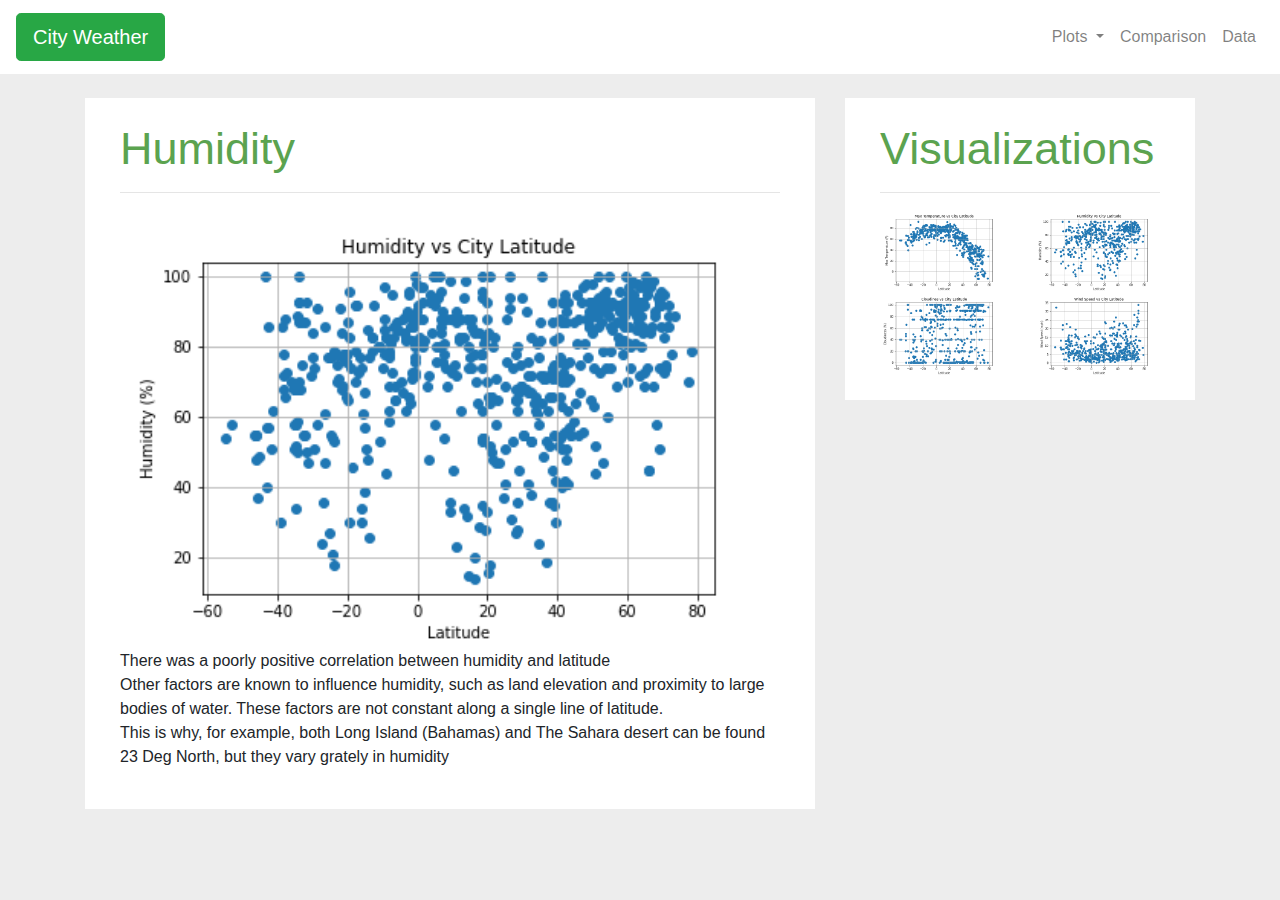
<file: humidity.html>
<!DOCTYPE html>
<html lang="en">

<head>
    <meta charset="UTF-8">
    <title>Humidity</title>

    <link rel="stylesheet" href="https://stackpath.bootstrapcdn.com/bootstrap/4.3.1/css/bootstrap.min.css" integrity="sha384-ggOyR0iXCbMQv3Xipma34MD+dH/1fQ784/j6cY/iJTQUOhcWr7x9JvoRxT2MZw1T" crossorigin="anonymous">
    <link rel="stylesheet" href="assets/scripts/style.css">

</head>


<body style="background-color: #ededed">
    <script src="https://code.jquery.com/jquery-3.3.1.slim.min.js" integrity="sha384-q8i/X+965DzO0rT7abK41JStQIAqVgRVzpbzo5smXKp4YfRvH+8abtTE1Pi6jizo" crossorigin="anonymous"></script>
    <script src="https://cdnjs.cloudflare.com/ajax/libs/popper.js/1.14.7/umd/popper.min.js" integrity="sha384-UO2eT0CpHqdSJQ6hJty5KVphtPhzWj9WO1clHTMGa3JDZwrnQq4sF86dIHNDz0W1" crossorigin="anonymous"></script>
    <script src="https://stackpath.bootstrapcdn.com/bootstrap/4.3.1/js/bootstrap.min.js" integrity="sha384-JjSmVgyd0p3pXB1rRibZUAYoIIy6OrQ6VrjIEaFf/nJGzIxFDsf4x0xIM+B07jRM" crossorigin="anonymous"></script>


    <!-- nav -->
    <!-- from: https://getbootstrap.com/docs/5.0/components/navbar/ -->
    <nav class="navbar navbar-expand-lg navbar-light custbg">
        <a class="navbar-brand" href="index.html">
            <button type="button" class="btn btn-success btn-lg"> City Weather</button></a>

        <button class="navbar-toggler" type="button" data-toggle="collapse" data-target="#navbarNavDropdown" aria-controls="navbarNavDropdown" aria-expanded="false" aria-label="Toggle navigation">
            <span class="navbar-toggler-icon"></span>
        </button>

        <div class="collapse navbar-collapse" id="navbarNavDropdown">
            <ul class="navbar-nav ml-auto" id="navi-item-select">
                <li class="nav-item dropdown">
                    <a class="nav-link dropdown-toggle" href="#" id="navbarDropdownMenuLink" data-toggle="dropdown" aria-haspopup="true" aria-expanded="false">
                        Plots
                    </a>
                    <div class="dropdown-menu" aria-labelledby="navbarDropdownMenuLink">
                        <a class="dropdown-item" href="temperature.html">Max Temperature</a>
                        <a class="dropdown-item" href="humidity.html">Humidity</a>
                        <a class="dropdown-item" href="cloudiness.html">Cloudiness</a>
                        <a class="dropdown-item" href="windspeed.html">Wind Speed</a>
                    </div>
                </li>
                <li class="nav-item">
                    <a class="nav-link" href="comparison.html">Comparison</a>
                </li>
                <li class="nav-item">
                    <a class="nav-link" href="data.html">Data</a>
                </li>

            </ul>
        </div>
    </nav>


    <!-- content -->



    <div class="container"><br>
        <div class="row">

            <!-- panel left -->
            <div class="col-md-8">
                <div class="panel panel-default" style="background-color: #ffffff;">
                    <div class="panel-body padded "><br>
                        <h1>Humidity</h1>
                        <hr>
                        <img src="assets/images/All-Hemi-HumidityvsLat.png" alt="Humidity vs Latitude" style="width:100%">

                        <p>There was a poorly positive correlation between humidity and latitude<br> Other factors are known to influence humidity, such as land elevation and proximity to large bodies of water. These factors are not constant along a single
                            line of latitude. <br> This is why, for example, both Long Island (Bahamas) and The Sahara desert can be found 23 Deg North, but they vary grately in humidity</p>

                        <p>&nbsp</p>


                    </div>
                </div>


            </div>


            <!-- panel right -->
            <div class="col-md-4">
                <div class="panel panel-default" style="background-color: #ffffff;">
                    <div class="panel-body padded">
                        <div class="row">
                            <div class="col-md-12"><br>
                                <h1>Visualizations</h1>
                                <hr>
                            </div>
                        </div>

                        <div class="row">
                            <div class="col-md-6">
                                <a href="temperature.html"><img src="assets/images/All-Hemi-TempvsLat.png" alt="Max Temperature vs Latitude" style="width:100%"></a>
                            </div>
                            <div class="col-md-6">
                                <a href="humidity.html"><img src="assets/images/All-Hemi-HumidityvsLat.png" alt="Humidity vs Latitude" style="width:100%"></a>
                            </div>
                        </div>

                        <div class="row">
                            <div class="col-md-6">
                                <a href="cloudiness.html"><img src="assets/images/All-Hemi-CloudvsLat.png" alt="Cloudiness vs Latitude" style="width:100%"></a>
                            </div>
                            <div class="col-md-6">
                                <a href="windspeed.html"><img src="assets/images/All-Hemi-WindvsLat.png" alt="Wind Speed vs Latitude" style="width:100%"></a>
                            </div>
                        </div>
                        <br>
                    </div>
                </div>


            </div>
        </div>
    </div>


</body>

</html>
</file>
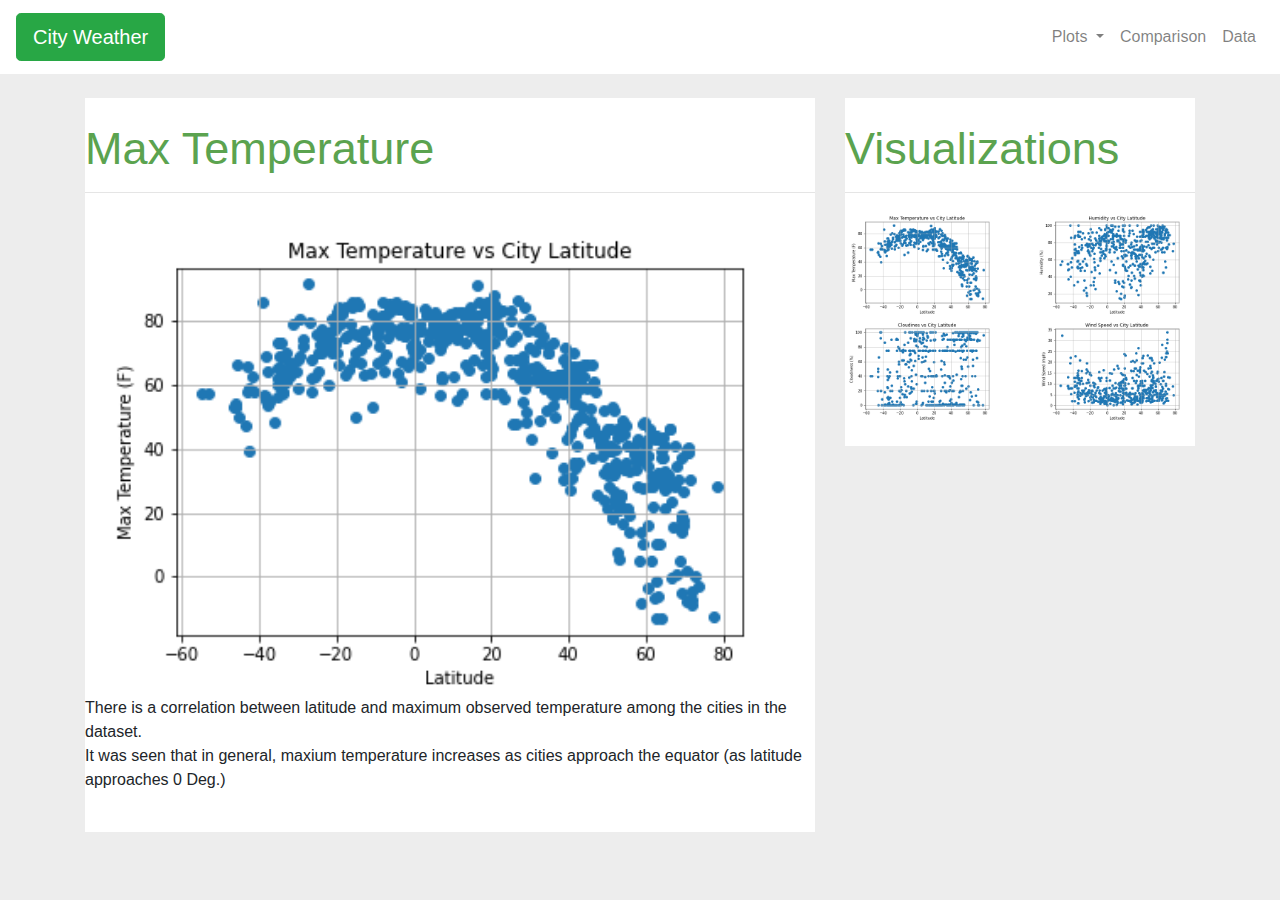
<file: temperature.html>
<!DOCTYPE html>
<html lang="en">

<head>
    <meta charset="UTF-8">
    <title>Max Temperature vs Latitude</title>

    <link rel="stylesheet" href="https://stackpath.bootstrapcdn.com/bootstrap/4.3.1/css/bootstrap.min.css" integrity="sha384-ggOyR0iXCbMQv3Xipma34MD+dH/1fQ784/j6cY/iJTQUOhcWr7x9JvoRxT2MZw1T" crossorigin="anonymous">
    <link rel="stylesheet" href="assets/scripts/style.css">

</head>


<body style="background-color: #ededed">
    <script src="https://code.jquery.com/jquery-3.3.1.slim.min.js" integrity="sha384-q8i/X+965DzO0rT7abK41JStQIAqVgRVzpbzo5smXKp4YfRvH+8abtTE1Pi6jizo" crossorigin="anonymous"></script>
    <script src="https://cdnjs.cloudflare.com/ajax/libs/popper.js/1.14.7/umd/popper.min.js" integrity="sha384-UO2eT0CpHqdSJQ6hJty5KVphtPhzWj9WO1clHTMGa3JDZwrnQq4sF86dIHNDz0W1" crossorigin="anonymous"></script>
    <script src="https://stackpath.bootstrapcdn.com/bootstrap/4.3.1/js/bootstrap.min.js" integrity="sha384-JjSmVgyd0p3pXB1rRibZUAYoIIy6OrQ6VrjIEaFf/nJGzIxFDsf4x0xIM+B07jRM" crossorigin="anonymous"></script>


    <!-- nav -->
    <!-- from: https://getbootstrap.com/docs/5.0/components/navbar/ -->
    <nav class="navbar navbar-expand-lg navbar-light custbg">
        <a class="navbar-brand" href="index.html">
            <button type="button" class="btn btn-success btn-lg"> City Weather</button></a>

        <button class="navbar-toggler" type="button" data-toggle="collapse" data-target="#navbarNavDropdown" aria-controls="navbarNavDropdown" aria-expanded="false" aria-label="Toggle navigation">
            <span class="navbar-toggler-icon"></span>
        </button>

        <div class="collapse navbar-collapse" id="navbarNavDropdown">
            <ul class="navbar-nav ml-auto" id="navi-item-select">
                <li class="nav-item dropdown">
                    <a class="nav-link dropdown-toggle" href="#" id="navbarDropdownMenuLink" data-toggle="dropdown" aria-haspopup="true" aria-expanded="false">
                        Plots
                    </a>
                    <div class="dropdown-menu" aria-labelledby="navbarDropdownMenuLink">
                        <a class="dropdown-item" href="temperature.html">Max Temperature</a>
                        <a class="dropdown-item" href="humidity.html">Humidity</a>
                        <a class="dropdown-item" href="cloudiness.html">Cloudiness</a>
                        <a class="dropdown-item" href="windspeed.html">Wind Speed</a>
                    </div>
                </li>
                <li class="nav-item">
                    <a class="nav-link" href="comparison.html">Comparison</a>
                </li>
                <li class="nav-item">
                    <a class="nav-link" href="data.html">Data</a>
                </li>

            </ul>
        </div>
    </nav>


    <!-- content -->



    <div class="container"><br>
        <div class="row">

            <!-- panel left -->
            <div class="col-md-8">
                <div class="panel panel-default" style="background-color: #ffffff;" padding="10px">
                    <div class="panel-body"><br>
                        <h1>Max Temperature</h1>
                        <hr>
                        <img src="assets/images/All-Hemi-TempvsLat.png" alt="Max Temperature vs Latitude" style="width:100%">
                        <p>There is a correlation between latitude and maximum observed temperature among the cities in the dataset.<br>It was seen that in general, maxium temperature increases as cities approach the equator (as latitude approaches 0 Deg.)</p>
                        <p>&nbsp</p>


                    </div>
                </div>


            </div>


            <!-- panel right -->
            <div class="col-md-4">
                <div class="panel panel-default" style="background-color: #ffffff;" padding="10px">
                    <div class="panel-body">
                        <div class="row">
                            <div class="col-md-12"><br>
                                <h1>Visualizations</h1>
                                <hr>
                            </div>
                        </div>

                        <div class="row">
                            <div class="col-md-6">
                                <a href="temperature.html"><img src="assets/images/All-Hemi-TempvsLat.png" alt="Max Temperature vs Latitude" style="width:100%"></a>
                            </div>
                            <div class="col-md-6">
                                <a href="humidity.html"><img src="assets/images/All-Hemi-HumidityvsLat.png" alt="Humidity vs Latitude" style="width:100%"></a>
                            </div>
                        </div>

                        <div class="row">
                            <div class="col-md-6">
                                <a href="cloudiness.html"><img src="assets/images/All-Hemi-CloudvsLat.png" alt="Cloudiness vs Latitude" style="width:100%"></a>
                            </div>
                            <div class="col-md-6">
                                <a href="windspeed.html"><img src="assets/images/All-Hemi-WindvsLat.png" alt="Wind Speed vs Latitude" style="width:100%"></a>
                            </div>
                        </div>
                        <br>
                    </div>
                </div>


            </div>
        </div>
    </div>


</body>

</html>
</file>
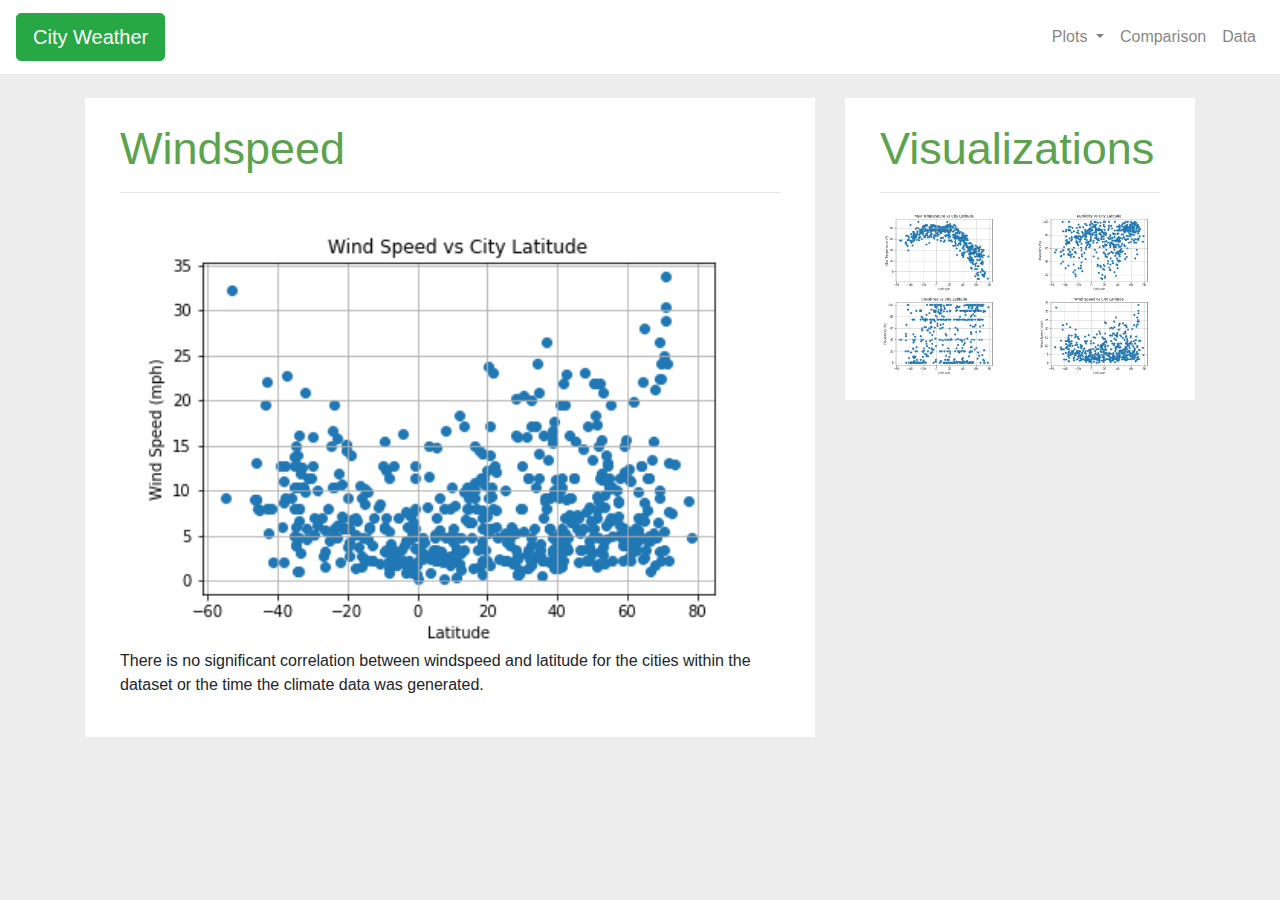
<file: windspeed.html>
<!DOCTYPE html>
<html lang="en">

<head>
    <meta charset="UTF-8">
    <title>Windspeed vs Latitude</title>

    <link rel="stylesheet" href="https://stackpath.bootstrapcdn.com/bootstrap/4.3.1/css/bootstrap.min.css" integrity="sha384-ggOyR0iXCbMQv3Xipma34MD+dH/1fQ784/j6cY/iJTQUOhcWr7x9JvoRxT2MZw1T" crossorigin="anonymous">
    <link rel="stylesheet" href="assets/scripts/style.css">

</head>


<body style="background-color: #ededed">
    <script src="https://code.jquery.com/jquery-3.3.1.slim.min.js" integrity="sha384-q8i/X+965DzO0rT7abK41JStQIAqVgRVzpbzo5smXKp4YfRvH+8abtTE1Pi6jizo" crossorigin="anonymous"></script>
    <script src="https://cdnjs.cloudflare.com/ajax/libs/popper.js/1.14.7/umd/popper.min.js" integrity="sha384-UO2eT0CpHqdSJQ6hJty5KVphtPhzWj9WO1clHTMGa3JDZwrnQq4sF86dIHNDz0W1" crossorigin="anonymous"></script>
    <script src="https://stackpath.bootstrapcdn.com/bootstrap/4.3.1/js/bootstrap.min.js" integrity="sha384-JjSmVgyd0p3pXB1rRibZUAYoIIy6OrQ6VrjIEaFf/nJGzIxFDsf4x0xIM+B07jRM" crossorigin="anonymous"></script>


    <!-- nav -->
    <!-- from: https://getbootstrap.com/docs/5.0/components/navbar/ -->
    <nav class="navbar navbar-expand-lg navbar-light custbg">
        <a class="navbar-brand" href="index.html">
            <button type="button" class="btn btn-success btn-lg"> City Weather</button></a>

        <button class="navbar-toggler" type="button" data-toggle="collapse" data-target="#navbarNavDropdown" aria-controls="navbarNavDropdown" aria-expanded="false" aria-label="Toggle navigation">
            <span class="navbar-toggler-icon"></span>
        </button>

        <div class="collapse navbar-collapse" id="navbarNavDropdown">
            <ul class="navbar-nav ml-auto" id="navi-item-select">
                <li class="nav-item dropdown">
                    <a class="nav-link dropdown-toggle" href="#" id="navbarDropdownMenuLink" data-toggle="dropdown" aria-haspopup="true" aria-expanded="false">
                        Plots
                    </a>
                    <div class="dropdown-menu" aria-labelledby="navbarDropdownMenuLink">
                        <a class="dropdown-item" href="temperature.html">Max Temperature</a>
                        <a class="dropdown-item" href="humidity.html">Humidity</a>
                        <a class="dropdown-item" href="cloudiness.html">Cloudiness</a>
                        <a class="dropdown-item" href="windspeed.html">Wind Speed</a>
                    </div>
                </li>
                <li class="nav-item">
                    <a class="nav-link" href="comparison.html">Comparison</a>
                </li>
                <li class="nav-item">
                    <a class="nav-link" href="data.html">Data</a>
                </li>

            </ul>
        </div>
    </nav>


    <!-- content -->



    <div class="container"><br>
        <div class="row">

            <!-- panel left -->
            <div class="col-md-8">
                <div class="panel panel-default" style="background-color: #ffffff;">
                    <div class="panel-body padded"><br>
                        <h1>Windspeed</h1>
                        <hr>
                        <img src="assets/images/All-Hemi-WindvsLat.png" alt="Wind Speed vs Latitude" style="width:100%">
                        <p>There is no significant correlation between windspeed and latitude for the cities within the dataset or the time the climate data was generated.<br>

                        </p>

                        <p>&nbsp</p>


                    </div>
                </div>


            </div>


            <!-- panel right -->
            <div class="col-md-4">
                <div class="panel panel-default" style="background-color: #ffffff;">
                    <div class="panel-body padded">
                        <div class="row">
                            <div class="col-md-12"><br>
                                <h1>Visualizations</h1>
                                <hr>
                            </div>
                        </div>

                        <div class="row">
                            <div class="col-md-6">
                                <a href="temperature.html"><img src="assets/images/All-Hemi-TempvsLat.png" alt="Max Temperature vs Latitude" style="width:100%"></a>
                            </div>
                            <div class="col-md-6">
                                <a href="humidity.html"><img src="assets/images/All-Hemi-HumidityvsLat.png" alt="Humidity vs Latitude" style="width:100%"></a>
                            </div>
                        </div>

                        <div class="row">
                            <div class="col-md-6">
                                <a href="cloudiness.html"><img src="assets/images/All-Hemi-CloudvsLat.png" alt="Cloudiness vs Latitude" style="width:100%"></a>
                            </div>
                            <div class="col-md-6">
                                <a href="windspeed.html"><img src="assets/images/All-Hemi-WindvsLat.png" alt="Wind Speed vs Latitude" style="width:100%"></a>
                            </div>
                        </div>
                        <br>
                    </div>
                </div>


            </div>
        </div>
    </div>


</body>

</html>
</file>
<file: assets/scripts/style.css>
/* 
not white - eff4ed
not black - 3c403d
not grey - daded4
highlight - 39603d
subtle highlight - a3bcb6
green from instruction page  - 4aaaa5
new green - 5ba34f

*/

h2 {
    color: #5ba34f;
    font-size: 38px;
}

h1 {
    color: #5ba34f;
    font-size: 45px
}

nav.custbg {
    background-color: #ffffff;
}

@media (max-width: 800px) {
    nav.custbg {
        background-color: #5ba34f;
    }
}

.padded {
    padding-left: 35px;
    padding-right: 35px;
}
</file>
